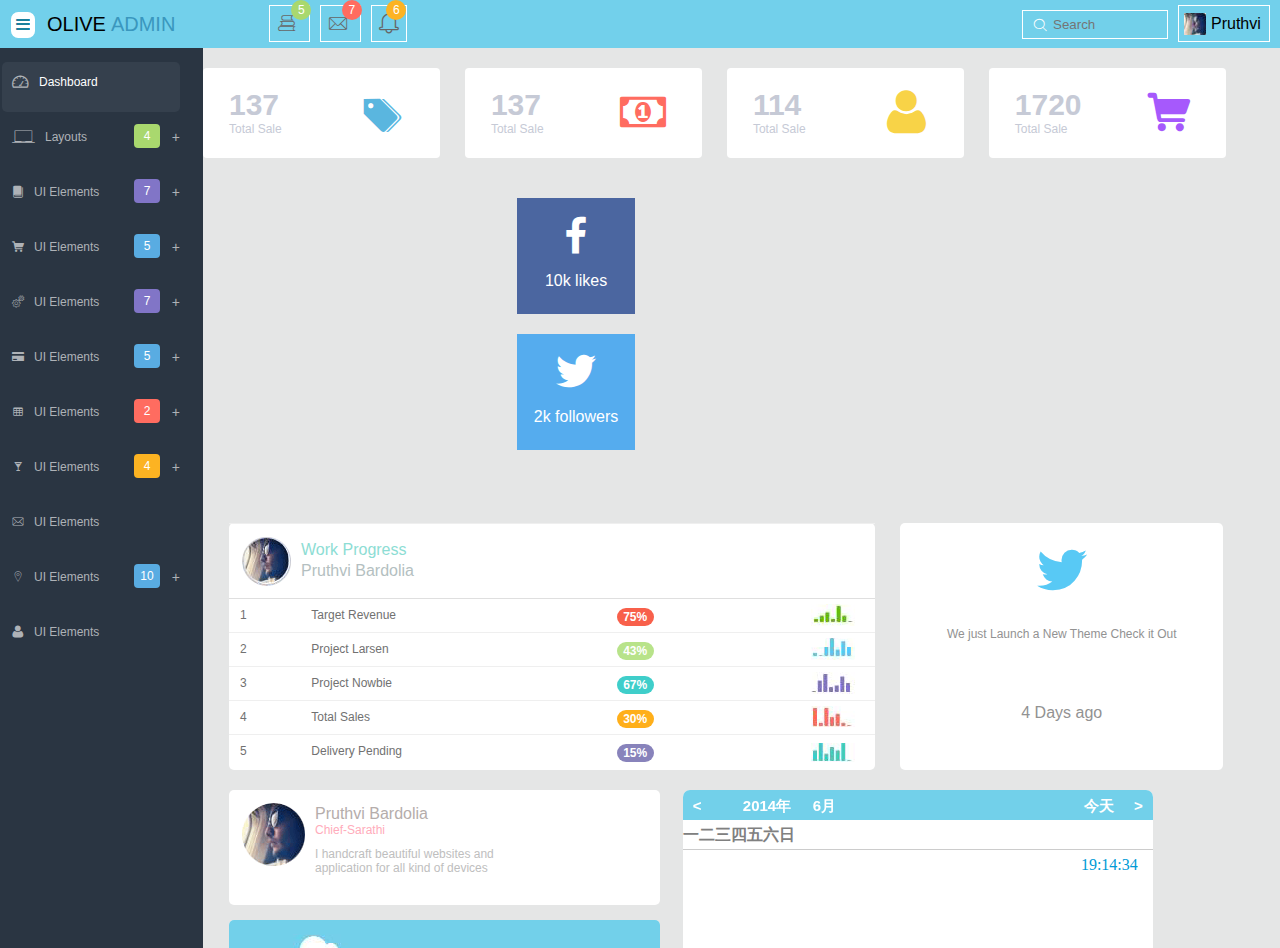
<file: index.html>
<!DOCTYPE html>
<html lang="en">
<head>
    <meta charset="UTF-8">
    <meta name="viewport" content="width=device-width, initial-scale=1.0">
    <meta http-equiv="X-UA-Compatible" content="ie=edge">
    <title>index.html</title>
    <link rel="stylesheet" href="css/iconfont.css">
    <link rel="stylesheet"  href="css/index.css">
    <link rel="stylesheet" media="screen and (min-width:768px) and (max-width:1000px)" href="css/index2.css">
    <link rel="stylesheet" media="screen and (min-width:300px) and (max-width:768px)" href="css/index3.css">
    <link rel="stylesheet" media="screen and (max-width:767px)" href="css/index4.css">
    <script src="http://cdn.hcharts.cn/highcharts/highcharts.js"></script>
</head>
<body>
<!-- top -->
<div class="top">
    <div class="topL">
        <img src="img/index1.gif" alt="" class="open">
        <p class="topp1">OLIVE</p>
        <span class="topp2">ADMIN</span>
        <i class="iconfont icon-book"  id="toppA">
            <p class="circle circle1"></p>
        </i>
        <i class="iconfont icon-iconset0336"  id="toppB">
        </i>
        <i class="iconfont icon-lingdang"  id="toppC">     
        </i>  
    </div>
    <span class="circle circle5">5</span>
    <span class="circle circle7">7</span>
    <span class="circle circle6">6</span>
    <div class="five">
        <p class="five0"></p>
        <p class="five1">You have 6 pending tasks</p>
        <li class="lis1">
                                    <div class="progress">
                                        <span>Dashboardv-1.3</span>
                                        <p></p>
                                        <div class="progress-bar progress-bar-info progress-bar-striped active" style="width: 85%;">
                                            <div class="progress-value">85%</div>
                                        </div>
                                    </div>                                    
        </li>
        <li class="lis2">
                <div class="progress">
                        <span>Dashboardv-1.3</span>
                        <p class="prop2"></p>
                        <div class="progress-bar progress-bar-success progress-bar-striped active" style="width: 75%;">
                            <div class="progress-value">75%</div>
                        </div>
                    </div>
        </li>
        <li class="lis3">
        <div class="progress">
                <span>IPhone</span>
                <p class="prop3"></p>
                <div class="progress-bar progress-bar-warning progress-bar-striped active" style="width: 90%;">
                    <div class="progress-value">90%</div>
             </div>
         </div>
        </li>
        <li class="lis4">
            <div class="progress">
                <span>IPhone</span>
                <p class="prop4"></p>
                <div class="progress-bar progress-bar-danger progress-bar-striped active" style="width: 60%;">
                    <div class="progress-value">60%</div>
            </div>
            </div>
        </li>
        <li class="lis5">See all Tasks</li>
    </div>
    <div class="seven">
        <p class="five0"></p>
        <p class="sevp1">You have 5 new messages</p>
        <li>
            <img src="img/index3.jpg" alt="">
            <div class="sevlip">
                <p>parth jain  <i>10 mins</i></p>
                <p>Hi,Bro how are you</p>
            </div>
        </li>
        <li>
            <img src="img/index4.jpg" alt="">
            <div class="sevlip">
                <p>parth jain  <i>10 mins</i></p>
                <p>Hi,Bro how are you</p>
            </div>
        </li>
        <li>
            <img src="img/index5.jpg" alt="">
            <div class="sevlip">
                <p>parth jain  <i>10 mins</i></p>
                <p>Hi,Bro how are you</p>
            </div>
        </li>
        <li>
            <img src="img/index6.jpg" alt="">
            <div class="sevlip">
                <p>parth jain  <i>10 mins</i></p>
                <p>Hi,Bro how are you</p>
            </div>
        </li>
        <p class="sevp2">See all Tasks</p>
    </div>
    <div class="six">
        <p class="five0"></p>
        <p class="sevp1">You have 5 new messages</p>
        <li>
            <img src="img/index7.jpg" alt="">
            <p>Sever #3 overloaded.34 mins</p>
        </li>
        <li>
            <img src="img/index8.jpg" alt="">
            <p>Sever #3 overloaded.34 mins</p>
        </li>
        <li>
            <img src="img/index7.jpg" alt="">
            <p>Sever #3 overloaded.34 mins</p>
        </li>
        <li>
            <img src="img/index9.jpg" alt="">
            <p>Sever #3 overloaded.34 mins</p>
        </li>
        <li>
            <img src="img/index10.jpg" alt="">
            <p>Sever #3 overloaded.34 mins</p>
        </li>
        <li>
            <p>See all Tasks</p>
        </li>
    </div>
    <div class="topR111">
        <div class="inputs">
            <i class="iconfont icon-icon--"></i>
            <input type="text" placeholder="Search">
        </div>
        <div class="touxiang">
            <img src="img/index11.jpg" alt="">
            <span class="Pruthvi">Pruthvi</span>
            <div class="touxSon">
                <li>
                <i class="iconfont icon-gongwenbao"></i> 
                <span>LOG OUT</span>  
                </li>
                <li>
                        <i class="iconfont icon-lingdang"></i> 
                        <span>LOG OUT</span>
                </li>
                <li>
                        <i class="iconfont icon-shezhi"></i> 
                        <span>Settings</span>  
                </li>
                <li>
                        <i class="iconfont icon-yuechi"></i> 
                        <span>LOG OUT</span>  
                </li>
            </div>
        </div>
    </div>
</div>
<div class="content">
    <div class="choose">
        <li>
            <i class="iconfont icon-biaopan"></i>
            <a href="index.html" class="name">Dashboard</a>
        </li>
        <li>
            <i class="iconfont icon-diannao"></i>
            <a href="#" class="name">Layouts</a>
            <span>4</span>
            <em>+</em>
        </li>
        <div class="lisSon">
                <a href="#">Boxed page</a>
                <a href="#">Attribute Contains Word</a>
                <a href="#">Boxed page</a>
                <a href="#">JavaScript library</a>
        </div>
        <li class="cholis2">
                <i class="iconfont icon-shu"></i>
                <a href="#" class="name">UI Elements</a>
                <span>7</span>
                <em>+</em>
        </li>
        <div class="lisSon">
                <a href="#">Boxed page</a>
                <a href="#">Attribute Contains Word</a>
                <a href="widget.html">Widget</a>
                <a href="#">JavaScript library</a>
                <a href="#">Attribute Contains Word</a>
                <a href="#">Boxed page</a>
                <a href="#">JavaScript library</a>
        </div>
        <li class="cholis3">
                <i class="iconfont icon-buy-car"></i>
                <a href="#" class="name">UI Elements</a>
                <span>5</span>
                <em>+</em>
        </li>
        <div class="lisSon">
                <a href="#">Boxed page</a>
                <a href="#">Attribute Contains </a>
                <a href="#">Boxed page</a>
                <a href="#">JavaScript library</a>
                <a href="#">Attribute Contains </a>
        </div>
        <li class="cholis2">
                <i class="iconfont icon-settings2shezhi"></i>
                <a href="#" class="name">UI Elements</a>
                <span>7</span>
                <em>+</em>
        </li>
        <div class="lisSon">
                <a href="#">Boxed page</a>
                <a href="#">Attribute Contains </a>
                <a href="#">Boxed page</a>
                <a href="#">JavaScript library</a>
                <a href="#">Attribute Contains </a>
                <a href="#">Attribute Contains </a>
                <a href="#">Boxed page</a>
        </div>
        <li class="cholis3">
                <i class="iconfont icon-card"></i>
                <a href="#" class="name">UI Elements</a>
                <span>5</span>
                <em>+</em>
        </li>
        <div class="lisSon">
                <a href="#">Boxed page</a>
                <a href="#">Attribute Contains </a>
                <a href="#">Boxed page</a>
                <a href="#">JavaScript library</a>
                <a href="#">Attribute Contains </a>
        </div>
        <li class="cholis4">
                <i class="iconfont icon-biaoge"></i>
                <a href="#" class="name">UI Elements</a>
                <span>2</span>
                <em>+</em>
        </li>
        <div class="lisSon">
                <a href="#">Boxed page</a>
                <a href="#">Attribute Contains </a>
        </div>
        <li class="cholis5">
                <i class="iconfont icon-icon-test"></i>
                <a href="#" class="name">UI Elements</a>
                <span>4</span>
                <em>+</em>
        </li>
        <div class="lisSon">
                <a href="#">Boxed page</a>
                <a href="#">Attribute Contains </a>
                <a href="#">Much simpler</a>
                <a href="#">Ajax request </a>
        </div>
        <li class="cholis5">
                <i class="iconfont icon-iconset0336"></i>
                <a href="#" class="name">UI Elements</a>
        </li>
        <li class="cholis3">
                <i class="iconfont icon-zuobiao"></i>
                <a href="#" class="name">UI Elements</a>
                <span>10</span>
                <em>+</em>
        </li>
        <div class="lisSon">
                <a href="#">Boxed page</a>
                <a href="#">Attribute Contains </a>
                <a href="#">Boxed page</a>
                <a href="#">JavaScript library</a>
                <a href="#">Attribute Contains </a>
                <a href="#">Boxed page</a>
                <a href="#">Attribute Contains </a>
                <a href="#">Boxed page</a>
                <a href="#">JavaScript library</a>
                <a href="#">Attribute Contains </a>
        </div>
        <li class="cholis5">
                <i class="iconfont icon-ren"></i>
                <a href="#" class="name">UI Elements</a>
        </li>
    </div>
    <!-- tubiao -->
    <div class="tubiao">
        <div class="tubiao1" style="margin-left: 0px">
            <div class="TB1">
                <div class="TB1p">
                    <p class="number1"></p>
                    <p>Total Sale</p>
                </div>
                <i class="iconfont icon-shuqianguanli"></i>
            </div>
            <div class="TB1">
                    <div class="TB1p">
                            <p class="number2"></p>
                            <p>Total Sale</p>
                        </div>
                    <i class="iconfont icon-money"></i>
            </div>
            <div class="TB1">
                    <div class="TB1p">
                            <p class="number3">328</p>
                            <p>Total Sale</p>
                        </div>
                    <i class="iconfont icon-ren"></i>
            </div>
            <div class="TB1">
                    <div class="TB1p">
                            <p class="number4">10328</p>
                            <p>Total Sale</p>
                        </div>
                    <i class="iconfont icon-buy-car"></i>
            </div>
        </div>
        <div class="tubiao2">
            <div class="tb2a">
                    <div id="container"></div>
                    <div id="container2"></div>
            </div>
            <div class="tb2b">
                <a href="#"><i class="iconfont icon-icon_facebook"></i>10k likes</a>
                <a href="#"><i class="iconfont icon-tuite"></i>2k followers</a>
            </div>
            <div class="tb2c">
                <div id="container3"></div>
            </div>
        </div>
        <div class="tubiao3">
            <div class="tb3a">
                <div class="tbAa">
                    <img src="img/index1.png" alt="">
                    <div class="tb3a1">
                        <p>Work Progress</p>
                        <p>Pruthvi Bardolia</p>
                    </div>
                </div>
                <li>
                    <span>1</span>
                    <p>Target Revenue</p>
                    <p>75%</p>
                    <img src="img/index3.png" alt="">
                </li>
                <li>
                        <span>2</span>
                        <p>Project Larsen</p>
                        <p class="baifenbi">43%</p>
                        <img src="img/index4.png" alt="">
                </li>
                <li>
                        <span>3</span>
                        <p>Project Nowbie</p>
                        <p class="baifenbi">67%</p>
                        <img src="img/index5.png" alt=""> 
                </li>
                <li>
                        <span>4</span>
                        <p>Total Sales</p>
                        <p class="baifenbi">30%</p>
                        <img src="img/index6.png" alt="">  
                </li>
                <li>
                        <span>5</span>
                        <p>Delivery Pending</p>
                        <p class="baifenbi">15%</p>
                        <img src="img/index7.png" alt="">  
                </li>
            </div>
            <div class="tb3b">
                <i class="iconfont icon-tuite"></i>
                <p class="tb3ba">We just Launch a New Theme Check it Out</p>
                <p>4 Days ago</p>
            </div>
        </div>
        <div class="tubiao4">
            <div class="tb41">
                <div class="tb41a">
                    <img src="img/index2.png" alt="">
                    <div class="word1">
                        <p>Pruthvi Bardolia</p>
                        <p>Chief-Sarathi</p>
                        <p>I handcraft beautiful websites and  </p>
                        <p> application for all kind of devices</p>
                    </div>
                </div>
                <div class="tb41b">
                    <div class="top1">
                        <div class="top1L">
                            <img src="img/index8.png" alt="">
                            <p>New Delhi</p>
                        </div>
                        <p class="top1R">48<sup>o</sup></p>
                    </div>
                    <div class="winds">
                        <div class="winds1">
                            <p>humidity</p>
                            <p>45%</p>
                        </div>
                        <span></span>
                        <div class="winds1">
                                <p>winds</p>
                                <p>5 mph</p>
                        </div>
                    </div>
                </div>
                <div class="project">
                        <div class="pro1">
                            <li>
                                <p>Project 1</p>
                                <img src="img/index12.png" alt="">
                            </li>
                            <span></span>
                            <li>
                                <p>Project 2</p>
                                <img src="img/index13.png" alt="">
                            </li>
                            <span></span>
                            <li>
                                <p>Project 3</p>
                                <img src="img/index14.png" alt="">
                            </li>
                        </div>
                        <p class="pro2">Projects accomplished</p>
                </div>
            </div>
            <div class="tb42">
                <div id="CalendarMain">
                    <div id="title"> <a class="selectBtn month" href="javascript:" onClick="CalendarHandler.CalculateLastMonthDays();"><</a><a class="selectBtn selectYear" href="javascript:" onClick="CalendarHandler.CreateSelectYear(CalendarHandler.showYearStart);">2014年</a><a class="selectBtn selectMonth" onClick="CalendarHandler.CreateSelectMonth()">6月</a> <a class="selectBtn nextMonth" href="javascript:" onClick="CalendarHandler.CalculateNextMonthDays();">></a><a class="selectBtn currentDay" href="javascript:" onClick="CalendarHandler.CreateCurrentCalendar(0,0,0);">今天</a></div>
                    <div id="context">
                      <div class="week">
                        <h3> 一 </h3>
                        <h3> 二 </h3>
                        <h3> 三 </h3>
                        <h3> 四 </h3>
                        <h3> 五 </h3>
                        <h3> 六 </h3>
                        <h3> 日 </h3>
                      </div>
                      <div id="center">
                        <div id="centerMain">
                          <div id="selectYearDiv"></div>
                          <div id="centerCalendarMain">
                            <div id="Container"></div>
                          </div>
                          <div id="selectMonthDiv"></div>
                        </div>
                      </div>
                      <div id="foots"><a id="footNow">19:14:34</a></div>
                    </div>
                  </div>
                <div class="Expansion">
                    <div id="container4" style="min-width:100%;height:100%"></div>   
                </div>
            </div>
        </div>
        <!-- <div class="tubiao5">

        </div> -->
    </div>
</div>
</body>
</html>
<script type="text/javascript" src="http://echarts.baidu.com/gallery/vendors/echarts/echarts.min.js"></script>
<script type="text/javascript" src="http://echarts.baidu.com/gallery/vendors/echarts-gl/echarts-gl.min.js"></script>
<script src="js/jquery-1.8.3.min.js"></script>
<script src="js/jquery-1.4.min.js"></script>
<script src="js/index.js"></script>

<script>  
</script>
</file>
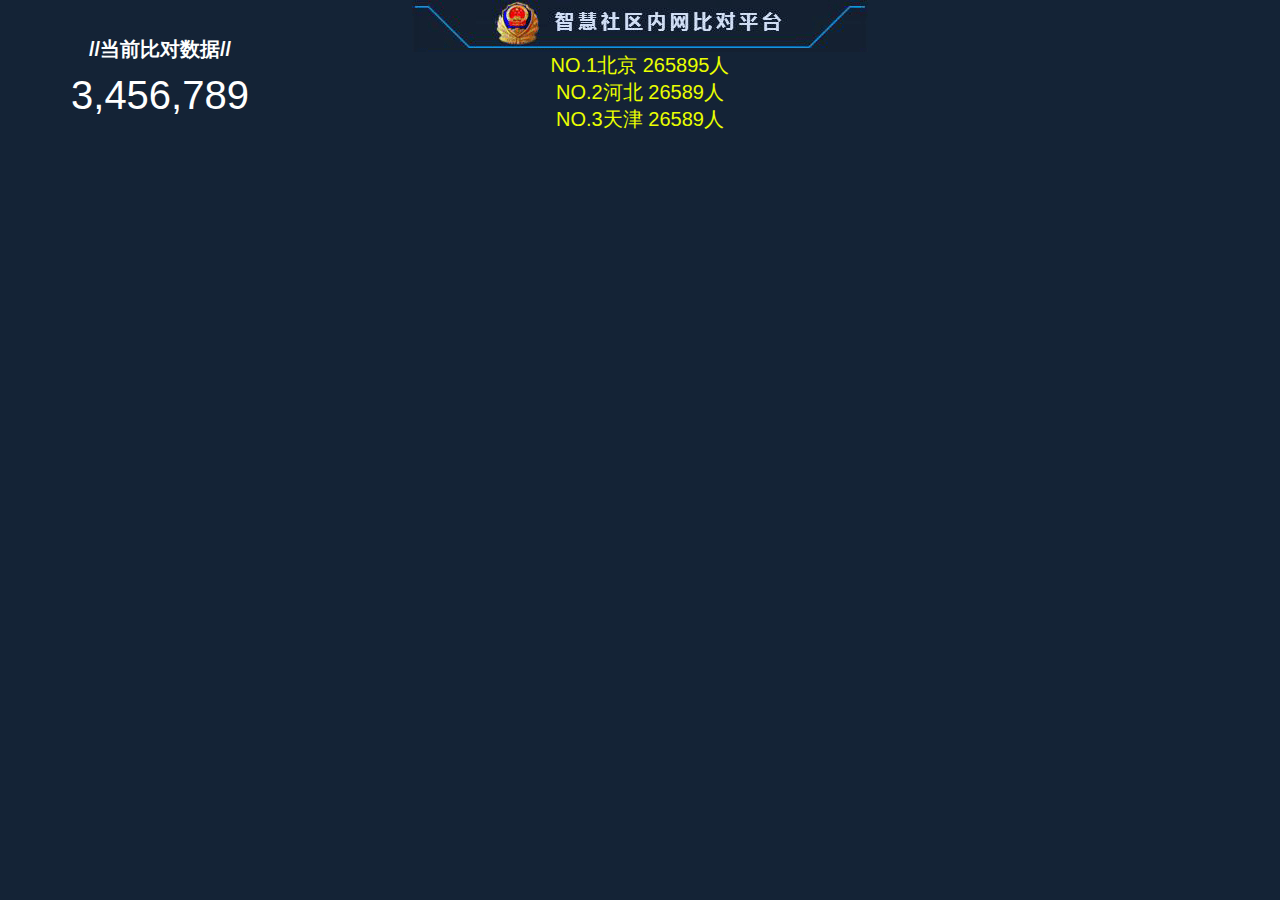
<file: charts.html>
<!DOCTYPE html>
<html lang="en">
<head>
    <meta charset="UTF-8">
    <meta name="viewport" content="width=device-width, initial-scale=1.0">
    <meta http-equiv="X-UA-Compatible" content="ie=edge">
    <title>charts.html</title>
    <link rel="stylesheet"  href="css/charts.css">
    <link rel="stylesheet" media="screen and (max-width:768px)" href="css/charts2.css">
</head>
<body>
    <div class="left">
        <div class="data">
            <p>//当前比对数据//</p>
            <p>3,456,789</p>
        </div>
        <div id="container"></div>
        <div id="container2"></div>
    </div>
    <div class="center">
        <div class="top">
            <img src="img/6.png" alt="">
            <p>NO.1北京 265895人</p> 
            <p>NO.2河北 26589人</p>
            <p>NO.3天津 26589人</p>
        </div>
        <div id="container3"></div>
    </div>
    <div class="right">
        <div id="container4"></div>
        <div id="container5"></div>
        <div id="container6"></div>
    </div>
</body>
</html>
 <script src="https://img.hcharts.cn/highcharts/highcharts.js"></script>
 <script src="js/charts.js"></script>
 <script src="js/echarts .js"></script>
       <script type="text/javascript" src="http://echarts.baidu.com/gallery/vendors/echarts-stat/ecStat.min.js"></script>
       <script type="text/javascript" src="http://echarts.baidu.com/gallery/vendors/echarts/map/js/china.js"></script>
        <script type="text/javascript" src="https://api.map.baidu.com/api?v=2.0&ak=ZUONbpqGBsYGXNIYHicvbAbM"></script>
       <script type="text/javascript" src="http://echarts.baidu.com/gallery/vendors/echarts/extension/bmap.min.js"></script>
<script src="js/jquery-1.8.3.min.js"></script>
<script src="js/jquery-1.4.min.js"></script>
<script src="js/charts.js"></script>
</file>
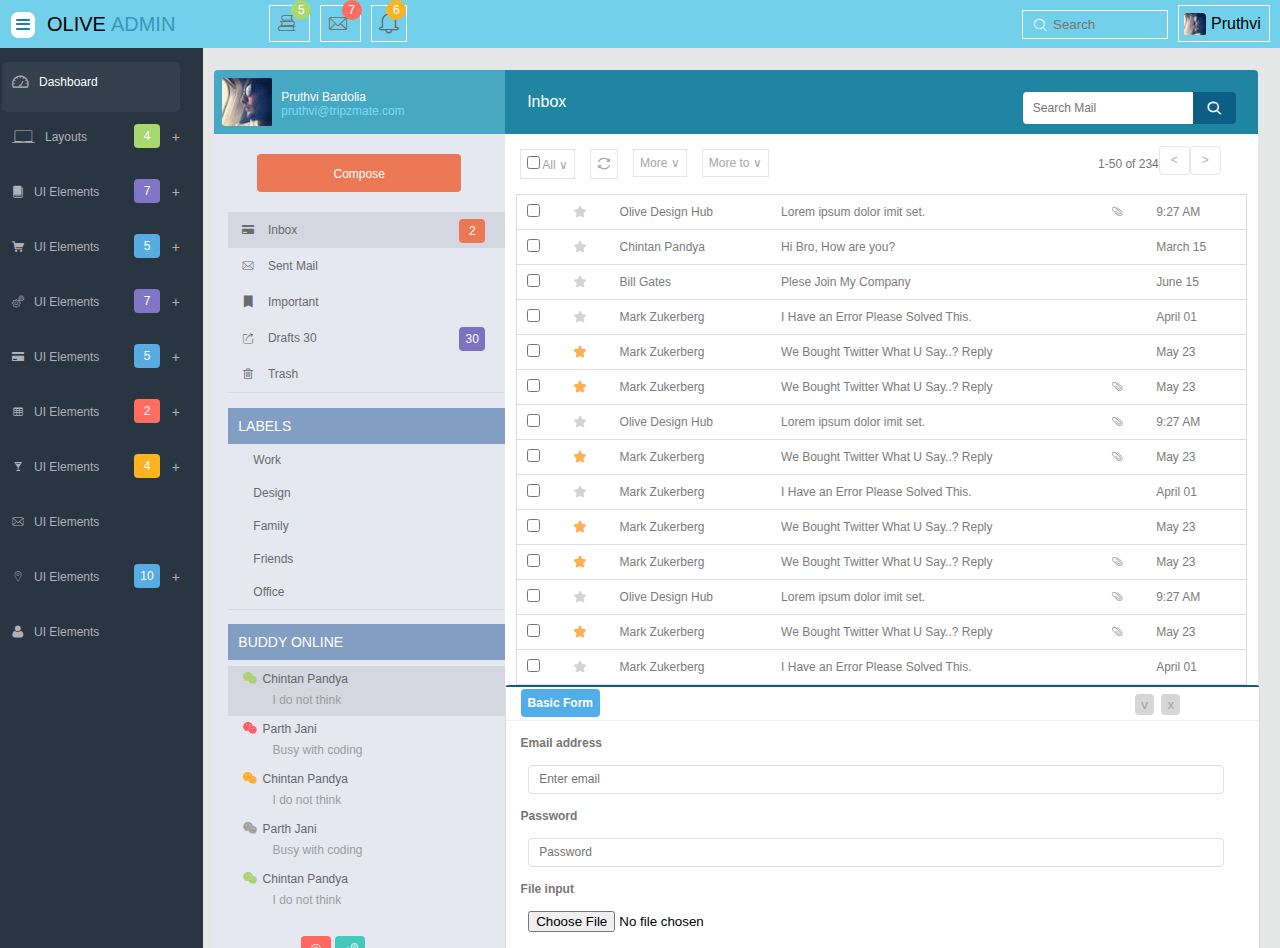
<file: inbox.html>
<!DOCTYPE html>
<html lang="en">
<head>
    <meta charset="UTF-8">
    <meta name="viewport" content="width=device-width, initial-scale=1.0">
    <meta http-equiv="X-UA-Compatible" content="ie=edge">
    <title>inbox.html</title>
    <link rel="stylesheet" href="css/iconfont.css">
    <link rel="stylesheet"  href="css/inbox.css">
    <link rel="stylesheet" media="screen and (max-width:600px)" href="css/inbox2.css">
    <link rel="stylesheet" media="screen and (min-width:300px) and (max-width:768px)" href="css/product3.css">
</head>
<body>
 <!-- top -->
 <div class="top">
    <div class="topL">
        <img src="img/index1.gif" alt="" class="open">
        <p class="topp1">OLIVE</p>
        <span class="topp2">ADMIN</span>
        <i class="iconfont icon-book"  id="toppA">
            <p class="circle circle1"></p>
        </i>
        <i class="iconfont icon-iconset0336"  id="toppB">
        </i>
        <i class="iconfont icon-lingdang"  id="toppC">     
        </i>  
    </div>
    <span class="circle circle5">5</span>
    <span class="circle circle7">7</span>
    <span class="circle circle6">6</span>
    <div class="five">
        <p class="five0"></p>
        <p class="five1">You have 6 pending tasks</p>
        <li class="lis1">
                                    <div class="progress">
                                        <span>Dashboardv-1.3</span>
                                        <p></p>
                                        <div class="progress-bar progress-bar-info progress-bar-striped active" style="width: 85%;">
                                            <div class="progress-value">85%</div>
                                        </div>
                                    </div>                                    
        </li>
        <li class="lis2">
                <div class="progress">
                        <span>Dashboardv-1.3</span>
                        <p class="prop2"></p>
                        <div class="progress-bar progress-bar-success progress-bar-striped active" style="width: 75%;">
                            <div class="progress-value">75%</div>
                        </div>
                    </div>
        </li>
        <li class="lis3">
        <div class="progress">
                <span>IPhone</span>
                <p class="prop3"></p>
                <div class="progress-bar progress-bar-warning progress-bar-striped active" style="width: 90%;">
                    <div class="progress-value">90%</div>
             </div>
         </div>
        </li>
        <li class="lis4">
            <div class="progress">
                <span>IPhone</span>
                <p class="prop4"></p>
                <div class="progress-bar progress-bar-danger progress-bar-striped active" style="width: 60%;">
                    <div class="progress-value">60%</div>
            </div>
            </div>
        </li>
        <li class="lis5">See all Tasks</li>
    </div>
    <div class="seven">
        <p class="five0"></p>
        <p class="sevp1">You have 5 new messages</p>
        <li>
            <img src="img/index3.jpg" alt="">
            <div class="sevlip">
                <p>parth jain  <i>10 mins</i></p>
                <p>Hi,Bro how are you</p>
            </div>
        </li>
        <li>
            <img src="img/index4.jpg" alt="">
            <div class="sevlip">
                <p>parth jain  <i>10 mins</i></p>
                <p>Hi,Bro how are you</p>
            </div>
        </li>
        <li>
            <img src="img/index5.jpg" alt="">
            <div class="sevlip">
                <p>parth jain  <i>10 mins</i></p>
                <p>Hi,Bro how are you</p>
            </div>
        </li>
        <li>
            <img src="img/index6.jpg" alt="">
            <div class="sevlip">
                <p>parth jain  <i>10 mins</i></p>
                <p>Hi,Bro how are you</p>
            </div>
        </li>
        <p class="sevp2">See all Tasks</p>
    </div>
    <div class="six">
        <p class="five0"></p>
        <p class="sevp1">You have 5 new messages</p>
        <li>
            <img src="img/index7.jpg" alt="">
            <p>Sever #3 overloaded.34 mins</p>
        </li>
        <li>
            <img src="img/index8.jpg" alt="">
            <p>Sever #3 overloaded.34 mins</p>
        </li>
        <li>
            <img src="img/index7.jpg" alt="">
            <p>Sever #3 overloaded.34 mins</p>
        </li>
        <li>
            <img src="img/index9.jpg" alt="">
            <p>Sever #3 overloaded.34 mins</p>
        </li>
        <li>
            <img src="img/index10.jpg" alt="">
            <p>Sever #3 overloaded.34 mins</p>
        </li>
        <li>
            <p>See all Tasks</p>
        </li>
    </div>
    <div class="topR111">
        <div class="inputs">
            <i class="iconfont icon-icon--"></i>
            <input type="text" placeholder="Search">
        </div>
        <div class="touxiang">
            <img src="img/index11.jpg" alt="">
            <span class="Pruthvi">Pruthvi</span>
            <div class="touxSon">
                <li>
                <i class="iconfont icon-gongwenbao"></i> 
                <span>LOG OUT</span>  
                </li>
                <li>
                        <i class="iconfont icon-lingdang"></i> 
                        <span>LOG OUT</span>
                </li>
                <li>
                        <i class="iconfont icon-shezhi"></i> 
                        <span>Settings</span>  
                </li>
                <li>
                        <i class="iconfont icon-yuechi"></i> 
                        <span>LOG OUT</span>  
                </li>
            </div>
        </div>
    </div>
</div>
<!--content  -->
<div class="content">
        <div class="choose">
            <li>
                <i class="iconfont icon-biaopan"></i>
                <a href="index.html" class="name">Dashboard</a>
            </li>
            <li>
                <i class="iconfont icon-diannao"></i>
                <a href="#" class="name">Layouts</a>
                <span>4</span>
                <em>+</em>
            </li>
            <div class="lisSon">
                    <a href="#">Boxed page</a>
                    <a href="#">Attribute Contains Word</a>
                    <a href="#">Boxed page</a>
                    <a href="#">JavaScript library</a>
            </div>
            <li class="cholis2">
                    <i class="iconfont icon-shu"></i>
                    <a href="#" class="name">UI Elements</a>
                    <span>7</span>
                    <em>+</em>
            </li>
            <div class="lisSon">
                    <a href="#">Boxed page</a>
                    <a href="#">Attribute Contains Word</a>
                    <a href="widget.html">Widget</a>
                    <a href="#">JavaScript library</a>
                    <a href="#">Attribute Contains Word</a>
                    <a href="#">Boxed page</a>
                    <a href="#">JavaScript library</a>
            </div>
            <li class="cholis3">
                    <i class="iconfont icon-buy-car"></i>
                    <a href="#" class="name">UI Elements</a>
                    <span>5</span>
                    <em>+</em>
            </li>
            <div class="lisSon">
                    <a href="#">Boxed page</a>
                    <a href="#">Attribute Contains </a>
                    <a href="#">Boxed page</a>
                    <a href="#">JavaScript library</a>
                    <a href="#">Attribute Contains </a>
            </div>
            <li class="cholis2">
                    <i class="iconfont icon-settings2shezhi"></i>
                    <a href="#" class="name">UI Elements</a>
                    <span>7</span>
                    <em>+</em>
            </li>
            <div class="lisSon">
                    <a href="#">Boxed page</a>
                    <a href="#">Attribute Contains </a>
                    <a href="#">Boxed page</a>
                    <a href="#">JavaScript library</a>
                    <a href="#">Attribute Contains </a>
                    <a href="#">Attribute Contains </a>
                    <a href="#">Boxed page</a>
            </div>
            <li class="cholis3">
                    <i class="iconfont icon-card"></i>
                    <a href="#" class="name">UI Elements</a>
                    <span>5</span>
                    <em>+</em>
            </li>
            <div class="lisSon">
                    <a href="#">Boxed page</a>
                    <a href="#">Attribute Contains </a>
                    <a href="#">Boxed page</a>
                    <a href="#">JavaScript library</a>
                    <a href="#">Attribute Contains </a>
            </div>
            <li class="cholis4">
                    <i class="iconfont icon-biaoge"></i>
                    <a href="#" class="name">UI Elements</a>
                    <span>2</span>
                    <em>+</em>
            </li>
            <div class="lisSon">
                    <a href="#">Boxed page</a>
                    <a href="#">Attribute Contains </a>
            </div>
            <li class="cholis5">
                    <i class="iconfont icon-icon-test"></i>
                    <a href="#" class="name">UI Elements</a>
                    <span>4</span>
                    <em>+</em>
            </li>
            <div class="lisSon">
                    <a href="#">Boxed page</a>
                    <a href="#">Attribute Contains </a>
                    <a href="#">Much simpler</a>
                    <a href="#">Ajax request </a>
            </div>
            <li class="cholis5">
                    <i class="iconfont icon-iconset0336"></i>
                    <a href="#" class="name">UI Elements</a>
            </li>
            <li class="cholis3">
                    <i class="iconfont icon-zuobiao"></i>
                    <a href="#" class="name">UI Elements</a>
                    <span>10</span>
                    <em>+</em>
            </li>
            <div class="lisSon">
                    <a href="#">Boxed page</a>
                    <a href="#">Attribute Contains </a>
                    <a href="#">Boxed page</a>
                    <a href="#">JavaScript library</a>
                    <a href="#">Attribute Contains </a>
                    <a href="#">Boxed page</a>
                    <a href="#">Attribute Contains </a>
                    <a href="#">Boxed page</a>
                    <a href="#">JavaScript library</a>
                    <a href="#">Attribute Contains </a>
            </div>
            <li class="cholis5">
                    <i class="iconfont icon-ren"></i>
                    <a href="#" class="name">UI Elements</a>
            </li>
        </div>
<div class="inbox">
    <div class="inboxL">
        <a href="#" class="inboxL1">
            <img src="img/inbox1.png" alt="">
            <li>
                <p>Pruthvi Bardolia</p>
                <p>pruthvi@tripzmate.com</p>
            </li>
        </a>
        <button class="inboxL2">Compose</button>
        <div class="inboxL3">
            <li>
            <i class="iconfont icon-card"></i>
            <p>Inbox</p>
            <span>2</span>
            </li>
            <li>
                <i class="iconfont icon-iconset0336"></i>
                <p>Sent Mail</p>
            </li>
            <li>
                <i class="iconfont icon-jinqi"></i>
                <p>Important</p>
            </li>
            <li>
                <i class="iconfont icon-fenxiang"></i>
                <p>Drafts 30</p>
                <span>30</span>
            </li>
            <li>
                <i class="iconfont icon-lajitong"></i>
                <p>Trash</p>
            </li>
        </div>
        <div class="inboxL4">
            <p>LABELS</p>
            <li>Work</li>
            <li>Design</li>
            <li>Family</li>
            <li>Friends</li>
            <li>Office</li>
        </div>
        <div class="inboxL5">
                <p>BUDDY ONLINE</p>
                <li>
                    <i class="iconfont icon-weixin"></i>
                    <span>Chintan Pandya</span>
                    <p>I do not think</p>
                </li>
                <li>
                    <i class="iconfont icon-weixin"></i>
                    <span> Parth Jani</span>
                    <p>Busy with coding</p>
                </li>
                <li>
                    <i class="iconfont icon-weixin"></i>
                    <span>Chintan Pandya</span>
                    <p>I do not think</p>
                </li>
                <li>
                    <i class="iconfont icon-weixin"></i>
                    <span> Parth Jani</span>
                    <p>Busy with coding</p>
                </li>
                <li>
                    <i class="iconfont icon-weixin"></i>
                    <span>Chintan Pandya</span>
                    <p>I do not think</p>
                </li>
        </div>
        <div class="inboxL6">
            <button>
                <i class="iconfont icon-zuobiao"></i>
            </button>
            <button>
                <i class="iconfont icon-settings2shezhi"></i>
            </button>
        </div>
    </div>
    <div class="inboxR">
        <div class="inboxR1">
            <p>Inbox</p>
        <div class="search">
            <input type="text" placeholder="Search Mail">
            <a href="#">
                <i class="iconfont icon-icon--"></i>
            </a>
        </div>
        </div>
        <div class="inboxR2">
            <button>
                <input type="checkbox" name="" id="">
                All ∨ 
            </button>
            <button>
                <i class="iconfont icon-shuaxin"></i> 
            </button>
            <button>
                    More ∨ 
            </button>
            <button>
                    More to ∨ 
            </button>
            <div class="inboxR2R">
                <p>1-50 of 234</p>
                <span><</span>
                <span>></span>
            </div>
        </div>
        <div class="inboxR3">
            <table>
                <tr>
                    <td>
                        <input type="checkbox" name="" id="">
                    </td>
                    <td>
                        <i class="iconfont icon-weibiaoti-"></i>   
                    </td>
                    <td>Olive Design Hub</td>
                    <td>Lorem ipsum dolor imit set.</td>
                    <td>
                        <i class="iconfont icon-fujian-biezhen"></i>
                    </td>
                    <td>9:27 AM</td>
                </tr>
                <tr>
                        <td>
                            <input type="checkbox" name="" id="">
                        </td>
                        <td>
                            <i class="iconfont icon-weibiaoti-"></i>   
                        </td>
                        <td>Chintan Pandya</td>
                        <td>Hi Bro, How are you?</td>
                        <td>
                           
                        </td>
                        <td>March 15</td>
                    </tr>
                    <tr>
                            <td>
                                <input type="checkbox" name="" id="">
                            </td>
                            <td>
                                <i class="iconfont icon-weibiaoti-"></i>   
                            </td>
                            <td>Bill Gates</td>
                            <td>Plese Join My Company</td>
                            <td>
                               
                            </td>
                            <td>June 15</td>
                    </tr>
                    <tr>
                            <td>
                                <input type="checkbox" name="" id="">
                            </td>
                            <td>
                                <i class="iconfont icon-weibiaoti-"></i>   
                            </td>
                            <td>Mark Zukerberg</td>
                            <td>I Have an Error Please Solved This.</td>
                            <td>
                               
                            </td>
                            <td>April 01</td>
                    </tr>
                    <tr class="trs">
                            <td>
                                <input type="checkbox" name="" id="">
                            </td>
                            <td class="star">
                                <i class="iconfont icon-xingxing"></i>
                                <td>
                                    Mark Zukerberg
                                </td>   
                            </td>
                            <td>We Bought Twitter What U Say..? Reply</td>
                            <td>
                               
                            </td>
                            <td>May 23</td>
                    </tr>
                    <tr id="trs">
                            <td>
                                <input type="checkbox" name="" id="">
                            </td>
                            <td class="star">
                                <i class="iconfont icon-xingxing"></i>
                                <td>Mark Zukerberg</td>   
                            </td>
                            <td>We Bought Twitter What U Say..? Reply</td>
                            <td>
                            <i class="iconfont icon-fujian-biezhen"></i>  
                            </td>
                            <td>May 23</td>
                    </tr>
                    <tr>
                            <td>
                                <input type="checkbox" name="" id="">
                            </td>
                            <td>
                                <i class="iconfont icon-weibiaoti-"></i>   
                            </td>
                            <td>Olive Design Hub</td>
                            <td>Lorem ipsum dolor imit set.</td>
                            <td>
                                <i class="iconfont icon-fujian-biezhen"></i>
                            </td>
                            <td>9:27 AM</td>
                        </tr>
                        <tr id="trs">
                                <td>
                                    <input type="checkbox" name="" id="">
                                </td>
                                <td class="star">
                                    <i class="iconfont icon-xingxing"></i>
                                    <td>Mark Zukerberg</td>   
                                </td>
                                <td>We Bought Twitter What U Say..? Reply</td>
                                <td>
                                <i class="iconfont icon-fujian-biezhen"></i>  
                                </td>
                                <td>May 23</td>
                        </tr>
                        <tr>
                                <td>
                                    <input type="checkbox" name="" id="">
                                </td>
                                <td>
                                    <i class="iconfont icon-weibiaoti-"></i>   
                                </td>
                                <td>Mark Zukerberg</td>
                                <td>I Have an Error Please Solved This.</td>
                                <td>
                                   
                                </td>
                                <td>April 01</td>
                        </tr>
                        <tr class="trs">
                                <td>
                                    <input type="checkbox" name="" id="">
                                </td>
                                <td class="star">
                                    <i class="iconfont icon-xingxing"></i>
                                    <td>
                                        Mark Zukerberg
                                    </td>   
                                </td>
                                <td>We Bought Twitter What U Say..? Reply</td>
                                <td>
                                   
                                </td>
                                <td>May 23</td>
                        </tr>
                        <tr id="trs">
                                <td>
                                    <input type="checkbox" name="" id="">
                                </td>
                                <td class="star">
                                    <i class="iconfont icon-xingxing"></i>
                                    <td>Mark Zukerberg</td>   
                                </td>
                                <td>We Bought Twitter What U Say..? Reply</td>
                                <td>
                                <i class="iconfont icon-fujian-biezhen"></i>  
                                </td>
                                <td>May 23</td>
                        </tr>
                        <tr>
                                <td>
                                    <input type="checkbox" name="" id="">
                                </td>
                                <td>
                                    <i class="iconfont icon-weibiaoti-"></i>   
                                </td>
                                <td>Olive Design Hub</td>
                                <td>Lorem ipsum dolor imit set.</td>
                                <td>
                                    <i class="iconfont icon-fujian-biezhen"></i>
                                </td>
                                <td>9:27 AM</td>
                            </tr>
                            <tr id="trs">
                                    <td>
                                        <input type="checkbox" name="" id="">
                                    </td>
                                    <td class="star">
                                        <i class="iconfont icon-xingxing"></i>
                                        <td>Mark Zukerberg</td>   
                                    </td>
                                    <td>We Bought Twitter What U Say..? Reply</td>
                                    <td>
                                    <i class="iconfont icon-fujian-biezhen"></i>  
                                    </td>
                                    <td>May 23</td>
                            </tr>
                            <tr>
                                    <td>
                                        <input type="checkbox" name="" id="">
                                    </td>
                                    <td>
                                        <i class="iconfont icon-weibiaoti-"></i>   
                                    </td>
                                    <td>Mark Zukerberg</td>
                                    <td>I Have an Error Please Solved This.</td>
                                    <td>
                                       
                                    </td>
                                    <td>April 01</td>
                            </tr>
            </table>
        </div>
        <div class="inboxR4">
            <li class="inboxR4li">
                <p>Basic Form</p>
                <button  class="down2">v</button>
                <button class="close2">x</button>
            </li>
        <div class="forms">
            <p class="R4p">Email address</p>
            <input type="text" placeholder="Enter email" class="inputs1">
            <p class="R4p">Password</p>
            <input type="text" placeholder="Password" class="inputs1">
            <p class="R4p">File input</p>
            <input type="file" class="file">
            <p class="R4p">Example block-level help text here.</p>
            <input type="checkbox" name="" id="" class="R4p">
            <span class="R4p2">Check me out</span>
            <button>Submit</button>
        </div>
        </div>
    </div>
</div>
</div>
</body>
</html>
<script src="js/jquery-1.8.3.min.js"></script>
<script src="js/jquery-1.4.min.js"></script>
<script src="js/inbox.js"></script>
</file>
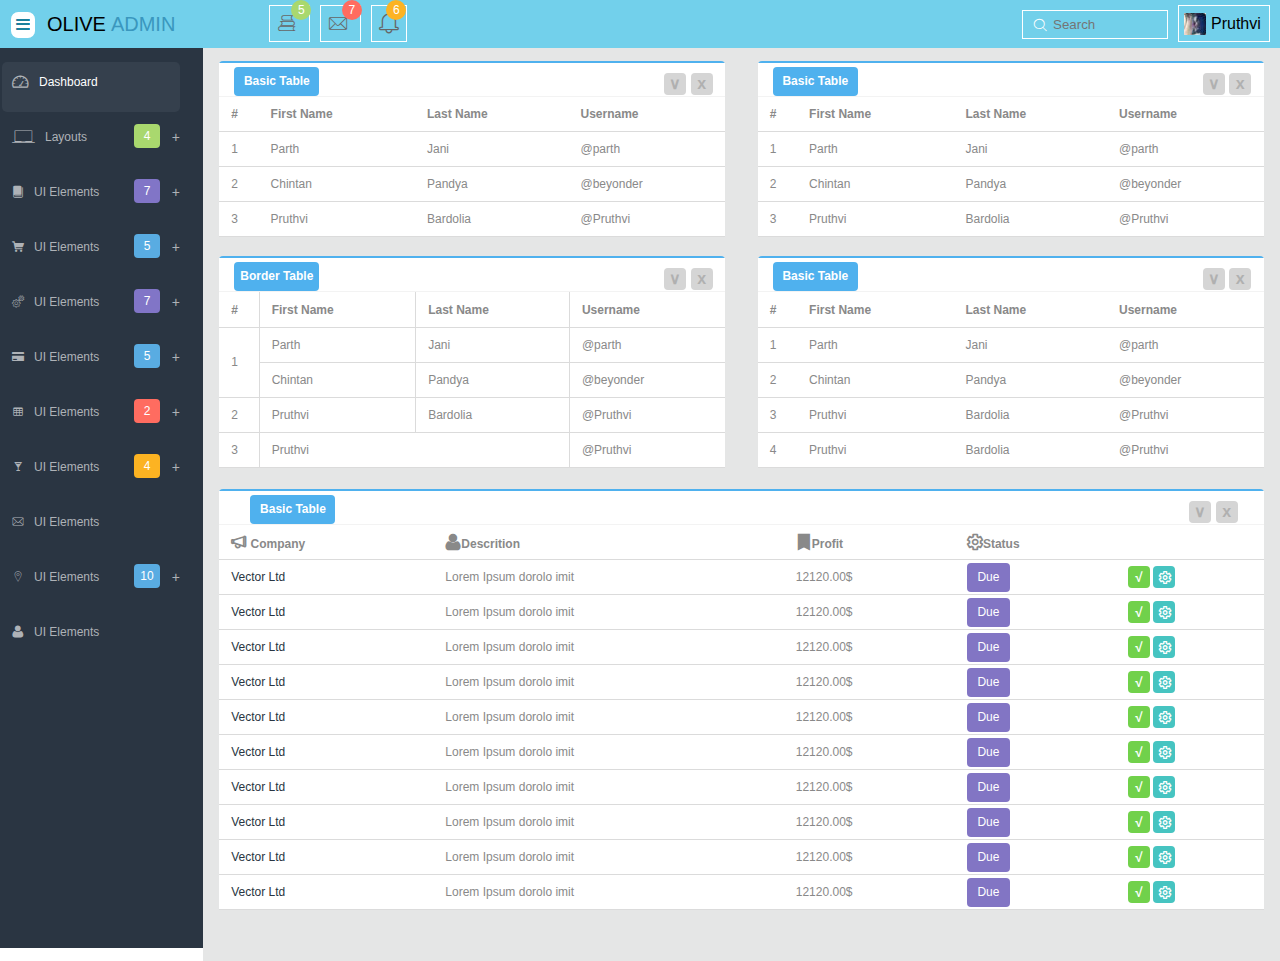
<file: table.html>
<!DOCTYPE html>
<html lang="en">
<head>
    <meta charset="UTF-8">
    <meta name="viewport" content="width=device-width, initial-scale=1.0">
    <meta http-equiv="X-UA-Compatible" content="ie=edge">
    <title>table.html</title>
    <link rel="stylesheet" href="css/iconfont.css">
    <link rel="stylesheet"  href="css/table.css">
    <link rel="stylesheet" media="screen and (max-width:767px)" href="css/table2.css">
    <link rel="stylesheet" media="screen and (min-width:300px) and (max-width:768px)" href="css/product3.css">
    <script src="http://cdn.hcharts.cn/highcharts/highcharts.js"></script>
</head>
<body>
     <!-- top -->
<div class="top">
        <div class="topL">
            <img src="img/index1.gif" alt="" class="open">
            <p class="topp1">OLIVE</p>
            <span class="topp2">ADMIN</span>
            <i class="iconfont icon-book"  id="toppA">
                <p class="circle circle1"></p>
            </i>
            <i class="iconfont icon-iconset0336"  id="toppB">
            </i>
            <i class="iconfont icon-lingdang"  id="toppC">     
            </i>  
        </div>
        <span class="circle circle5">5</span>
        <span class="circle circle7">7</span>
        <span class="circle circle6">6</span>
        <div class="five">
            <p class="five0"></p>
            <p class="five1">You have 6 pending tasks</p>
            <li class="lis1">
                                        <div class="progress">
                                            <span>Dashboardv-1.3</span>
                                            <p></p>
                                            <div class="progress-bar progress-bar-info progress-bar-striped active" style="width: 85%;">
                                                <div class="progress-value">85%</div>
                                            </div>
                                        </div>                                    
            </li>
            <li class="lis2">
                    <div class="progress">
                            <span>Dashboardv-1.3</span>
                            <p class="prop2"></p>
                            <div class="progress-bar progress-bar-success progress-bar-striped active" style="width: 75%;">
                                <div class="progress-value">75%</div>
                            </div>
                        </div>
            </li>
            <li class="lis3">
            <div class="progress">
                    <span>IPhone</span>
                    <p class="prop3"></p>
                    <div class="progress-bar progress-bar-warning progress-bar-striped active" style="width: 90%;">
                        <div class="progress-value">90%</div>
                 </div>
             </div>
            </li>
            <li class="lis4">
                <div class="progress">
                    <span>IPhone</span>
                    <p class="prop4"></p>
                    <div class="progress-bar progress-bar-danger progress-bar-striped active" style="width: 60%;">
                        <div class="progress-value">60%</div>
                </div>
                </div>
            </li>
            <li class="lis5">See all Tasks</li>
        </div>
        <div class="seven">
            <p class="five0"></p>
            <p class="sevp1">You have 5 new messages</p>
            <li>
                <img src="img/index3.jpg" alt="">
                <div class="sevlip">
                    <p>parth jain  <i>10 mins</i></p>
                    <p>Hi,Bro how are you</p>
                </div>
            </li>
            <li>
                <img src="img/index4.jpg" alt="">
                <div class="sevlip">
                    <p>parth jain  <i>10 mins</i></p>
                    <p>Hi,Bro how are you</p>
                </div>
            </li>
            <li>
                <img src="img/index5.jpg" alt="">
                <div class="sevlip">
                    <p>parth jain  <i>10 mins</i></p>
                    <p>Hi,Bro how are you</p>
                </div>
            </li>
            <li>
                <img src="img/index6.jpg" alt="">
                <div class="sevlip">
                    <p>parth jain  <i>10 mins</i></p>
                    <p>Hi,Bro how are you</p>
                </div>
            </li>
            <p class="sevp2">See all Tasks</p>
        </div>
        <div class="six">
            <p class="five0"></p>
            <p class="sevp1">You have 5 new messages</p>
            <li>
                <img src="img/index7.jpg" alt="">
                <p>Sever #3 overloaded.34 mins</p>
            </li>
            <li>
                <img src="img/index8.jpg" alt="">
                <p>Sever #3 overloaded.34 mins</p>
            </li>
            <li>
                <img src="img/index7.jpg" alt="">
                <p>Sever #3 overloaded.34 mins</p>
            </li>
            <li>
                <img src="img/index9.jpg" alt="">
                <p>Sever #3 overloaded.34 mins</p>
            </li>
            <li>
                <img src="img/index10.jpg" alt="">
                <p>Sever #3 overloaded.34 mins</p>
            </li>
            <li>
                <p>See all Tasks</p>
            </li>
        </div>
        <div class="topR111">
            <div class="inputs">
                <i class="iconfont icon-icon--"></i>
                <input type="text" placeholder="Search">
            </div>
            <div class="touxiang">
                <img src="img/index11.jpg" alt="">
                <span class="Pruthvi">Pruthvi</span>
                <div class="touxSon">
                    <li>
                    <i class="iconfont icon-gongwenbao"></i> 
                    <span>LOG OUT</span>  
                    </li>
                    <li>
                            <i class="iconfont icon-lingdang"></i> 
                            <span>LOG OUT</span>
                    </li>
                    <li>
                            <i class="iconfont icon-shezhi"></i> 
                            <span>Settings</span>  
                    </li>
                    <li>
                            <i class="iconfont icon-yuechi"></i> 
                            <span>LOG OUT</span>  
                    </li>
                </div>
            </div>
        </div>
    </div>
<!--content  -->
    <div class="content">
            <div class="choose">
                <li>
                    <i class="iconfont icon-biaopan"></i>
                    <a href="index.html" class="name">Dashboard</a>
                </li>
                <li>
                    <i class="iconfont icon-diannao"></i>
                    <a href="#" class="name">Layouts</a>
                    <span>4</span>
                    <em>+</em>
                </li>
                <div class="lisSon">
                        <a href="#">Boxed page</a>
                        <a href="#">Attribute Contains Word</a>
                        <a href="#">Boxed page</a>
                        <a href="#">JavaScript library</a>
                </div>
                <li class="cholis2">
                        <i class="iconfont icon-shu"></i>
                        <a href="#" class="name">UI Elements</a>
                        <span>7</span>
                        <em>+</em>
                </li>
                <div class="lisSon">
                        <a href="#">Boxed page</a>
                        <a href="#">Attribute Contains Word</a>
                        <a href="widget.html">Widget</a>
                        <a href="#">JavaScript library</a>
                        <a href="#">Attribute Contains Word</a>
                        <a href="#">Boxed page</a>
                        <a href="#">JavaScript library</a>
                </div>
                <li class="cholis3">
                        <i class="iconfont icon-buy-car"></i>
                        <a href="#" class="name">UI Elements</a>
                        <span>5</span>
                        <em>+</em>
                </li>
                <div class="lisSon">
                        <a href="#">Boxed page</a>
                        <a href="#">Attribute Contains </a>
                        <a href="#">Boxed page</a>
                        <a href="#">JavaScript library</a>
                        <a href="#">Attribute Contains </a>
                </div>
                <li class="cholis2">
                        <i class="iconfont icon-settings2shezhi"></i>
                        <a href="#" class="name">UI Elements</a>
                        <span>7</span>
                        <em>+</em>
                </li>
                <div class="lisSon">
                        <a href="#">Boxed page</a>
                        <a href="#">Attribute Contains </a>
                        <a href="#">Boxed page</a>
                        <a href="#">JavaScript library</a>
                        <a href="#">Attribute Contains </a>
                        <a href="#">Attribute Contains </a>
                        <a href="#">Boxed page</a>
                </div>
                <li class="cholis3">
                        <i class="iconfont icon-card"></i>
                        <a href="#" class="name">UI Elements</a>
                        <span>5</span>
                        <em>+</em>
                </li>
                <div class="lisSon">
                        <a href="#">Boxed page</a>
                        <a href="#">Attribute Contains </a>
                        <a href="#">Boxed page</a>
                        <a href="#">JavaScript library</a>
                        <a href="#">Attribute Contains </a>
                </div>
                <li class="cholis4">
                        <i class="iconfont icon-biaoge"></i>
                        <a href="#" class="name">UI Elements</a>
                        <span>2</span>
                        <em>+</em>
                </li>
                <div class="lisSon">
                        <a href="#">Boxed page</a>
                        <a href="#">Attribute Contains </a>
                </div>
                <li class="cholis5">
                        <i class="iconfont icon-icon-test"></i>
                        <a href="#" class="name">UI Elements</a>
                        <span>4</span>
                        <em>+</em>
                </li>
                <div class="lisSon">
                        <a href="#">Boxed page</a>
                        <a href="#">Attribute Contains </a>
                        <a href="#">Much simpler</a>
                        <a href="#">Ajax request </a>
                </div>
                <li class="cholis5">
                        <i class="iconfont icon-iconset0336"></i>
                        <a href="#" class="name">UI Elements</a>
                </li>
                <li class="cholis3">
                        <i class="iconfont icon-zuobiao"></i>
                        <a href="#" class="name">UI Elements</a>
                        <span>10</span>
                        <em>+</em>
                </li>
                <div class="lisSon">
                        <a href="#">Boxed page</a>
                        <a href="#">Attribute Contains </a>
                        <a href="#">Boxed page</a>
                        <a href="#">JavaScript library</a>
                        <a href="#">Attribute Contains </a>
                        <a href="#">Boxed page</a>
                        <a href="#">Attribute Contains </a>
                        <a href="#">Boxed page</a>
                        <a href="#">JavaScript library</a>
                        <a href="#">Attribute Contains </a>
                </div>
                <li class="cholis5">
                        <i class="iconfont icon-ren"></i>
                        <a href="#" class="name">UI Elements</a>
                </li>
            </div>
    <!-- table -->
    <div class="table">
        <div class="tab1">
            <div class="tab1L">
               <li>
                   <p>Basic Table</p>
                   <p>
                       <span class="down">∨</span>
                       <span class="close">x</span>
                   </p>
               </li>
               <table>
                   <thead>
                       <tr>
                           <td>#</td>
                           <td>First Name</td>
                           <td>Last Name</td>
                           <td>Username</td>
                       </tr>
                       <tr>
                            <td>1</td>
                            <td>Parth</td>
                            <td>Jani</td>
                            <td>@parth</td>
                        </tr>
                        <tr>
                                <td>2</td>
                                <td>Chintan</td>
                                <td>Pandya</td>
                                <td>@beyonder</td>
                            </tr>
                        <tr>
                            <td>3</td>
                             <td>Pruthvi</td>
                            <td>Bardolia</td>
                            <td>@Pruthvi</td>
                        </tr>
                   </thead>
               </table>
            </div>
            <div class="tab1L">
                    <li>
                        <p>Basic Table</p>
                        <p>
                            <span class="down">∨</span>
                            <span class="close">x</span>
                        </p>
                    </li>
                    <table class="table2">
                        <thead>
                            <tr>
                                <td>#</td>
                                <td>First Name</td>
                                <td>Last Name</td>
                                <td>Username</td>
                            </tr>
                            <tr>
                                 <td>1</td>
                                 <td>Parth</td>
                                 <td>Jani</td>
                                 <td>@parth</td>
                             </tr>
                             <tr>
                                     <td>2</td>
                                     <td>Chintan</td>
                                     <td>Pandya</td>
                                     <td>@beyonder</td>
                                 </tr>
                             <tr>
                                 <td>3</td>
                                  <td>Pruthvi</td>
                                 <td>Bardolia</td>
                                 <td>@Pruthvi</td>
                             </tr>
                        </thead>
                    </table>
                 </div>
        </div>
        <div class="tab2">
            <div class="tab2L">
                <li>
                    <p>Border Table</p>
                    <p>
                        <span class="down">∨</span>
                        <span class="close">x</span>
                    </p>
                </li> 
                <table>
                    <thead>
                        <tr>
                            <td>#</td>
                            <td>First Name</td>
                            <td>Last Name</td>
                            <td>Username</td>
                        </tr>
                    </thead>
                        <tr>
                             <td rowspan="2">1</td>
                             <td>Parth</td>
                             <td>Jani</td>
                             <td>@parth</td>
                         </tr>
                         <tr>
                                 <!-- <td>2</td> -->
                                 <td>Chintan</td>
                                 <td>Pandya</td>
                                 <td>@beyonder</td>
                             </tr>
                         <tr>
                             <td>2</td>
                              <td>Pruthvi</td>
                             <td>Bardolia</td>
                             <td>@Pruthvi</td>
                         </tr>
                         <tr>
                            <td>3</td>
                             <td colspan="2">Pruthvi</td>
                            <!-- <td>Bardolia</td> -->
                            <td>@Pruthvi</td>
                        </tr>
                </table>
            </div>
            <div class="tab1L">
                <li>
                    <p>Basic Table</p>
                    <p>
                        <span class="down">∨</span>
                        <span class="close">x</span>
                    </p>
                </li>
                <table>
                    <thead>
                        <tr>
                            <td>#</td>
                            <td>First Name</td>
                            <td>Last Name</td>
                            <td>Username</td>
                        </tr>
                        <tr>
                             <td>1</td>
                             <td>Parth</td>
                             <td>Jani</td>
                             <td>@parth</td>
                         </tr>
                         <tr>
                                 <td>2</td>
                                 <td>Chintan</td>
                                 <td>Pandya</td>
                                 <td>@beyonder</td>
                             </tr>
                         <tr>
                             <td>3</td>
                              <td>Pruthvi</td>
                             <td>Bardolia</td>
                             <td>@Pruthvi</td>
                         </tr>
                         <tr>
                            <td>4</td>
                             <td>Pruthvi</td>
                            <td>Bardolia</td>
                            <td>@Pruthvi</td>
                        </tr>
                    </thead>
                </table>
             </div>
        </div>
        <div class="tab3">
            <li>
                <p>Basic Table</p>
                <p>
                    <span class="down">∨</span>
                    <span class="close">x</span>
                </p>
            </li>
            <table>
                <thead>
                    <tr>
                        <td><i class="iconfont icon-laba"></i> Company</td>
                        <td><i class="iconfont icon-ren"></i>Descrition</td>
                        <td><i class="iconfont icon-jinqi"></i>Profit</td>
                        <td><i class="iconfont icon-24"></i>Status</td>
                        <td></td>
                    </tr>
                    <tr>
                        <td><a href="#">Vector Ltd</a></td>
                        <td>Lorem Ipsum dorolo imit</td>
                        <td>12120.00$</td>
                        <td><span>Due</span></td>
                        <td>
                            <button>√</button>
                            <button><i class="iconfont icon-24"></i></button>
                        </td>
                    </tr>
                    <tr>
                            <td><a href="#">Vector Ltd</a></td>
                            <td>Lorem Ipsum dorolo imit</td>
                            <td>12120.00$</td>
                            <td><span>Due</span></td>
                            <td>
                                <button>√</button>
                                <button><i class="iconfont icon-24"></i></button>
                            </td>
                        </tr>
                        <tr>
                                <td><a href="#">Vector Ltd</a></td>
                                <td>Lorem Ipsum dorolo imit</td>
                                <td>12120.00$</td>
                                <td><span>Due</span></td>
                                <td>
                                    <button>√</button>
                                    <button><i class="iconfont icon-24"></i></button>
                                </td>
                            </tr>
                            <tr>
                                    <td><a href="#">Vector Ltd</a></td>
                                    <td>Lorem Ipsum dorolo imit</td>
                                    <td>12120.00$</td>
                                    <td><span>Due</span></td>
                                    <td>
                                        <button>√</button>
                                        <button><i class="iconfont icon-24"></i></button>
                                    </td>
                                </tr>
                                <tr>
                                        <td><a href="#">Vector Ltd</a></td>
                                        <td>Lorem Ipsum dorolo imit</td>
                                        <td>12120.00$</td>
                                        <td><span>Due</span></td>
                                        <td>
                                            <button>√</button>
                                            <button><i class="iconfont icon-24"></i></button>
                                        </td>
                                    </tr>
                                    <tr>
                                            <td><a href="#">Vector Ltd</a></td>
                                            <td>Lorem Ipsum dorolo imit</td>
                                            <td>12120.00$</td>
                                            <td><span>Due</span></td>
                                            <td>
                                                <button>√</button>
                                                <button><i class="iconfont icon-24"></i></button>
                                            </td>
                                        </tr>
                                        <tr>
                                                <td><a href="#">Vector Ltd</a></td>
                                                <td>Lorem Ipsum dorolo imit</td>
                                                <td>12120.00$</td>
                                                <td><span>Due</span></td>
                                                <td>
                                                    <button>√</button>
                                                    <button><i class="iconfont icon-24"></i></button>
                                                </td>
                                            </tr>
                                            <tr>
                                                    <td><a href="#">Vector Ltd</a></td>
                                                    <td>Lorem Ipsum dorolo imit</td>
                                                    <td>12120.00$</td>
                                                    <td><span>Due</span></td>
                                                    <td>
                                                        <button>√</button>
                                                        <button><i class="iconfont icon-24"></i></button>
                                                    </td>
                                                </tr>
                                                <tr>
                                                        <td><a href="#">Vector Ltd</a></td>
                                                        <td>Lorem Ipsum dorolo imit</td>
                                                        <td>12120.00$</td>
                                                        <td><span>Due</span></td>
                                                        <td>
                                                            <button>√</button>
                                                            <button><i class="iconfont icon-24"></i></button>
                                                        </td>
                                                    </tr>
                                        <tr>
                                             <td><a href="#">Vector Ltd</a></td>
                                            <td>Lorem Ipsum dorolo imit</td>
                                             <td>12120.00$</td>
                                            <td><span>Due</span></td>
                                                <td>
                                                    <button>√</button>
                                                    <button><i class="iconfont icon-24"></i></button>
                                                 </td>
                                        </tr>
                </thead>
            </table>
        </div>
    </div>
</div>
</body>
</html>
<script type="text/javascript" src="http://echarts.baidu.com/gallery/vendors/echarts/echarts.min.js"></script>
<script type="text/javascript" src="http://echarts.baidu.com/gallery/vendors/echarts-gl/echarts-gl.min.js"></script>
<script src="js/jquery-1.8.3.min.js"></script>
<script src="js/jquery-1.4.min.js"></script>
<script src="js/BigMirror.js"></script>
<script src="js/style1804.js"></script>
<script src="js/table.js"></script>
</file>
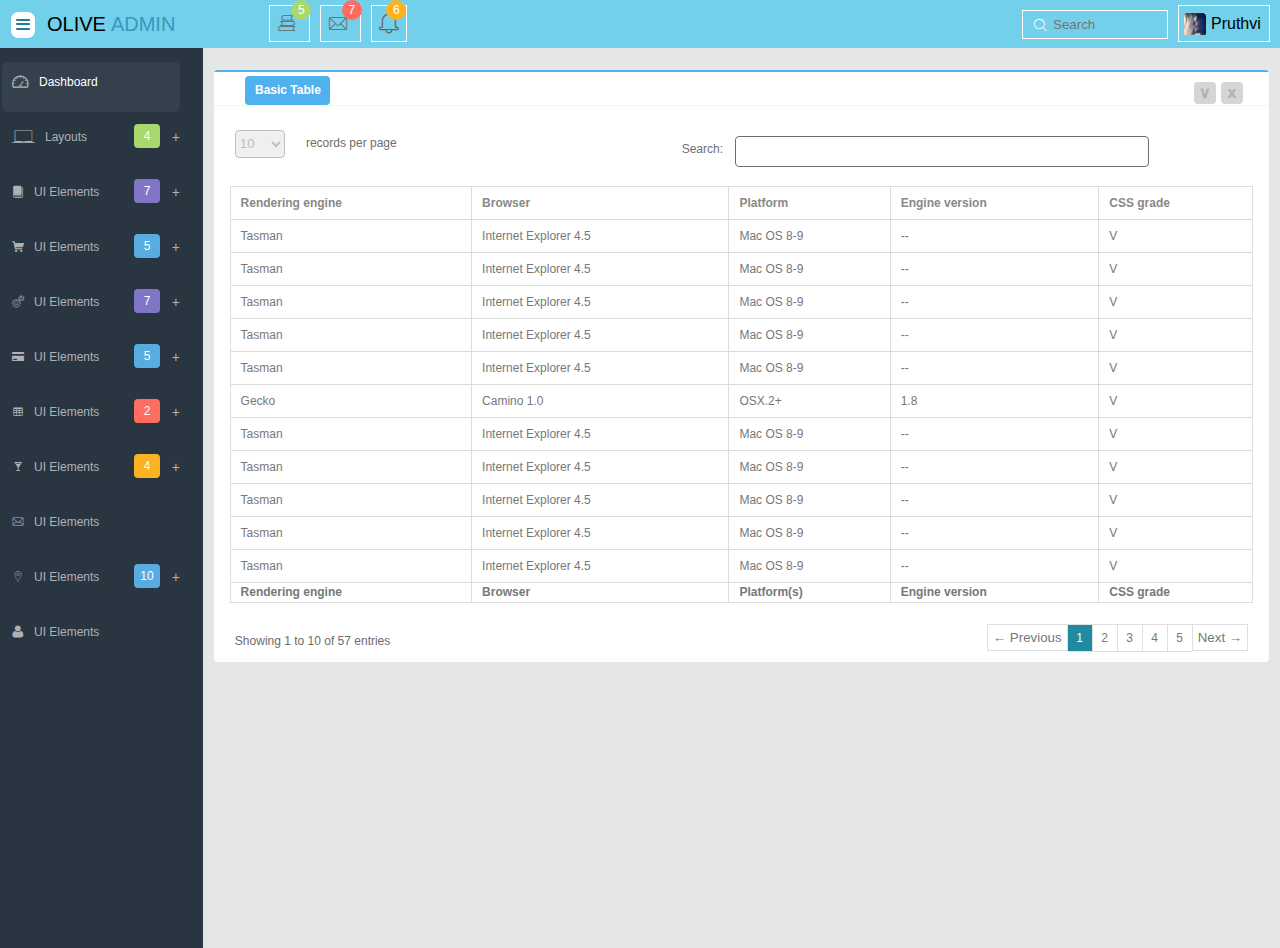
<file: table2.html>
<!DOCTYPE html>
<html lang="en">
<head>
    <meta charset="UTF-8">
    <meta name="viewport" content="width=device-width, initial-scale=1.0">
    <meta http-equiv="X-UA-Compatible" content="ie=edge">
    <title>table2.html</title>
    <link rel="stylesheet" href="css/iconfont.css">
    <link rel="stylesheet"  href="css/tableB.css">
    <link rel="stylesheet" media="screen and (max-width:767px)" href="css/tableB2.css">
    <link rel="stylesheet" media="screen and (min-width:300px) and (max-width:768px)" href="css/product3.css">
</head>
<body>
 <!-- top -->
 <div class="top">
        <div class="topL">
            <img src="img/index1.gif" alt="" class="open">
            <p class="topp1">OLIVE</p>
            <span class="topp2">ADMIN</span>
            <i class="iconfont icon-book"  id="toppA">
                <p class="circle circle1"></p>
            </i>
            <i class="iconfont icon-iconset0336"  id="toppB">
            </i>
            <i class="iconfont icon-lingdang"  id="toppC">     
            </i>  
        </div>
        <span class="circle circle5">5</span>
        <span class="circle circle7">7</span>
        <span class="circle circle6">6</span>
        <div class="five">
            <p class="five0"></p>
            <p class="five1">You have 6 pending tasks</p>
            <li class="lis1">
                                        <div class="progress">
                                            <span>Dashboardv-1.3</span>
                                            <p></p>
                                            <div class="progress-bar progress-bar-info progress-bar-striped active" style="width: 85%;">
                                                <div class="progress-value">85%</div>
                                            </div>
                                        </div>                                    
            </li>
            <li class="lis2">
                    <div class="progress">
                            <span>Dashboardv-1.3</span>
                            <p class="prop2"></p>
                            <div class="progress-bar progress-bar-success progress-bar-striped active" style="width: 75%;">
                                <div class="progress-value">75%</div>
                            </div>
                        </div>
            </li>
            <li class="lis3">
            <div class="progress">
                    <span>IPhone</span>
                    <p class="prop3"></p>
                    <div class="progress-bar progress-bar-warning progress-bar-striped active" style="width: 90%;">
                        <div class="progress-value">90%</div>
                 </div>
             </div>
            </li>
            <li class="lis4">
                <div class="progress">
                    <span>IPhone</span>
                    <p class="prop4"></p>
                    <div class="progress-bar progress-bar-danger progress-bar-striped active" style="width: 60%;">
                        <div class="progress-value">60%</div>
                </div>
                </div>
            </li>
            <li class="lis5">See all Tasks</li>
        </div>
        <div class="seven">
            <p class="five0"></p>
            <p class="sevp1">You have 5 new messages</p>
            <li>
                <img src="img/index3.jpg" alt="">
                <div class="sevlip">
                    <p>parth jain  <i>10 mins</i></p>
                    <p>Hi,Bro how are you</p>
                </div>
            </li>
            <li>
                <img src="img/index4.jpg" alt="">
                <div class="sevlip">
                    <p>parth jain  <i>10 mins</i></p>
                    <p>Hi,Bro how are you</p>
                </div>
            </li>
            <li>
                <img src="img/index5.jpg" alt="">
                <div class="sevlip">
                    <p>parth jain  <i>10 mins</i></p>
                    <p>Hi,Bro how are you</p>
                </div>
            </li>
            <li>
                <img src="img/index6.jpg" alt="">
                <div class="sevlip">
                    <p>parth jain  <i>10 mins</i></p>
                    <p>Hi,Bro how are you</p>
                </div>
            </li>
            <p class="sevp2">See all Tasks</p>
        </div>
        <div class="six">
            <p class="five0"></p>
            <p class="sevp1">You have 5 new messages</p>
            <li>
                <img src="img/index7.jpg" alt="">
                <p>Sever #3 overloaded.34 mins</p>
            </li>
            <li>
                <img src="img/index8.jpg" alt="">
                <p>Sever #3 overloaded.34 mins</p>
            </li>
            <li>
                <img src="img/index7.jpg" alt="">
                <p>Sever #3 overloaded.34 mins</p>
            </li>
            <li>
                <img src="img/index9.jpg" alt="">
                <p>Sever #3 overloaded.34 mins</p>
            </li>
            <li>
                <img src="img/index10.jpg" alt="">
                <p>Sever #3 overloaded.34 mins</p>
            </li>
            <li>
                <p>See all Tasks</p>
            </li>
        </div>
        <div class="topR111">
            <div class="inputs">
                <i class="iconfont icon-icon--"></i>
                <input type="text" placeholder="Search">
            </div>
            <div class="touxiang">
                <img src="img/index11.jpg" alt="">
                <span class="Pruthvi">Pruthvi</span>
                <div class="touxSon">
                    <li>
                    <i class="iconfont icon-gongwenbao"></i> 
                    <span>LOG OUT</span>  
                    </li>
                    <li>
                            <i class="iconfont icon-lingdang"></i> 
                            <span>LOG OUT</span>
                    </li>
                    <li>
                            <i class="iconfont icon-shezhi"></i> 
                            <span>Settings</span>  
                    </li>
                    <li>
                            <i class="iconfont icon-yuechi"></i> 
                            <span>LOG OUT</span>  
                    </li>
                </div>
            </div>
        </div>
    </div>
<!--content  -->
    <div class="content">
            <div class="choose">
                <li>
                    <i class="iconfont icon-biaopan"></i>
                    <a href="index.html" class="name">Dashboard</a>
                </li>
                <li>
                    <i class="iconfont icon-diannao"></i>
                    <a href="#" class="name">Layouts</a>
                    <span>4</span>
                    <em>+</em>
                </li>
                <div class="lisSon">
                        <a href="#">Boxed page</a>
                        <a href="#">Attribute Contains Word</a>
                        <a href="#">Boxed page</a>
                        <a href="#">JavaScript library</a>
                </div>
                <li class="cholis2">
                        <i class="iconfont icon-shu"></i>
                        <a href="#" class="name">UI Elements</a>
                        <span>7</span>
                        <em>+</em>
                </li>
                <div class="lisSon">
                        <a href="#">Boxed page</a>
                        <a href="#">Attribute Contains Word</a>
                        <a href="widget.html">Widget</a>
                        <a href="#">JavaScript library</a>
                        <a href="#">Attribute Contains Word</a>
                        <a href="#">Boxed page</a>
                        <a href="#">JavaScript library</a>
                </div>
                <li class="cholis3">
                        <i class="iconfont icon-buy-car"></i>
                        <a href="#" class="name">UI Elements</a>
                        <span>5</span>
                        <em>+</em>
                </li>
                <div class="lisSon">
                        <a href="#">Boxed page</a>
                        <a href="#">Attribute Contains </a>
                        <a href="#">Boxed page</a>
                        <a href="#">JavaScript library</a>
                        <a href="#">Attribute Contains </a>
                </div>
                <li class="cholis2">
                        <i class="iconfont icon-settings2shezhi"></i>
                        <a href="#" class="name">UI Elements</a>
                        <span>7</span>
                        <em>+</em>
                </li>
                <div class="lisSon">
                        <a href="#">Boxed page</a>
                        <a href="#">Attribute Contains </a>
                        <a href="#">Boxed page</a>
                        <a href="#">JavaScript library</a>
                        <a href="#">Attribute Contains </a>
                        <a href="#">Attribute Contains </a>
                        <a href="#">Boxed page</a>
                </div>
                <li class="cholis3">
                        <i class="iconfont icon-card"></i>
                        <a href="#" class="name">UI Elements</a>
                        <span>5</span>
                        <em>+</em>
                </li>
                <div class="lisSon">
                        <a href="#">Boxed page</a>
                        <a href="#">Attribute Contains </a>
                        <a href="#">Boxed page</a>
                        <a href="#">JavaScript library</a>
                        <a href="#">Attribute Contains </a>
                </div>
                <li class="cholis4">
                        <i class="iconfont icon-biaoge"></i>
                        <a href="#" class="name">UI Elements</a>
                        <span>2</span>
                        <em>+</em>
                </li>
                <div class="lisSon">
                        <a href="#">Boxed page</a>
                        <a href="#">Attribute Contains </a>
                </div>
                <li class="cholis5">
                        <i class="iconfont icon-icon-test"></i>
                        <a href="#" class="name">UI Elements</a>
                        <span>4</span>
                        <em>+</em>
                </li>
                <div class="lisSon">
                        <a href="#">Boxed page</a>
                        <a href="#">Attribute Contains </a>
                        <a href="#">Much simpler</a>
                        <a href="#">Ajax request </a>
                </div>
                <li class="cholis5">
                        <i class="iconfont icon-iconset0336"></i>
                        <a href="#" class="name">UI Elements</a>
                </li>
                <li class="cholis3">
                        <i class="iconfont icon-zuobiao"></i>
                        <a href="#" class="name">UI Elements</a>
                        <span>10</span>
                        <em>+</em>
                </li>
                <div class="lisSon">
                        <a href="#">Boxed page</a>
                        <a href="#">Attribute Contains </a>
                        <a href="#">Boxed page</a>
                        <a href="#">JavaScript library</a>
                        <a href="#">Attribute Contains </a>
                        <a href="#">Boxed page</a>
                        <a href="#">Attribute Contains </a>
                        <a href="#">Boxed page</a>
                        <a href="#">JavaScript library</a>
                        <a href="#">Attribute Contains </a>
                </div>
                <li class="cholis5">
                        <i class="iconfont icon-ren"></i>
                        <a href="#" class="name">UI Elements</a>
                </li>
            </div>

     <!--tables  -->
    <div class="tables">
        <div class="tabs">
            <li class="lisa">
                <p>Basic Table</p>
                    <p>
                        <span class="down">∨</span>
                        <span class="close">x</span>
                    </p>
            </li>
            <li class="lisb">
                <select name="" id="">
                    <option value="">10</option>
                    <option value="">25</option>
                    <option value="">50</option>
                    <option value="">100</option>
                </select>
                <p>records per page</p>
                <span>Search:</span>
                <input type="text">
            </li>
            <div class="one one1"">
            <table>
                    <thead>
                        <tr>
                            <td>Rendering engine</td>
                            <td>Browser</td>
                            <td>Platform</td>
                            <td>Engine version</td>
                            <td>CSS grade</td>
                        </tr>
                    </thead>
                    <tr>
                        <td>Tasman</td>
                        <td>Internet Explorer 4.5</td>
                        <td>Mac OS 8-9</td>
                        <td>--</td>
                        <td>V</td>
                    </tr>
                    <tr>
                            <td>Tasman</td>
                            <td>Internet Explorer 4.5</td>
                            <td>Mac OS 8-9</td>
                            <td>--</td>
                            <td>V</td>
                    </tr>
                    <tr>
                            <td>Tasman</td>
                            <td>Internet Explorer 4.5</td>
                            <td>Mac OS 8-9</td>
                            <td>--</td>
                            <td>V</td>
                    </tr>
                    <tr>
                            <td>Tasman</td>
                            <td>Internet Explorer 4.5</td>
                            <td>Mac OS 8-9</td>
                            <td>--</td>
                            <td>V</td>
                    </tr>
                    <tr>
                            <td>Tasman</td>
                            <td>Internet Explorer 4.5</td>
                            <td>Mac OS 8-9</td>
                            <td>--</td>
                            <td>V</td>
                    </tr>
                    <tr>
                            <td>Gecko</td>
                            <td>Camino 1.0</td>
                            <td>OSX.2+</td>
                            <td>1.8</td>
                            <td>V</td>
                    </tr>
                    <tr>
                        <td>Tasman</td>
                        <td>Internet Explorer 4.5</td>
                        <td>Mac OS 8-9</td>
                        <td>--</td>
                        <td>V</td>
                    </tr>
                    <tr>
                        <td>Tasman</td>
                        <td>Internet Explorer 4.5</td>
                        <td>Mac OS 8-9</td>
                        <td>--</td>
                        <td>V</td>
                    </tr>
                    <tr>
                            <td>Tasman</td>
                            <td>Internet Explorer 4.5</td>
                            <td>Mac OS 8-9</td>
                            <td>--</td>
                            <td>V</td>
                    </tr>
                    <tr>
                        <td>Tasman</td>
                        <td>Internet Explorer 4.5</td>
                        <td>Mac OS 8-9</td>
                        <td>--</td>
                        <td>V</td>
                    <tr>
                            <td>Tasman</td>
                            <td>Internet Explorer 4.5</td>
                            <td>Mac OS 8-9</td>
                            <td>--</td>
                            <td>V</td>
                    </tr>
                    <tr class="trLast">
                            <td>Rendering engine</td>
                            <td>Browser</td>
                            <td>Platform(s)</td>
                            <td>Engine version</td>
                            <td>CSS grade</td>
                    </tr>
                </table>
            </div>
            <div class="one two">
                <table>
                        <thead>
                            <tr>
                                <td>Rendering engine</td>
                                <td>Browser</td>
                                <td>Platform</td>
                                <td>Engine version</td>
                                <td>CSS grade</td>
                            </tr>
                        </thead>
                        <tr>
                            <td>Gecko</td>
                            <td>Camino 1.0</td>
                            <td>OSX.2+</td>
                            <td>1.8</td>
                            <td>A</td>
                        </tr>
                        <tr>
                                <td>Gecko</td>
                                <td>Camino 1.0</td>
                                <td>OSX.2+</td>
                                <td>1.8</td>
                                <td>A</td>
                        </tr>
                        <tr>
                                <td>Gecko</td>
                                <td>Camino 1.0</td>
                                <td>OSX.2+</td>
                                <td>1.8</td>
                                <td>A</td>
                        </tr>
                        <tr>
                                <td>Gecko</td>
                                <td>Camino 1.0</td>
                                <td>OSX.2+</td>
                                <td>1.8</td>
                                <td>A</td>
                        </tr>
                        <tr>
                                <td>Gecko</td>
                                <td>Camino 1.0</td>
                                <td>OSX.2+</td>
                                <td>1.8</td>
                                <td>A</td>
                        </tr>
                        <tr>
                                <td>Gecko</td>
                                <td>Camino 1.0</td>
                                <td>OSX.2+</td>
                                <td>1.8</td>
                                <td>A</td>
                        </tr>
                        <tr>
                                <td>Gecko</td>
                                <td>Camino 1.0</td>
                                <td>OSX.2+</td>
                                <td>1.8</td>
                                <td>A</td>
                        </tr>
                        <tr>
                                <td>Gecko</td>
                                <td>Camino 1.0</td>
                                <td>OSX.2+</td>
                                <td>1.8</td>
                                <td>A</td>
                        </tr>
                        <tr>
                                <td>Gecko</td>
                                <td>Camino 1.0</td>
                                <td>OSX.2+</td>
                                <td>1.8</td>
                                <td>A</td>
                        </tr>
                        <tr>
                                <td>Gecko</td>
                                <td>Camino 1.0</td>
                                <td>OSX.2+</td>
                                <td>1.8</td>
                                <td>A</td>
                        </tr>
                        <tr>
                                <td>Gecko</td>
                                <td>Camino 1.0</td>
                                <td>OSX.2+</td>
                                <td>1.8</td>
                                <td>A</td>
                        </tr>
                        <tr class="trLast">
                                <td>Rendering engine</td>
                                <td>Browser</td>
                                <td>Platform(s)</td>
                                <td>Engine version</td>
                                <td>CSS grade</td>
                        </tr>
                    </table>
                </div>
                <div class="one two">
                        <table>
                                <thead>
                                    <tr>
                                        <td>Rendering engine</td>
                                        <td>Browser</td>
                                        <td>Platform</td>
                                        <td>Engine version</td>
                                        <td>CSS grade</td>
                                    </tr>
                                </thead>
                                <tr>
                                    <td>Misc</td>
                                    <td>Dillo 0.8</td>
                                    <td>Embedded devices</td>
                                    <td>--</td>
                                    <td>X</td>
                                </tr>
                                <tr>
                                        <td>Misc</td>
                                        <td>Dillo 0.8</td>
                                        <td>Embedded devices</td>
                                        <td>--</td>
                                        <td>X</td>
                                </tr>
                                <tr>
                                        <td>Misc</td>
                                        <td>Dillo 0.8</td>
                                        <td>Embedded devices</td>
                                        <td>--</td>
                                        <td>X</td>
                                </tr>
                                <tr>
                                        <td>Misc</td>
                                        <td>Dillo 0.8</td>
                                        <td>Embedded devices</td>
                                        <td>--</td>
                                        <td>X</td>
                                </tr>
                                <tr>
                                    <td>Misc</td>
                                    <td>Dillo 0.8</td>
                                    <td>Embedded devices</td>
                                    <td>--</td>
                                    <td>X</td>
                                </tr>
                                <tr>
                                        <td>Misc</td>
                                        <td>Dillo 0.8</td>
                                        <td>Embedded devices</td>
                                        <td>--</td>
                                        <td>X</td>
                                </tr>
                                <tr>
                                        <td>Misc</td>
                                        <td>Dillo 0.8</td>
                                        <td>Embedded devices</td>
                                        <td>--</td>
                                        <td>X</td>
                                </tr>
                                <tr>
                                        <td>Misc</td>
                                        <td>Dillo 0.8</td>
                                        <td>Embedded devices</td>
                                        <td>--</td>
                                        <td>X</td>
                                </tr>
                                <tr>
                                        <td>Misc</td>
                                        <td>Dillo 0.8</td>
                                        <td>Embedded devices</td>
                                        <td>--</td>
                                        <td>X</td>
                                </tr>
                                <tr>
                                        <td>Misc</td>
                                        <td>Dillo 0.8</td>
                                        <td>Embedded devices</td>
                                        <td>--</td>
                                        <td>X</td>
                                </tr>
                                <tr>
                                    <td>Misc</td>
                                    <td>Dillo 0.8</td>
                                    <td>Embedded devices</td>
                                    <td>--</td>
                                    <td>X</td>
                                </tr>
                                <tr class="trLast">
                                        <td>Rendering engine</td>
                                        <td>Browser</td>
                                        <td>Platform(s)</td>
                                        <td>Engine version</td>
                                        <td>CSS grade</td>
                                </tr>
                            </table>
                        </div>
                        <div class="one two">
                                <table>
                                        <thead>
                                            <tr>
                                                <td>Rendering engine</td>
                                                <td>Browser</td>
                                                <td>Platform</td>
                                                <td>Engine version</td>
                                                <td>CSS grade</td>
                                            </tr>
                                        </thead>
                                        <tr>
                                            <td>Other browsers</td>
                                            <td>All others</td>
                                            <td>-</td>
                                            <td>-</td>
                                            <td>U</td>
                                        </tr>
                                        <tr>
                                            <td>Other browsers</td>
                                            <td>All others</td>
                                            <td>-</td>
                                            <td>-</td>
                                            <td>U</td>
                                        </tr>
                                        <tr>
                                                <td>Other browsers</td>
                                                <td>All others</td>
                                                <td>-</td>
                                                <td>-</td>
                                                <td>U</td>
                                        </tr>
                                        <tr>
                                                <td>Other browsers</td>
                                                <td>All others</td>
                                                <td>-</td>
                                                <td>-</td>
                                                <td>U</td>
                                        </tr>
                                        <tr>
                                                <td>Other browsers</td>
                                                <td>All others</td>
                                                <td>-</td>
                                                <td>-</td>
                                                <td>U</td>
                                        </tr>
                                        <tr>
                                                <td>Other browsers</td>
                                                <td>All others</td>
                                                <td>-</td>
                                                <td>-</td>
                                                <td>U</td>
                                        </tr>
                                        <tr>
                                                <td>Other browsers</td>
                                                <td>All others</td>
                                                <td>-</td>
                                                <td>-</td>
                                                <td>U</td>
                                        </tr>
                                        <tr>
                                                <td>Other browsers</td>
                                                <td>All others</td>
                                                <td>-</td>
                                                <td>-</td>
                                                <td>U</td>
                                        </tr>
                                        <tr>
                                                <td>Other browsers</td>
                                                <td>All others</td>
                                                <td>-</td>
                                                <td>-</td>
                                                <td>U</td>
                                        </tr>
                                        <tr>
                                                <td>Other browsers</td>
                                                <td>All others</td>
                                                <td>-</td>
                                                <td>-</td>
                                                <td>U</td>
                                        </tr>
                                        <tr>
                                                <td>Other browsers</td>
                                                <td>All others</td>
                                                <td>-</td>
                                                <td>-</td>
                                                <td>U</td>
                                        </tr>
                                        <tr class="trLast">
                                                <td>Rendering engine</td>
                                                <td>Browser</td>
                                                <td>Platform(s)</td>
                                                <td>Engine version</td>
                                                <td>CSS grade</td>
                                        </tr>
                                    </table>
                                </div>
                                <div class="one two">
                                        <table>
                                                <thead>
                                                    <tr>
                                                        <td>Rendering engine</td>
                                                        <td>Browser</td>
                                                        <td>Platform</td>
                                                        <td>Engine version</td>
                                                        <td>CSS grade</td>
                                                    </tr>
                                                </thead>
                                                <tr>
                                                    <td>KHTML</td>
                                                    <td>Konqureror 3.1</td>
                                                    <td>KDE 3.1</td>
                                                    <td>3.1</td>
                                                    <td>C</td>
                                                </tr>
                                                <tr>
                                                        <td>KHTML</td>
                                                        <td>Konqureror 3.1</td>
                                                        <td>KDE 3.1</td>
                                                        <td>3.1</td>
                                                        <td>C</td>
                                                </tr>
                                                <tr>
                                                    <td>KHTML</td>
                                                    <td>Konqureror 3.1</td>
                                                    <td>KDE 3.1</td>
                                                    <td>3.1</td>
                                                    <td>C</td>
                                                </tr>
                                                <tr>
                                                        <td>KHTML</td>
                                                        <td>Konqureror 3.1</td>
                                                        <td>KDE 3.1</td>
                                                        <td>3.1</td>
                                                        <td>C</td>
                                                </tr>
                                                <tr>
                                                    <td>KHTML</td>
                                                    <td>Konqureror 3.1</td>
                                                    <td>KDE 3.1</td>
                                                    <td>3.1</td>
                                                    <td>C</td>
                                                </tr>
                                                <tr>
                                                    <td>KHTML</td>
                                                    <td>Konqureror 3.1</td>
                                                    <td>KDE 3.1</td>
                                                    <td>3.1</td>
                                                    <td>C</td>
                                                </tr>
                                                <tr>
                                                        <td>KHTML</td>
                                                        <td>Konqureror 3.1</td>
                                                        <td>KDE 3.1</td>
                                                        <td>3.1</td>
                                                        <td>C</td>
                                                </tr>
                                                <tr>
                                                    <td>KHTML</td>
                                                    <td>Konqureror 3.1</td>
                                                    <td>KDE 3.1</td>
                                                    <td>3.1</td>
                                                    <td>C</td>
                                                </tr>
                                                <tr>
                                                        <td>KHTML</td>
                                                        <td>Konqureror 3.1</td>
                                                        <td>KDE 3.1</td>
                                                        <td>3.1</td>
                                                        <td>C</td>
                                                </tr>
                                                <tr>
                                                    <td>KHTML</td>
                                                    <td>Konqureror 3.1</td>
                                                    <td>KDE 3.1</td>
                                                    <td>3.1</td>
                                                    <td>C</td>
                                                </tr>
                                                <tr>
                                                        <td>KHTML</td>
                                                        <td>Konqureror 3.1</td>
                                                        <td>KDE 3.1</td>
                                                        <td>3.1</td>
                                                        <td>C</td>
                                                </tr>
                                                <tr class="trLast">
                                                        <td>Rendering engine</td>
                                                        <td>Browser</td>
                                                        <td>Platform(s)</td>
                                                        <td>Engine version</td>
                                                        <td>CSS grade</td>
                                                </tr>
                                            </table>
                                        </div>
                <li class="lisc">
                    <p class="yema">Showing 1 to 10 of 57 entries</p>
                    <div class="buttons">
                        <button class="prev">← Previous</button>
                        <p class="liscp">1</p>
                        <p class="liscp">2</p>
                        <p class="liscp">3</p>
                        <p class="liscp">4</p>
                        <p class="liscp">5</p>
                        <button class="next">Next →</button>
                    </div>
                </li>
        </div>
    </div>
</div>            
</body>
</html>
<script src="js/jquery-1.8.3.min.js"></script>
<script src="js/jquery-1.4.min.js"></script>
<script src="js/BigMirror.js"></script>
<script src="js/style1804.js"></script>
<script src="js/table2.js"></script>
</file>
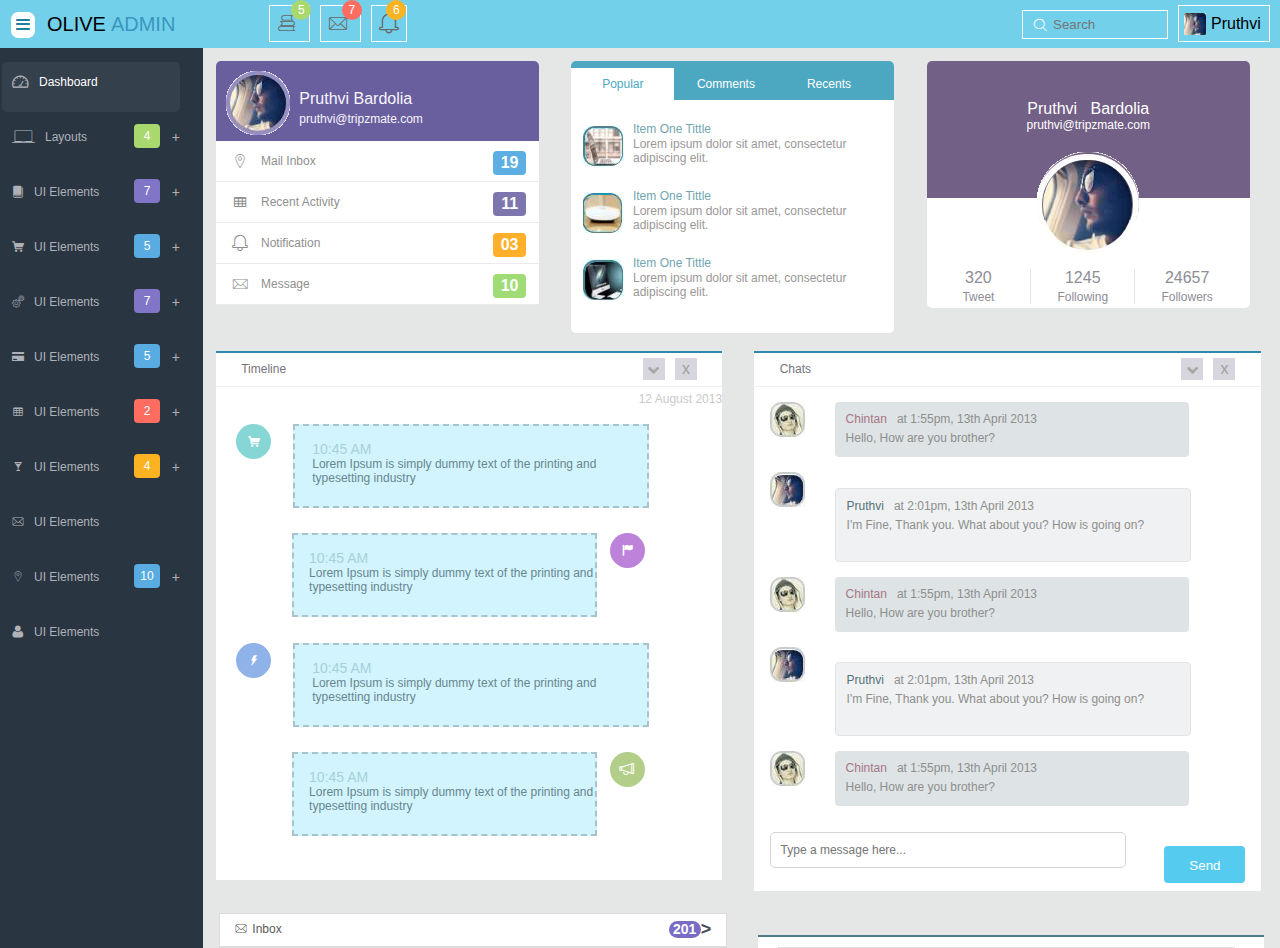
<file: widget.html>
<!DOCTYPE html>
<html lang="en">
<head>
    <meta charset="UTF-8">
    <meta name="viewport" content="width=device-width, initial-scale=1.0">
    <meta http-equiv="X-UA-Compatible" content="ie=edge">
    <title>widget.html</title>
    <link rel="stylesheet" href="css/iconfont.css">
    <link rel="stylesheet"  href="css/widget.css">
    <link rel="stylesheet" media="screen and (min-width:767px) and (max-width:1000px)" href="css/widget2.css">
    <link rel="stylesheet" media="screen and (max-width:767px)" href="css/widget3.css">
    <link rel="stylesheet" media="screen and (min-width:300px) and (max-width:768px)" href="css/index3.css">
    <script src="http://cdn.hcharts.cn/highcharts/highcharts.js"></script>
</head>
<body>
    <!-- top -->
<div class="top">
    <div class="topL">
        <img src="img/index1.gif" alt="" class="open">
        <p class="topp1">OLIVE</p>
        <span class="topp2">ADMIN</span>
        <i class="iconfont icon-book"  id="toppA">
            <p class="circle circle1"></p>
        </i>
        <i class="iconfont icon-iconset0336"  id="toppB">
        </i>
        <i class="iconfont icon-lingdang"  id="toppC">     
        </i>  
    </div>
    <span class="circle circle5">5</span>
    <span class="circle circle7">7</span>
    <span class="circle circle6">6</span>
    <div class="five">
        <p class="five0"></p>
        <p class="five1">You have 6 pending tasks</p>
        <li class="lis1">
                                    <div class="progress">
                                        <span>Dashboardv-1.3</span>
                                        <p></p>
                                        <div class="progress-bar progress-bar-info progress-bar-striped active" style="width: 85%;">
                                            <div class="progress-value">85%</div>
                                        </div>
                                    </div>                                    
        </li>
        <li class="lis2">
                <div class="progress">
                        <span>Dashboardv-1.3</span>
                        <p class="prop2"></p>
                        <div class="progress-bar progress-bar-success progress-bar-striped active" style="width: 75%;">
                            <div class="progress-value">75%</div>
                        </div>
                    </div>
        </li>
        <li class="lis3">
        <div class="progress">
                <span>IPhone</span>
                <p class="prop3"></p>
                <div class="progress-bar progress-bar-warning progress-bar-striped active" style="width: 90%;">
                    <div class="progress-value">90%</div>
             </div>
         </div>
        </li>
        <li class="lis4">
            <div class="progress">
                <span>IPhone</span>
                <p class="prop4"></p>
                <div class="progress-bar progress-bar-danger progress-bar-striped active" style="width: 60%;">
                    <div class="progress-value">60%</div>
            </div>
            </div>
        </li>
        <li class="lis5">See all Tasks</li>
    </div>
    <div class="seven">
        <p class="five0"></p>
        <p class="sevp1">You have 5 new messages</p>
        <li>
            <img src="img/index3.jpg" alt="">
            <div class="sevlip">
                <p>parth jain  <i>10 mins</i></p>
                <p>Hi,Bro how are you</p>
            </div>
        </li>
        <li>
            <img src="img/index4.jpg" alt="">
            <div class="sevlip">
                <p>parth jain  <i>10 mins</i></p>
                <p>Hi,Bro how are you</p>
            </div>
        </li>
        <li>
            <img src="img/index5.jpg" alt="">
            <div class="sevlip">
                <p>parth jain  <i>10 mins</i></p>
                <p>Hi,Bro how are you</p>
            </div>
        </li>
        <li>
            <img src="img/index6.jpg" alt="">
            <div class="sevlip">
                <p>parth jain  <i>10 mins</i></p>
                <p>Hi,Bro how are you</p>
            </div>
        </li>
        <p class="sevp2">See all Tasks</p>
    </div>
    <div class="six">
        <p class="five0"></p>
        <p class="sevp1">You have 5 new messages</p>
        <li>
            <img src="img/index7.jpg" alt="">
            <p>Sever #3 overloaded.34 mins</p>
        </li>
        <li>
            <img src="img/index8.jpg" alt="">
            <p>Sever #3 overloaded.34 mins</p>
        </li>
        <li>
            <img src="img/index7.jpg" alt="">
            <p>Sever #3 overloaded.34 mins</p>
        </li>
        <li>
            <img src="img/index9.jpg" alt="">
            <p>Sever #3 overloaded.34 mins</p>
        </li>
        <li>
            <img src="img/index10.jpg" alt="">
            <p>Sever #3 overloaded.34 mins</p>
        </li>
        <li>
            <p>See all Tasks</p>
        </li>
    </div>
    <div class="topR111">
        <div class="inputs">
            <i class="iconfont icon-icon--"></i>
            <input type="text" placeholder="Search">
        </div>
        <div class="touxiang">
            <img src="img/index11.jpg" alt="">
            <span class="Pruthvi">Pruthvi</span>
            <div class="touxSon">
                <li>
                <i class="iconfont icon-gongwenbao"></i> 
                <span>LOG OUT</span>  
                </li>
                <li>
                        <i class="iconfont icon-lingdang"></i> 
                        <span>LOG OUT</span>
                </li>
                <li>
                        <i class="iconfont icon-shezhi"></i> 
                        <span>Settings</span>  
                </li>
                <li>
                        <i class="iconfont icon-yuechi"></i> 
                        <span>LOG OUT</span>  
                </li>
            </div>
        </div>
    </div>
</div>
<div class="content">
    <div class="choose">
        <li>
            <i class="iconfont icon-biaopan"></i>
            <a href="index.html" class="name">Dashboard</a>
        </li>
        <li>
            <i class="iconfont icon-diannao"></i>
            <a href="#" class="name">Layouts</a>
            <span>4</span>
            <em>+</em>
        </li>
        <div class="lisSon">
                <a href="#">Boxed page</a>
                <a href="#">Attribute Contains Word</a>
                <a href="#">Boxed page</a>
                <a href="#">JavaScript library</a>
        </div>
        <li class="cholis2">
                <i class="iconfont icon-shu"></i>
                <a href="#" class="name">UI Elements</a>
                <span>7</span>
                <em>+</em>
        </li>
        <div class="lisSon">
                <a href="#">Boxed page</a>
                <a href="#">Attribute Contains Word</a>
                <a href="Widget.html">Widget</a>
                <a href="#">JavaScript library</a>
                <a href="#">Attribute Contains Word</a>
                <a href="#">Boxed page</a>
                <a href="#">JavaScript library</a>
        </div>
        <li class="cholis3">
                <i class="iconfont icon-buy-car"></i>
                <a href="#" class="name">UI Elements</a>
                <span>5</span>
                <em>+</em>
        </li>
        <div class="lisSon">
                <a href="#">Boxed page</a>
                <a href="#">Attribute Contains </a>
                <a href="#">Boxed page</a>
                <a href="#">JavaScript library</a>
                <a href="#">Attribute Contains </a>
        </div>
        <li class="cholis2">
                <i class="iconfont icon-settings2shezhi"></i>
                <a href="#" class="name">UI Elements</a>
                <span>7</span>
                <em>+</em>
        </li>
        <div class="lisSon">
                <a href="#">Boxed page</a>
                <a href="#">Attribute Contains </a>
                <a href="#">Boxed page</a>
                <a href="#">JavaScript library</a>
                <a href="#">Attribute Contains </a>
                <a href="#">Attribute Contains </a>
                <a href="#">Boxed page</a>
        </div>
        <li class="cholis3">
                <i class="iconfont icon-card"></i>
                <a href="#" class="name">UI Elements</a>
                <span>5</span>
                <em>+</em>
        </li>
        <div class="lisSon">
                <a href="#">Boxed page</a>
                <a href="#">Attribute Contains </a>
                <a href="#">Boxed page</a>
                <a href="#">JavaScript library</a>
                <a href="#">Attribute Contains </a>
        </div>
        <li class="cholis4">
                <i class="iconfont icon-biaoge"></i>
                <a href="#" class="name">UI Elements</a>
                <span>2</span>
                <em>+</em>
        </li>
        <div class="lisSon">
                <a href="#">Boxed page</a>
                <a href="#">Attribute Contains </a>
        </div>
        <li class="cholis5">
                <i class="iconfont icon-icon-test"></i>
                <a href="#" class="name">UI Elements</a>
                <span>4</span>
                <em>+</em>
        </li>
        <div class="lisSon">
                <a href="#">Boxed page</a>
                <a href="#">Attribute Contains </a>
                <a href="#">Much simpler</a>
                <a href="#">Ajax request </a>
        </div>
        <li class="cholis5">
                <i class="iconfont icon-iconset0336"></i>
                <a href="#" class="name">UI Elements</a>
        </li>
        <li class="cholis3">
                <i class="iconfont icon-zuobiao"></i>
                <a href="#" class="name">UI Elements</a>
                <span>10</span>
                <em>+</em>
        </li>
        <div class="lisSon">
                <a href="#">Boxed page</a>
                <a href="#">Attribute Contains </a>
                <a href="#">Boxed page</a>
                <a href="#">JavaScript library</a>
                <a href="#">Attribute Contains </a>
                <a href="#">Boxed page</a>
                <a href="#">Attribute Contains </a>
                <a href="#">Boxed page</a>
                <a href="#">JavaScript library</a>
                <a href="#">Attribute Contains </a>
        </div>
        <li class="cholis5">
                <i class="iconfont icon-ren"></i>
                <a href="#" class="name">UI Elements</a>
        </li>
    </div>

    <!-- users -->
    <div class="users open2">
        <div class="users1">
            <div class="Pruthvi1">
                <div class="email">
                    <img src="img/user1.png" alt="">
                    <div class="email2">
                        <p>Pruthvi Bardolia</p>
                        <p>pruthvi@tripzmate.com</p>
                    </div>
                </div>
                <a href="#" class="emailA">
                    <i class="iconfont icon-zuobiao"></i>
                    <span>Mail Inbox</span>
                    <p>19</p>
                </a>
                <a href="#" class="emailA emailA2">
                    <i class="iconfont icon-biaoge"></i>
                    <span>Recent Activity</span>
                    <p>11</p>
                </a>
                <a href="#" class="emailA emailA3">
                    <i class="iconfont icon-lingdang"></i>
                    <span>Notification</span>
                    <p>03</p>
                </a>
                <a href="#" class="emailA emailA4">
                        <i class="iconfont icon-iconset0336"></i>
                        <span>Message</span>
                        <p>10</p>
                </a>
            </div>
            <div class="Popular">
                <div class="Popular1">
                    <p class="cur">Popular</p>
                    <p>Comments</p>
                    <p>Recents</p>
                </div>
                <div class="Popular2">
                    <li>
                        <img src="img/user2.png" alt="">
                        <div class="Pop2B">
                            <a href="#">Item One Tittle</a>
                            <p>Lorem ipsum dolor sit amet, consectetur adipiscing elit.</p>
                        </div>
                    </li>
                    <li>
                            <img src="img/user3.png" alt="">
                            <div class="Pop2B">
                                <a href="#">Item One Tittle</a>
                                <p>Lorem ipsum dolor sit amet, consectetur adipiscing elit.</p>
                            </div>
                        </li>
                        <li>
                                <img src="img/user4.png" alt="">
                                <div class="Pop2B">
                                    <a href="#">Item One Tittle</a>
                                    <p>Lorem ipsum dolor sit amet, consectetur adipiscing elit.</p>
                                </div>
                     </li>
                </div>
                <div class="Popular2 Popular3">
                        <li>
                            <img src="img/user5.png" alt="">
                            <div class="Pop2B">
                                <a href="#">Lorem ipsum dolor sit amet, consectetur adipiscing elit.</a>
                                <p><img src="img/user8.png" alt="">1 hours ago</p>
                            </div>
                        </li>
                        <li>
                                <img src="img/user6.png" alt="">
                                <div class="Pop2B">
                                    <a href="#">Nulla vel metus scelerisque ante sollicitudin commodo</a>
                                    <p><img src="img/user8.png" alt="">23 mins ago</p>
                                </div>
                            </li>
                            <li>
                                    <img src="img/user7.png" alt="">
                                    <div class="Pop2B">
                                        <a href="#">Donec lacinia congue felis in faucibus.</a>
                                        <p><img src="img/user8.png" alt="">15 mins ago</p>
                                    </div>
                         </li>
                </div>
                <div class="Popular2 Populara">
                        <li>
                            <img src="img/user2.png" alt="">
                            <div class="Pop2B">
                                <a href="#">Item One Tittle</a>
                                <p>Lorem ipsum dolor sit amet, consectetur adipiscing elit.</p>
                            </div>
                        </li>
                        <li>
                                <img src="img/user3.png" alt="">
                                <div class="Pop2B">
                                    <a href="#">Item One Tittle</a>
                                    <p>Lorem ipsum dolor sit amet, consectetur adipiscing elit.</p>
                                </div>
                            </li>
                            <li>
                                    <img src="img/user4.png" alt="">
                                    <div class="Pop2B">
                                        <a href="#">Item One Tittle</a>
                                        <p>Lorem ipsum dolor sit amet, consectetur adipiscing elit.</p>
                                    </div>
                         </li>
                    </div>
            </div>
            <div class="Pruthvi2">
                <div class="Pru2T">
                    <p>Pruthvi &nbsp Bardolia</p>
                    <p>pruthvi@tripzmate.com</p>
                    <img src="img/user9.png" alt="">
                </div>
                <div class="Pru2B">
                    <li>
                        <p>320</p>
                        <p>Tweet</p>
                    </li>
                    <li>
                        <p>1245</p>
                        <p>Following</p>
                    </li>
                    <li>
                        <p>24657</p>
                        <p>Followers</p>
                    </li>
                </div>
            </div>
        </div>
        <div class="users2">
            <div class="users2L">
                <li class="users2Lli1">
                    <p>Timeline</p>
                    <div class="buttons">
                        <span>
                            <img src="img/user10.png" alt="" class="down">
                        </span>
                        <span class="close">x</span>
                    </div>
                </li>
                <div class="downs">
                <p class="August">12 August 2013</p>
                <li class="users2Lli2">
                    <p class="circular"><i class="iconfont icon-buy-car"></i></p>
                    <div class="chat">
                        <p>10:45 AM</p>
                        <p>Lorem Ipsum is simply dummy text of the printing and typesetting industry</p>
                    </div>
                </li>
                <li class="users2Lli2 users2Lli3">
                        <div class="chat">
                            <p>10:45 AM</p>
                            <p>Lorem Ipsum is simply dummy text of the printing and typesetting industry</p>
                        </div>
                        <p class="circular"><i class="iconfont icon-hongqi"></i></p>
                </li>
                <li class="users2Lli2 users2Lli4">
                        <p class="circular"><i class="iconfont icon-lightning"></i></p>
                        <div class="chat">
                            <p>10:45 AM</p>
                            <p>Lorem Ipsum is simply dummy text of the printing and typesetting industry</p>
                        </div>
                </li>
                <li class="users2Lli2 users2Lli3 users2Lli5">
                        <div class="chat">
                            <p>10:45 AM</p>
                            <p>Lorem Ipsum is simply dummy text of the printing and typesetting industry</p>
                        </div>
                        <p class="circular"><i class="iconfont icon-laba"></i></p>
                </li>
            </div>
            </div>
            <div class="users2R">
                    <li class="users2Lli1">
                        <p>Chats</p>
                        <div class="buttons">
                            <span>
                                 <img src="img/user10.png" alt="" class="down2">
                            </span>
                            <span class="close2">x</span>
                        </div>
                </li>
                <div class="downs2">
                <li class="chat2">
                    <img src="img/user12.png" alt="">
                    <div class="chat2a">
                        <p><span>Chintan</span>at 1:55pm, 13th April 2013</p>
                        <p>Hello, How are you brother?</p>
                    </div>
                </li>
                <li class="chat2 chat3">
                        <img src="img/user13.png" alt="">
                        <div class="chat2a">
                            <p><span>Pruthvi</span>at 2:01pm, 13th April 2013</p>
                            <p>I'm Fine, Thank you. What about you? How is going on?</p>
                        </div>
                </li>
                <li class="chat2">
                        <img src="img/user12.png" alt="">
                        <div class="chat2a">
                            <p><span>Chintan</span>at 1:55pm, 13th April 2013</p>
                            <p>Hello, How are you brother?</p>
                        </div>
                    </li>
                    <li class="chat2 chat3">
                            <img src="img/user13.png" alt="">
                            <div class="chat2a">
                                <p><span>Pruthvi</span>at 2:01pm, 13th April 2013</p>
                                <p>I'm Fine, Thank you. What about you? How is going on?</p>
                            </div>
                    </li>
                    <li class="chat2">
                            <img src="img/user12.png" alt="">
                            <div class="chat2a">
                                <p><span>Chintan</span>at 1:55pm, 13th April 2013</p>
                                <p>Hello, How are you brother?</p>
                            </div>
                    </li>
                    <input type="text" placeholder="Type a message here...">
                    <button>Send</button>
            </div>
        </div>
        </div>
        <div class="users3">
            <div class="users3L">
                <li>
                    <i class="iconfont icon-iconset0336"></i> 
                    <span class="users3A">Inbox</span>
                <div class="lisR">
                    <p class="mun">201</p>
                    <span class="users3B">></span>
                </div>
                </li>
                <li>
                        <i class="iconfont icon-yanjing"></i> 
                        <span class="users3A">Profile visits</span>
                    <div class="lisR">
                        <p class="mun">521</p>
                        <span class="users3B">></span>
                    </div>
                    </li>
                    <li>
                            <i class="iconfont icon-dianhua"></i> 
                            <span class="users3A">Call</span>
                        <div class="lisR">
                            <p class="mun">14</p>
                            <span class="users3B">></span>
                        </div>
                </li>
                <li>
                        <i class="iconfont icon-weixin"></i> 
                        <span class="users3A">Messages</span>
                    <div class="lisR">
                        <p class="mun">20</p>
                        <span class="users3B">></span>
                    </div>
                </li>
                <li>
                        <i class="iconfont icon-jinqi"></i> 
                        <span class="users3A">Bookmarks</span>
                    <div class="lisR">
                        <p class="mun">14</p>
                        <span class="users3B">></span>
                    </div>
                </li>
                <li>
                        <i class="iconfont icon-lingdang"></i> 
                        <span class="users3A">Notifications</span>
                    <div class="lisR">
                        <p class="mun">30</p>
                        <span class="users3B">></span>
                    </div>
                </li>
                <li>
                        <i class="iconfont icon-biao"></i> 
                        <span class="users3A">Watch</span>
                    <div class="lisR">
                        <p class="mun">145</p>
                        <span class="users3B">></span>
                    </div>
                </li>
                <li>
                        <i class="iconfont icon-xinxi1"></i> 
                        <span class="users3A">Comments</span>
                    <div class="lisR">
                        <p class="mun">145</p>
                        <span class="users3B">></span>
                    </div>
                </li>
            </div>
            <div class="users3R">
                <li>
                    <input type="text" placeholder="Search">
                    <button class="upMe">Action▼</button>
                    <div class="Action">
                        <p>Action</p>
                        <p>Another action</p>
                        <p>Something else here</p>
                        <p>Separated link</p>
                    </div>
                </li>
                <li class="R3lis">
                    <img src="img/user14.png" alt="">
                    <div class="users3RP">
                        <p>Pruthvi Bardolia</p>
                        <p>about 2 minutes ago</p>
                    </div>
                    <span></span>
                </li>
                <li class="R3lis">
                    <img src="img/user15.png" alt="">
                    <div class="users3RP">
                        <p>Chintan Pandya</p>
                        <p>about 2 hours ago</p>
                    </div>
                    <span></span>
                </li>
                <li class="R3lis">
                    <img src="img/user14.png" alt="">
                    <div class="users3RP">
                        <p>Pruthvi Bardolia</p>
                        <p>about 2 minutes ago</p>
                    </div>
                    <span></span>
                </li>
                <li class="R3lis">
                    <img src="img/user15.png" alt="">
                    <div class="users3RP">
                        <p>Chintan Pandyaa</p>
                        <p>about 2 hours ago</p>
                    </div>
                    <span></span>
                </li>
            </div>
        </div>
    </div>
<div>


</body>
</html>
<script src="js/jquery-1.8.3.min.js"></script>
<script src="js/jquery-1.4.min.js"></script>
<script src="js/widget.js"></script>
</file>
<file: css/iconfont.css>
@font-face {font-family: "iconfont";
  src: url('iconfont.eot?t=1541483994067'); /* IE9*/
  src: url('iconfont.eot?t=1541483994067#iefix') format('embedded-opentype'), /* IE6-IE8 */
  url('[data-uri]') format('woff'),
  url('iconfont.ttf?t=1541483994067') format('truetype'), /* chrome, firefox, opera, Safari, Android, iOS 4.2+*/
  url('iconfont.svg?t=1541483994067#iconfont') format('svg'); /* iOS 4.1- */
}

.iconfont {
  font-family:"iconfont" !important;
  font-size:16px;
  font-style:normal;
  -webkit-font-smoothing: antialiased;
  -moz-osx-font-smoothing: grayscale;
}

.icon-weixin:before { content: "\e612"; }

.icon-dianhua:before { content: "\e617"; }

.icon-fenxiang:before { content: "\e667"; }

.icon-shuqianguanli:before { content: "\e7cb"; }

.icon-iconset0336:before { content: "\e6eb"; }

.icon-24:before { content: "\e616"; }

.icon-shu:before { content: "\e662"; }

.icon-settings2shezhi:before { content: "\e649"; }

.icon-yanjing:before { content: "\e61d"; }

.icon-icon_facebook:before { content: "\e632"; }

.icon-money:before { content: "\e6cf"; }

.icon-tuite:before { content: "\e653"; }

.icon-icon-test:before { content: "\e645"; }

.icon-tubiao:before { content: "\e698"; }

.icon-xinxi1:before { content: "\e602"; }

.icon-zuobiao:before { content: "\e637"; }

.icon-laba:before { content: "\e607"; }

.icon-biao:before { content: "\e880"; }

.icon-book:before { content: "\e604"; }

.icon-jinqi:before { content: "\e721"; }

.icon-hongqi:before { content: "\e603"; }

.icon-fujian-biezhen:before { content: "\e608"; }

.icon-jian:before { content: "\e636"; }

.icon-lingdang1:before { content: "\e605"; }

.icon-diannao:before { content: "\e61c"; }

.icon-icon--:before { content: "\e71e"; }

.icon-buy-car:before { content: "\e600"; }

.icon-ren:before { content: "\e60f"; }

.icon-lightning:before { content: "\e679"; }

.icon-shezhi:before { content: "\e63e"; }

.icon-yuechi:before { content: "\e754"; }

.icon-shuaxin:before { content: "\e613"; }

.icon-lingdang:before { content: "\e601"; }

.icon-weibiaoti-:before { content: "\e609"; }

.icon-xingxing:before { content: "\e641"; }

.icon-biaopan:before { content: "\e629"; }

.icon-lajitong:before { content: "\e6af"; }

.icon-chacha-:before { content: "\e6e7"; }

.icon-dianhua1:before { content: "\e606"; }

.icon-biaoge:before { content: "\e6ca"; }

.icon-gongwenbao:before { content: "\e70b"; }

.icon-card:before { content: "\e70c"; }

.icon-yibiaopan:before { content: "\e6a2"; }
</file>
<file: css/index.css>
/* common */
body,div,dl,dt,dd,ul,li,h1,h2,h3,h4,h5,h6,code,form,input,textarea,p,th,td,fieldset,legend,figure{
    margin:0;
    padding:0;
    }
    html,body{
        height: 100%;
    }
    body{
        font-family:"微软雅黑",Arial;
        overflow-x: scroll;
        overflow-y: hidden;
    }
    ul,ol,li{
        list-style:none;
    }
    a{
        text-decoration:none;
    }
    img{
        border:0;
    }
/* top */
.top{
    width: 100%;
    height: 48px;
    background: #72d0eb;
    position: fixed;
    top:0;
    z-index: 999;
}
.topL{
    float: left;
}
.topp2{
    color: #3a97be;
    margin-left: 5px;
}
.topp1,.topp2{
    font-size: 20px;
}
.topL img,.topL p,.topL span{
    float: left;
    line-height: 48px;
}
.topL img:first-child{
    margin-left: 11px;
    margin-right: 12px;
    margin-top: 12px;
    cursor: pointer;
}
.topL i{
    font-size: 20px;
    color: #666666;
}
.topp2{
    margin-right: 74px;
}
.topL i{
    /* float: left; */
    padding:7px;
    border: 1px solid white;
    line-height: 48px;
    margin-top: 10px;
    margin-right: 10px;
    cursor: pointer;
}
.cur{
    background: white;
}
.circle{
    display:inline-block;
    width: 20px;
    height: 20px;
    background: #a9d86e;
    position: relative;
    left:0;
    top:0;
    font-size: 12px;
    line-height: 20px;
    text-align: center;
    color: white;
    border-radius: 50%;
}
.circle1{
    opacity: 0;
}
.circle5{
    left: -126px;
}
.circle7{
    background: #ff6c60;
    left:-100px;
}
.circle6{
    background: #fcb322;
    left:-80px;
}
.five{
    width: 230px;
    height: 374px;
    z-index: 999;
    display: none;
    position: absolute;
    top:50px;
    left: 250px;
    box-shadow: 2px 2px 5px gray;
    background: white;
}
.five1{
    width: 230px;
    height: 33px;
    background: #2089a6;
    color: white;
    line-height: 33px;
    text-indent: 10px;
    border-top-left-radius:6px;
    border-top-right-radius:6px;    
}
.five0{
    width:0;
    height:0;
    border-width:0 9px 9px;
    border-style:solid;
    border-color:transparent transparent #2089a6;
    margin-left: 15px;
    /* top:49px;
    left: 287px;
    position: absolute; */
}
.five .lis1{
    width: 230px;
    height: 50px;
    /* top:97px;
    left: 280px;
    position: absolute; */
    border-bottom: 1px solid #ebebeb;
}
.lis2{
    width: 230px;
    height: 50px;
    /* top:159px;
    left: 280px;
    position: absolute; */
    border-bottom: 1px solid #ebebeb;
}
.lis3{
    width: 230px;
    height: 50px;
    /* top:230px;
    left: 280px;
    position: absolute; */
    border-bottom: 1px solid #ebebeb;
}
.lis4{
    width: 230px;
    height: 50px;
    /* top:293px;
    left: 280px;
    position: absolute; */
    border-bottom: 1px solid #ebebeb;
}
.lis5{
    width: 230px;
    height: 50px;
    /* top:348px;
    left: 280px;
    position: absolute; */
    border-bottom: 1px solid #ebebeb; 
    line-height: 50px;
    text-indent: 10px;
}
.five li{
    background: white;
}

 .progress{
        width: 80%;
          height: 10px;
          overflow: visible;
          border-radius: 20px;
          border-top: 1px solid #000;
          border-bottom: 1px solid #7992a8;
          margin-top: 20px;
          margin-left: 10px;
          position: relative;
      }
      .progress .progress-bar{
          border-radius: 20px;
          position: relative;
          animation: animate-positive 2s;
      }
      .progress .progress-value{
          display: block;
          padding: 3px 7px;
          font-size: 13px;
          color: #fff;
          border-radius: 4px;
          background: #191919;
          border: 1px solid #000;
          position: absolute;
          top: -40px;
          right: -10px;
      }
      .progress .progress-value:after{
          content: "";
          border-top: 10px solid #191919;
          border-left: 10px solid transparent;
          border-right: 10px solid transparent;
          position: absolute;
          bottom: -6px;
          left: 26%;
      }
      .progress-bar.active{
          animation: reverse progress-bar-stripes 0.40s linear infinite, animate-positive 2s;
      }
      @keyframes animate-positive{
          0% { width: 0px; }
      }
      .progress p{
          width: 79%;
          height: 10px;
          background: #59b95f;
          border-radius: 20px;
          margin-left: 1px;
      }
      .progress .prop2{
        width: 67%;
        height: 10px;
        background: #ebbb67;
        border-radius: 20px;
        margin-left: 1px; 
      }
      .progress .prop3{
        width: 85%;
        height: 10px;
        background: #75c8ea;
        border-radius: 20px;
        margin-left: 1px; 
      }
      .progress .prop4{
        width: 55%;
        height: 10px;
        background: #d35b43;
        border-radius: 20px;
        margin-left: 1px; 
      }
      .progress span{
          position: absolute;
          top:19px;
      }
   .seven{
       position: absolute;
       width: 220px;
       height: 306px;
       background: white;
       top:56px;
       left: 322px;
       z-index: 999 !important;
       box-shadow: 2px 2px 5px gray;
       display: none;
       
   }  
   .seven .five0{
       top:-9px;
       left: 9px;
   } 
   .sevp1{
       width: 100%;
       height: 33px;
       background: #1e8ba0;
       color: white;
       text-indent: 10px;
       line-height: 33px;
   }
   .seven li{
       width: 100%;
       height: 53px;
       border-bottom: 1px solid #ededed;
   }
   .seven li img{
       float: left;
       margin-top: 10px;
   }
   .seven li .sevlip{
    float: left;
    margin-left: 7px;
    margin-top: 5px;
}
.sevlip p:first-child{
    font-weight: 600;
}
.sevlip p:first-child i{
    margin-left: 25px;
}
.seven .sevp2{
    width: 100%;
    height: 53px;
    line-height: 53px;
    text-indent: 10px;
}
.six{
    width:250px;
    height: 322px;
    background: white;
    position: absolute;
    top:56px;
    left: 370px;
    z-index: 10;
    box-shadow: 2px 2px 5px gray;
    display: none;
}
.six .five0{
    top:-9px;
    left: 10px;
}
.six li{
    width: 100%;
    height: 47px;
    border-bottom: 1px solid #ededed;
}
.six li img{
    float: left;
    margin-top: 15px;
}
.six li p{
    float: left;
    line-height: 47px;
    margin-left: 5px;
}
.topR111{
    float: right;
}
.topR111 input{
    width: 144px;
    height: 27px;
    border: 1px solid white;
    background: #72d0ea;
    text-indent: 30px;
    outline:none;
}
.inputs{
    position: relative;
    float: left;
    margin-top: 10px;
}
.inputs i{
    position: absolute;  
    left: 10px;
    top:7px;
    color: white;
    border-radius: 7px;
}
.touxiang{
    float: left;
    width: 90px;
    height: 35px;
    border: 1px solid white;
    margin-left: 10px;
    margin-right: 10px;
    margin-top: 5px;
    cursor: pointer;
    position: relative;
}
.touxiang img{
    margin-top: 7px;
    margin-left: 5px;
    float: left;
}
.touxiang span{
   line-height: 35px;
   margin-left: 5px;  
}
.touxSon{
    width: 220px;
    height: 200px;
    position: absolute;
    background:white;
    left: -134px;
    top:42px;
    z-index: 10;
    box-shadow: 2px 2px 5px gray;
    display: none;
}
.touxSon li{
    width: 100%;
    height: 49px;
    border-bottom: 1px solid #ededed;
}
.touxSon li i{
    margin-left: 10px;
}
.touxSon li i,.touxSon li span{
    line-height: 49px;
    color: #a2abbc;
}
.touxSon li:hover{
    background: #e3675d;
}
.touxSon li:hover  i{
    color: white;
}
.touxSon li:hover  span{
    color: white;
}

/* content */
.content{
    margin-top: 48px;
    width: 100%;
    height: 100%;
}
.choose{
    float: left;
    height:100%;
    width: 203px;
    background: #2a3542;
    overflow-y: scroll;
    overflow-x: hidden;
}
.choose li{
    width: 178px;
    height: 50px;
    margin-top: 5px;
    margin-left: 2px;
    cursor: pointer;
    position: relative;
    border-radius: 5px;
}
.choose li:first-child{
    margin-top: 14px;
    background: #35404d;
    border-radius: 5px;
}
.choose li:first-child .name{
   color: white;
   float: left;
   font-size: 12px;
   line-height: 40px;
}
.choose li:first-child i{
    color: #72d0eb;
    float: left;
    font-size: 12px;
    line-height: 40px;
    margin-left: 10px;
    margin-right: 10px;
 }
 .choose li .name{
    color: #aeb2b7;
    float: left;
    font-size: 12px;
    line-height: 40px;
 }
 .choose li i:first-child{
     color: #aeb2b7;
     float: left;
     font-size: 12px;
     line-height: 40px;
     margin-left: 10px;
     margin-right: 10px;
  }
  .choose li span{
      display: block;
      position: absolute;
      float: left;
      width: 26px;
      height: 24px;
      background:#a9d86e; 
      font-size: 12px;
      color: white;
      text-align: center;
      line-height: 24px;
      margin-top: 7px;
      border-radius: 4px;
      right: 20px;
  }
  .choose li em{
    color: #aeb2b7;
    float: left;
    font-size: 14px;
    line-height: 40px;
    margin-left: 5px;
    position: absolute;
    right: 0;
    font-style: normal;
 }
 .lisSon{
     display: none;
 }
 .lisSon a{
     display: block;
     width: 178px;
     height: 25px;
     margin-left: 2px;
     font-size: 12px;
     color: #aeb2b7;
    margin-left: 37px;
    line-height: 25px;
 }
 .lisSon a:hover{
     color: #72d0ea;
 }
 .choose .cholis2 span{
     background: #8175c7;
 }
 .choose .cholis3 span{
     background: #59ace2;
 }
 .choose .cholis4 span{
    background: #ff6c60;
}
.choose .cholis5 span{
    background: #fcb322;
}

/* tubiao */
.tubiao{
    float: left;
    /* height:1500px; */
    height: 100%;
    width: calc(100% - 203px);
    background: #e5e6e6;
    overflow-y: scroll;
    overflow-x: hidden;
}
.tubiao1{
    margin-top: 20px;
    margin-left: 26px;
}
.TB1{
    width: 22%;
    height: 90px;
    background: white;
    border-radius: 4px;
    float: left;
    margin-right: 25px;
}
.TB1p{
    float: left;
}
.TB1p p{
    color: #c6cad6;
    margin-left: 26px;
    
}
.TB1p p:first-child{
    font-weight: 600;
    font-size: 30px;
    margin-top: 20px;
}
.TB1p p:last-child{
    font-size: 12px;
}
.TB1 i{
    float: right;
    font-size: 43px;
    margin-right: 15%;
    margin-top: 20px;
    color:#5ab6df;
}
.tubiao1 .TB1:last-child i{
    color: #a659fc;
}
.tubiao1 .TB1:nth-child(2) i{
    color: #ff6c60;
}
.tubiao1 .TB1:nth-child(3) i{
    color: #f8d347;
}

/* tubiao2 */
.tubiao2{
    width: 100%;
    height: 328px;
}
.tb2a{
    float: left;
    margin-top: 15px;
    margin-left: 26px;
}
#container{
    width: 263px;
    height: 160px;
    border-radius: 7px;  
    z-index: 1;
}
#container rect{
    fill: #a9d96c;
}
#container2{
    width: 263px;
    height: 160px;
    border-radius: 7px;
    margin-top: 15px;
    z-index: 1;   
}
#container2 rect{
    fill: #fccb48;
    border-radius: 7px;
}
#container3{
    margin-top: 15px;
    z-index: 1;  
}

.tb2b{
    float: left;
    margin-top: 40px;
    margin-left: 25px;
    margin-right: 25px;
}
.tb2b a{
    display:block;
    width: 118px;
    height: 116px;
    color: white;
    text-align: center;
}
.tb2b a:first-child{
    background: #4b66a0;
}
.tb2b a i{
    display: block;
    padding-top: 15px;
    font-size: 40px;
    padding-bottom: 15px;
}
.tb2b a:last-child{
    background: #55acee;
    margin-top: 20px;
}
.tb2c{
    float: left;
    width: 40%;
    margin-left: 2%;
}
/* tubiao3 */
.tubiao3{
    width: 100%;
    float: left;
    margin-top: 15px;
    margin-bottom: 20px;
}
.tb3a{
    width: 60%;
    height: 247px;
    float: left;
    background: white;
    margin-left: 26px;
    border-radius: 5px;
}
.tb3a .tbAa{
    height: 74px;
}
.tb3a .tbAa img{
    float: left;
    margin-left: 13px;
    margin-top: 13px;
    margin-right: 10px;
}
.tb3a1 p:first-child{
    color: #8dddd4;
    padding-top: 17px;
    padding-bottom: 3px;
}
.tb3a1 p:last-child{
    color: #b4bfc1;
}
.tb3a li,.tbAa{
    height: 33px;
    border-top: 1px solid #efefef;
}
.tb3a li:nth-child(2){
    border-top: 1px solid #dfdfdf;
}
.tb3a li span,.tb3a li p{
    float: left;
    font-size: 12px;
    color: #717171;
    line-height: 33px;
}
.tb3a li{
    position: relative;
}
.tb3a li span{
    margin-left: 11px;
    margin-right: 10%;
}
.tb3a li p:nth-child(3){
    width: 37px;
    height: 18px;
    background: #f8604b;
    line-height: 18px;
    text-align: center;
    font-size: 12px;
    margin-top: 9px;
    color: white;
    border-top-left-radius:20px;
    border-bottom-left-radius:20px;  
    border-top-right-radius:20px;
    border-bottom-right-radius:20px; 
    font-weight: 600; 
    left: 60%; 
    position: absolute; 
}
.tb3a li img{
    position: absolute;
    top: 5px;
    left: 90%;
}
.tb3a li:nth-child(3) .baifenbi{
   background: #b8e38a;
}
.tb3a li:nth-child(4) .baifenbi{
    background: #3fceca;
 }
 .tb3a li:nth-child(5) .baifenbi{
    background: #ffaf1a;
 }
 .tb3a li:nth-child(6) .baifenbi{
    background: #8883bb;
 }

 .tb3b{
    width: 30%;
    height: 247px;
    float: left;
    background: white;
    margin-left: 25px;
    border-radius: 5px;
 }
 .tb3b i{
     display: block;
     font-size: 50px;
     color: #58c9f5;
     text-align: center;
     margin-top: 20px;
 }
 .tb3b .tb3ba{
    font-size: 12px;
    color: #929292;
    padding-top: 30px;
    padding-bottom: 52px;
    text-align: center;
 } 
 .tb3b p{
    color: #929292;
    padding-top: 11px;
    text-align: center;
 }
 .tubiao4{
     width: 100%;
 }
 .tb41{
     float: left;
     width: 40%;
     margin-left: 26px;
 } 
 .tb41a{
     width: 100%; 
     height: 115px;
     background: white;
     margin-bottom: 15px; 
     border-radius: 5px;
 }
 .tb41a img{
     float: left;
     margin-top: 13px;
     margin-left: 13px;
     margin-right: 10px;
 }
 .word1{
     float: left;
 }
.word1 p{
    font-size: 12px;
}
.word1 p:first-child{
    font-size: 16px;
    padding-top: 15px;
    color: #b5adab;
}
.word1 p:nth-child(3){
    padding-top: 10px;
    color:#bebebe;
}
.word1 p:nth-child(2){
    color:#ffacbb;
}
.word1 p:nth-child(4){
    color:#bebebe;
}
.tb41b{
    width: 100%; 
    height: 163px;
    background: white;
    margin-bottom: 15px; 
    border-radius: 5px;
}
.top1{
    height:90px;
    background: #72d0ea;
    border-top-left-radius: 5px;
    border-top-right-radius: 5px;
}
.top1L{
    float: left;
    margin-left: 60px;
    margin-top: 14px;
}
.top1L p{
    font-size: 12px;
    color: white;
}
.top1R{
    font-size: 40px;
    float: right;
    color: white;
    margin-right: 63px;
    margin-top: 28px;
}
sup{
    font-size: 25px;
}
.winds1{
    float: left;
    width: 49%;
}
.winds1 p:first-child{
    color: #8c959c;
    font-size: 18px;
    font-weight: 600;
    text-align: center;
    margin-top: 13px;
    margin-bottom: 5px;
}
.winds1 p:last-child{
    color: #8c959c;
    font-size: 14spx;
    text-align: center;
}
.winds span{
    display: block;
    float: left;
    width: 1px;
    height: 50px;
    background:#e5e5e5;
    margin-top: 12px;
}
.project{
    width: 100%; 
    height: 176px;
    background: white;
    margin-bottom: 15px; 
    border-radius: 5px; 
}
.pro1{
    width: 80%;
    height: 93px;
    border-bottom: 1px solid #e5e5e5;
    margin: 0 auto;
}
.pro1 li{
    float: left;
}
.pro1 li p{
    padding-top: 29px;
    padding-bottom: 10px;
    color: #85888f;
}
.pro1 span{
    display: block;
    float: left;
    width: 1px;
    height: 65px;
    background: #e5e5e5;
    margin-top: 20px;
    margin-right: 20px;
    margin-left: 20px;
}
.pro2{
    color: #85888f;
    text-align: center;
    margin-top: 4%;
}
.tb42{
    float: left;
    width: 50%;
}
#CalendarMain{
    width: 470px;
    height: 280px;
    background: white;
    margin-left: 23px;
    border-top-left-radius: 7px;
    border-top-right-radius: 7px;
}
#title {
	width: 100%;
	height: 30px;
    background-color: #72d0ea;
    border-top-left-radius: 7px;
    border-top-right-radius: 7px;
}
.selectBtn {
	font-weight: 900;
	font-size: 15px;
	color: #fff;
	cursor: pointer;
	text-decoration: none;
    padding: 7px 10px 6px 10px;
}
.selectBtn:hover {
	background-color: #1d953f;
}
.selectYear {
	float: left;
	margin-left: 50px;
	position: absolute;
}
.selectMonth {
	float: left;
	margin-left: 120px;
	position: absolute;
}
.month {
	float: left;
	position: absolute;
}
.nextMonth {
	float: right;
}
.currentDay {
	float: right;
}
#context {
	background-color: #fff;
	width: 100%;
}
.week {
	width: 100%;
	height: 30px;
}
.week>h3 {
	float: left;
	color: #808080;
	text-align: center;
	margin: 0;
	padding: 0;
	margin-top: 5px;
	font-size: 16px;
}
.dayItem {
	float: left;
}
.lastItem {
	color: #d1c7b7 !important;
}
.item {
	color: #333;
	float: left;
	text-align: center;
	cursor: pointer;
	margin: 0;
	font-family: "微软雅黑";
	font-size: 13px;
}
.item:hover {
	color: #b9121b;
}
.currentItem>a {
	background-color: #b9121b;
	width: 25px;
	line-height: 25px;
	float: left;
	-webkit-border-radius: 50%;
	-moz-border-radius: 50%;
	border-radius: 50%;
	color: #fff;
}
#foots {
	width: 100%;
	height: 35px;
	background-color: #fff;
	border-top: 1px solid #ccc;
    margin-top: -1px;
}
#footNow {
	float: right;
	margin: 6px 15px 0 0;
	color: #009ad6;
	font-family: "微软雅黑";
}
#Container {
	overflow: hidden;
	float: left;
}
#center {
	width: 100%;
	overflow: hidden;
}
#centerMain {
	width: 300%;
	margin-left: -100%;
}
#selectYearDiv {
	float: left;
	background-color: #fff;
}
#selectYearDiv>div {
	float: left;
	text-align: center;
	font-family: "微软雅黑";
	font-size: 16px;
	border: 1px solid #ccc;
	margin-left: -1px;
	margin-top: -1px;
	cursor: pointer;
	color: #909090;
}
.currentYearSd, .currentMontSd {
	color: #ff4400 !important;
}
#selectMonthDiv {
	float: left;
	background-color: #fff;
}
#selectMonthDiv>div {
	color: #909090;
	float: left;
	text-align: center;
	font-family: "微软雅黑";
	font-size: 16px;
	border: 1px solid #ccc;
	margin-left: -1px;
	margin-top: -1px;
	cursor: pointer;
}
#selectYearDiv>div:hover, #selectMonthDiv>div:hover {
	background-color: #efefef;
}
#centerCalendarMain {
	float: left;
}
.Expansion{
    width:102%;
    height: 145px;
    background: white;
    margin-left: 24px;
    margin-top: 18px;
    border-radius: 7px;
}

.tubiao5{
    width: 100%;
    height: 30px;
    background: #5c6e84;
}
</file>
<file: css/index2.css>
.TB1{
    width: 43.6%;
    height: 90px;
    background: white;
    border-radius: 4px;
    float: left;
    margin-right: 25px;
}
.tubiao1 .TB1:nth-child(3) ,.tubiao1 .TB1:nth-child(4){
    margin-top: 15px;
}
.tubiao1{
    margin-left: 5%;
}
#container{
    width: 100%;
}
.tb2a{
    margin-left: 3%;
    width: 100%;
    height: 300px;
}
#container2{
    width: 100%;
}
.tb2b{
    width: 100%;
    margin-left: 2%;
}
.tb2b a{
    width: 100%;
}
#container3{
    width: 100%;
}
.tb2c{
    width: 100%;
    height: 100%;
    margin-left: 2%;
}
.tb3a{
    width: 100%;
    margin-left: 2%;
}
.tb3b{
    width: 100%;
    margin-left: 2%; 
    margin-top: 18px;  
}
.tb41{
    width: 100%; 
}
.top1L{
    margin-left: 20%;   
}
.top1R{
    margin-right: 21%;
}
.pro1 li{
    width: 20%;
    margin-left: 6%;   
}
.pro1 li p{
    text-align: center;
}
.pro1 li img{
    margin-left: 20%;    
}
.tb42{
    width: 100%;
    margin-bottom: 3%;
}
#CalendarMain{
    margin-left: 20%;
}
.Expansion{
    margin-left: 2%;
}
</file>
<file: css/index3.css>
.topR111{
    display: none;
}
</file>
<file: css/index4.css>
body{
    font-family:"微软雅黑",Arial;
    overflow-y: scroll;
}
.choose{
    position: absolute;
    height: 630px;
    width: 100%;
    background: #2a3542;
    z-index: 100;
    overflow-y: hidden;
    display: none;
}
.tubiao{
    overflow-y: hidden;
    width: 100%;
    height: 100%;
}
.choose li{
    width: 100%;
}
.choose li span{
    right: 10%;
}
.choose li em{
    right: 5%;
}

.TB1{
    width: 100%;
    margin-top: 15px;
}
.TB1p{
    margin-left: 10%;
}
.topp2{
    margin-right: 0;
}
.topR111{
    display: block;
}
.inputs{
    display: none;
}
.touxiang{
    width: 50px;
    top:0;
}
.content{
    height: auto;
}
.touxiang .Pruthvi{
    display: none;
}
.tubiao.tubiao1{
    margin-left: 0;
}
#container{
    width: 100%;
}
.tb2a{
    width: 100%;
    height: 300px;
    margin-left: 0;
}
#container2{
    width: 100%;
}
.tb2b{
    width: 100%;
    margin-left: 0;
}
.tb2b{
    width: 100%;
    margin-left: 0;
}
.tb2b a{
    width: 100%;
}
#container3{
    width: 100%;
}
.tb2c{
    width: 100%;
    height: 100%;
    margin-left: 0;
}
.tb3a{
    width: 100%;
    margin-left: 0;
    margin-top: 86px;
}
.tb3b{
    width: 100%;
    margin-left: 0; 
    margin-top: 18px;  
}
.tb41{
    width: 100%; 
    margin-left: 0;
}
.top1R{
    margin-right: 0;
}
.pro1 li{
    width: 24%;
    margin-left: 3%;
}
#CalendarMain{
    margin-left: 10%;
}
.tb42{
    width: 100%;
    margin-bottom: 3%;
}
.Expansion{
    margin-left: 0;
}
</file>
<file: css/charts.css>
/* common */
body,div,dl,dt,dd,ul,li,h1,h2,h3,h4,h5,h6,code,form,input,textarea,p,th,td,fieldset,legend,figure{
    margin:0;
    padding:0;
    }
    html,body{
        height: 100%;
    }
    body{
        font-family:"微软雅黑",Arial;
    }
    ul,ol,li{
        list-style:none;
    }
    a{
        text-decoration:none;
    }
    img{
        border:0;
    }

/* left */
.left{
    width: 25%;
    width: 25%;
    /* width: 100%; */
    height: 100%;
    background: #142336;
    float: left;
}
.center{
    width: 50%;
    height: 100%;
    float: left;
    background: #142336;
}
.right{
    width: 25%;
    height: 100%;
    background: #142336;
    float: left;
}
.data{
    width: 95%;
    height: 24%;
    background: #142336;
    margin: 0 auto;
    margin-top: 5%;
}
.data p:first-child{
    color: white;
    font-size: 20px;
    text-align: center;
    padding-top: 20px;
    font-weight: 600;
}
.data p:last-child{
    color: white;
    font-size: 40px;
    text-align: center;
    margin-top: 10px;
}
#container{
    width: 96%;
    height: 35%;
}
#container rect {
    fill: #142336;
}
#container2{
    min-width: 96%;
    height: 35%;
    margin-top: 20px;
}
#container2 rect {
    fill: #142336;
}
.top{
    width: 100%;
    height: 20%;
    background:#142336; 
}
.top img{
    width: 456px;
    height: 52px;
    margin: 0 auto;
    display: table;
}
.top p{
    font-size: 20px;
    color:#eaff00;
    text-align: center;
}
#container3{
    width: 100%;
    height: 80%;
}
#container3 rect {
    fill: #142336;
}
#container4{
    width: 100%;
    height: 33%;
}
#container4 rect {
    fill: #142336;                                                                                                                                                                                                                                                                                                                                                                                                                                                                                                                                                                                                                                                                                                                                                                                                                                                                                                                                                                                                                                                                                                                                                                                                                                                                                                                                                                                                                                                                                                                                                                                                                                                                                                                                                                                                                                                                                                                                                                                                                                                                                                                                                                                                                                                                                                                                                                                                                                                                                                                                                                                                                                                                                                                                                                                                                                                                                                                                                                                                                                                                                                                                                                                                                                                                                                                                                                                                                                                                                                                                                                                                                                                                                                                                                                                                                                                                                                                                                                                                                                                                                                                                                                                                                                                                                                                                                                                                                                                                                                                                                                                                                                                                                                                                          
}
#container5{
    width: 100%;
    height: 32%;
    margin-top: 10px;
}
#container5 rect {
    fill: #142336;
}
#container6{
    width: 100%;
    height: 33%;
    margin-top: 10px;
}
#container6 rect {
    fill: #142336;
}
</file>
<file: css/charts2.css>
.left{
    width: 100%;
    height: cover;
}
#container{
    width: 100%;
    height: 35%;
}
#container2{
    width: 100%;
    height: 35%;
}
.center{
    width: 100%;
    height: cover;
}
.right{
    width: 100%;
    height: cover;
}
#container3{
    width: 100%;
    height: cover;
}
#container4{
    width: 100%;
    height: cover;
}
</file>
<file: css/inbox.css>
/* common */
body,div,dl,dt,dd,ul,li,h1,h2,h3,h4,h5,h6,code,form,input,textarea,p,th,td,fieldset,legend,figure{
    margin:0;
    padding:0;
    }
    html,body{
        height: 100%;
    }
    body{
        font-family:"微软雅黑",Arial;
        overflow-x: scroll;
        overflow-y: hidden;
    }
    ul,ol,li{
        list-style:none;
    }
    a{
        text-decoration:none;
    }
    img{
        border:0;
    }
/* top */
.top{
    width: 100%;
    height: 48px;
    background: #72d0eb;
    position: fixed;
    top:0;
    z-index: 999;
}
.topL{
    float: left;
}
.topp2{
    color: #3a97be;
    margin-left: 5px;
}
.topp1,.topp2{
    font-size: 20px;
}
.topL img,.topL p,.topL span{
    float: left;
    line-height: 48px;
}
.topL img:first-child{
    margin-left: 11px;
    margin-right: 12px;
    margin-top: 12px;
    cursor: pointer;
}
.topL i{
    font-size: 20px;
    color: #666666;
}
.topp2{
    margin-right: 74px;
}
.topL i{
    /* float: left; */
    padding:7px;
    border: 1px solid white;
    line-height: 48px;
    margin-top: 10px;
    margin-right: 10px;
    cursor: pointer;
}
.cur{
    background: white;
}
.circle{
    display:inline-block;
    width: 20px;
    height: 20px;
    background: #a9d86e;
    position: relative;
    left:0;
    top:0;
    font-size: 12px;
    line-height: 20px;
    text-align: center;
    color: white;
    border-radius: 50%;
}
.circle1{
    opacity: 0;
}
.circle5{
    left: -126px;
}
.circle7{
    background: #ff6c60;
    left:-100px;
}
.circle6{
    background: #fcb322;
    left:-80px;
}
.five{
    width: 230px;
    height: 374px;
    z-index: 999;
    display: none;
    position: absolute;
    top:50px;
    left: 250px;
    box-shadow: 2px 2px 5px gray;
    background: white;
}
.five1{
    width: 230px;
    height: 33px;
    background: #2089a6;
    color: white;
    line-height: 33px;
    text-indent: 10px;
    border-top-left-radius:6px;
    border-top-right-radius:6px;    
}
.five0{
    width:0;
    height:0;
    border-width:0 9px 9px;
    border-style:solid;
    border-color:transparent transparent #2089a6;
    margin-left: 15px;
    /* top:49px;
    left: 287px;
    position: absolute; */
}
.five .lis1{
    width: 230px;
    height: 50px;
    /* top:97px;
    left: 280px;
    position: absolute; */
    border-bottom: 1px solid #ebebeb;
}
.lis2{
    width: 230px;
    height: 50px;
    /* top:159px;
    left: 280px;
    position: absolute; */
    border-bottom: 1px solid #ebebeb;
}
.lis3{
    width: 230px;
    height: 50px;
    /* top:230px;
    left: 280px;
    position: absolute; */
    border-bottom: 1px solid #ebebeb;
}
.lis4{
    width: 230px;
    height: 50px;
    /* top:293px;
    left: 280px;
    position: absolute; */
    border-bottom: 1px solid #ebebeb;
}
.lis5{
    width: 230px;
    height: 50px;
    /* top:348px;
    left: 280px;
    position: absolute; */
    border-bottom: 1px solid #ebebeb; 
    line-height: 50px;
    text-indent: 10px;
}
.five li{
    background: white;
}

 .progress{
        width: 80%;
          height: 10px;
          overflow: visible;
          border-radius: 20px;
          border-top: 1px solid #000;
          border-bottom: 1px solid #7992a8;
          margin-top: 20px;
          margin-left: 10px;
          position: relative;
      }
      .progress .progress-bar{
          border-radius: 20px;
          position: relative;
          animation: animate-positive 2s;
      }
      .progress .progress-value{
          display: block;
          padding: 3px 7px;
          font-size: 13px;
          color: #fff;
          border-radius: 4px;
          background: #191919;
          border: 1px solid #000;
          position: absolute;
          top: -40px;
          right: -10px;
      }
      .progress .progress-value:after{
          content: "";
          border-top: 10px solid #191919;
          border-left: 10px solid transparent;
          border-right: 10px solid transparent;
          position: absolute;
          bottom: -6px;
          left: 26%;
      }
      .progress-bar.active{
          animation: reverse progress-bar-stripes 0.40s linear infinite, animate-positive 2s;
      }
      @keyframes animate-positive{
          0% { width: 0px; }
      }
      .progress p{
          width: 79%;
          height: 10px;
          background: #59b95f;
          border-radius: 20px;
          margin-left: 1px;
      }
      .progress .prop2{
        width: 67%;
        height: 10px;
        background: #ebbb67;
        border-radius: 20px;
        margin-left: 1px; 
      }
      .progress .prop3{
        width: 85%;
        height: 10px;
        background: #75c8ea;
        border-radius: 20px;
        margin-left: 1px; 
      }
      .progress .prop4{
        width: 55%;
        height: 10px;
        background: #d35b43;
        border-radius: 20px;
        margin-left: 1px; 
      }
      .progress span{
          position: absolute;
          top:19px;
      }
   .seven{
       position: absolute;
       width: 220px;
       height: 306px;
       background: white;
       top:56px;
       left: 322px;
       z-index: 999 !important;
       box-shadow: 2px 2px 5px gray;
       display: none;
       
   }  
   .seven .five0{
       top:-9px;
       left: 9px;
   } 
   .sevp1{
       width: 100%;
       height: 33px;
       background: #1e8ba0;
       color: white;
       text-indent: 10px;
       line-height: 33px;
   }
   .seven li{
       width: 100%;
       height: 53px;
       border-bottom: 1px solid #ededed;
   }
   .seven li img{
       float: left;
       margin-top: 10px;
   }
   .seven li .sevlip{
    float: left;
    margin-left: 7px;
    margin-top: 5px;
}
.sevlip p:first-child{
    font-weight: 600;
}
.sevlip p:first-child i{
    margin-left: 25px;
}
.seven .sevp2{
    width: 100%;
    height: 53px;
    line-height: 53px;
    text-indent: 10px;
}
.six{
    width:250px;
    height: 322px;
    background: white;
    position: absolute;
    top:56px;
    left: 370px;
    z-index: 10;
    box-shadow: 2px 2px 5px gray;
    display: none;
}
.six .five0{
    top:-9px;
    left: 10px;
}
.six li{
    width: 100%;
    height: 47px;
    border-bottom: 1px solid #ededed;
}
.six li img{
    float: left;
    margin-top: 15px;
}
.six li p{
    float: left;
    line-height: 47px;
    margin-left: 5px;
}
.topR111{
    float: right;
}
.topR111 input{
    width: 144px;
    height: 27px;
    border: 1px solid white;
    background: #72d0ea;
    text-indent: 30px;
    outline:none;
}
.inputs{
    position: relative;
    float: left;
    margin-top: 10px;
}
.inputs i{
    position: absolute;  
    left: 10px;
    top:7px;
    color: white;
    border-radius: 7px;
}
.touxiang{
    float: left;
    width: 90px;
    height: 35px;
    border: 1px solid white;
    margin-left: 10px;
    margin-right: 10px;
    margin-top: 5px;
    cursor: pointer;
    position: relative;
}
.touxiang img{
    margin-top: 7px;
    margin-left: 5px;
    float: left;
}
.touxiang span{
   line-height: 35px;
   margin-left: 5px;  
}
.touxSon{
    width: 220px;
    height: 200px;
    position: absolute;
    background:white;
    left: -134px;
    top:42px;
    z-index: 10;
    box-shadow: 2px 2px 5px gray;
    display: none;
}
.touxSon li{
    width: 100%;
    height: 49px;
    border-bottom: 1px solid #ededed;
}
.touxSon li i{
    margin-left: 10px;
}
.touxSon li i,.touxSon li span{
    line-height: 49px;
    color: #a2abbc;
}
.touxSon li:hover{
    background: #e3675d;
}
.touxSon li:hover  i{
    color: white;
}
.touxSon li:hover  span{
    color: white;
}

/* content */
.content{
    margin-top: 48px;
    width: 100%;
    height: 100%;
}
.choose{
    float: left;
    height:100%;
    width: 203px;
    background: #2a3542;
    overflow-y: scroll;
    overflow-x: hidden;
}
.choose li{
    width: 178px;
    height: 50px;
    margin-top: 5px;
    margin-left: 2px;
    cursor: pointer;
    position: relative;
    border-radius: 5px;
}
.choose li:first-child{
    margin-top: 14px;
    background: #35404d;
    border-radius: 5px;
}
.choose li:first-child .name{
   color: white;
   float: left;
   font-size: 12px;
   line-height: 40px;
}
.choose li:first-child i{
    color: #72d0eb;
    float: left;
    font-size: 12px;
    line-height: 40px;
    margin-left: 10px;
    margin-right: 10px;
 }
 .choose li .name{
    color: #aeb2b7;
    float: left;
    font-size: 12px;
    line-height: 40px;
 }
 .choose li i:first-child{
     color: #aeb2b7;
     float: left;
     font-size: 12px;
     line-height: 40px;
     margin-left: 10px;
     margin-right: 10px;
  }
  .choose li span{
      display: block;
      position: absolute;
      float: left;
      width: 26px;
      height: 24px;
      background:#a9d86e; 
      font-size: 12px;
      color: white;
      text-align: center;
      line-height: 24px;
      margin-top: 7px;
      border-radius: 4px;
      right: 20px;
  }
  .choose li em{
    color: #aeb2b7;
    float: left;
    font-size: 14px;
    line-height: 40px;
    margin-left: 5px;
    position: absolute;
    right: 0;
    font-style: normal;
 }
 .lisSon{
     display: none;
 }
 .lisSon a{
     display: block;
     width: 178px;
     height: 25px;
     margin-left: 2px;
     font-size: 12px;
     color: #aeb2b7;
    margin-left: 37px;
    line-height: 25px;
 }
 .lisSon a:hover{
     color: #72d0ea;
 }
 .choose .cholis2 span{
     background: #8175c7;
 }
 .choose .cholis3 span{
     background: #59ace2;
 }
 .choose .cholis4 span{
    background: #ff6c60;
}
.choose .cholis5 span{
    background: #fcb322;
}

/* .inbox */
.inbox{
    width: 100%;
    height: 100%;
    width:calc(100% - 203px);
    background: #e5e6e6;
    overflow-y: scroll;
    overflow-x: hidden;
}

.inboxL{
    float: left;
    width: 27%;
    /* height: 100%; */
    background: #e5e8f1;
    margin-left: 1%;
    margin-top: 2%;
    padding-bottom: 5%;
}
.inboxL1{
    display: block;
    width: 100%;
    height: 64px;
    background: #46a8c3;
    border-top-left-radius: 4px;
}
.inboxL1 img{
    float: left;
    margin-top: 3%;
    margin-left: 3%;
}
.inboxL1 li{
    float: left;
    margin-top: 7%;
    margin-left: 3%;
}
.inboxL1 li p{
    font-size: 12px;
}
.inboxL1 li p:first-child{
    color: white;
}
.inboxL1 li p:last-child{
    color: #78dbf2;
}
.inboxL2{
    display: block;
    width: 70%;
    height: 38px;
    color: white;
    border: none;
    text-align: center;
    font-size: 12px;
    line-height: 38px;
    background: #ed7855;
    border-radius: 4px;
    margin: 7% auto;
    cursor: pointer;
}
.inboxL3 li{
    width: 95%;
    height: 36px;
    float: right;
    cursor: pointer;
}
.inboxL3 li:first-child{
    background: #d4d7e0;
}
.inboxL3 li:last-child{
    border-bottom: 1px solid #d4d9df;
}
.inboxL3 li:hover{
    background:#d4d7e0; 
}
.inboxL3 li p{
    float: left;
    color: #696b6a;
    font-size: 12px;
    line-height: 36px;
}
.inboxL3 li i{
    float: left;
    color: #696b6a;
    font-size: 12px;
    line-height: 36px;
    margin-left: 5%;
    margin-right: 5%;
}
.inboxL3 li span{
    width: 26px;
    height: 24px;
    display: block;
    float: right;
    border-radius: 4px;
    color: white;
    text-align: center;
    line-height: 24px;
    font-size: 12px;
    background:#ed7855;
    margin-top: 2.5%;
    margin-right: 7%;
}
.inboxL3 li:nth-child(4) span{
    background: #7d72c1;
}
.inboxL4 li{
    width: 95%;
    height: 33px;
    float: right;
    cursor: pointer;
    font-size: 12px;
    color: #696b6a;
    line-height: 33px;
    text-indent: 25px;
    cursor: pointer;
}
.inboxL4 li:hover{
    background:#d4d7e0; 
}
.inboxL4 p:first-child{
    width: 95%;
    float: right;
    background: #829ec3;
    height: 36px;
    margin-top: 5%;
    font-size: 14px;
    color: white;
    line-height: 36px;
    text-indent: 10px;
}
.inboxL4 li:last-child{
    border-bottom: 1px solid #d4d9df;
}

.inboxL5 p:first-child{
    width: 95%;
    float: right;
    background: #829ec3;
    height: 36px;
    margin-top: 5%;
    font-size: 14px;
    color: white;
    line-height: 36px;
    text-indent: 10px;
}
.inboxL5 li{
    width: 95%;
    height: 50px;
    float: right;
    cursor: pointer;
}
.inboxL5 li:hover{
    background: #d4d7e0; 
}
.inboxL5 li span,.inboxL5 li p{
    font-size: 12px;
}
.inboxL5 li span{
    color: #65666b;
    line-height: 27px;
}
.inboxL5 li p{
    color: #9a9da2;
    margin-left: 16%;
}
.inboxL5 li i{
    margin-left: 5%;
}
.inboxL5 li:nth-child(2){
    background: #d4d7e0; 
    margin-top: 2%;
}
.inboxL5 li:nth-child(2) i{
    color: #a7d46d;
}
.inboxL5 li:nth-child(3) i{
    color: #ff5c66;
}
.inboxL5 li:nth-child(4) i{
    color: #ffad27;
}
.inboxL5 li:nth-child(5) i{
    color: #a1a1a1;
}
.inboxL5 li:nth-child(6) i{
    color: #a7d46d;
}
.inboxL6 button{
    width: 30px;
    height: 30px;
    font-size: 12px;
    color: white;
    border: none;
    background: #ff6760;
    border-radius: 4px; 
    margin-top: 7%; 
    cursor: pointer;
}
.inboxL6 button:first-child{
    margin-left: 30%;
}
.inboxL6 button:last-child{
    background: #44c8bb;
}

.inboxR{
    float: left;
    width: 70%;
    /* background: white; */
    margin-top: 2%;
}
.inboxR1{
    width: 100%;
    height: 64px;
    background: #2085a3;
    border-top-right-radius: 4px;
}
.inboxR1 p{
    float: left;
    line-height: 64px;
    margin-left: 3%;
    color: white;
}
.search{
    float: right;
    margin-top: 3%;
    margin-right: 3%;
}
.search input{
    width: 170px;
    height: 32px;
    border: none;
    border-top-left-radius: 4px;
    border-bottom-left-radius: 4px;
    float: left;
    outline: none;
    font-size: 12px;
    text-indent: 10px;
}
.search i{
    display: inline-block;
    width: 43px;
    height: 32px;
    color: white;
    background: #0c5e84;
    font-weight: 600;
    float: left;
    text-align: center;
    line-height: 32px;
    border-top-right-radius: 4px;
    border-bottom-right-radius: 4px;
}
.inboxR2{
    width: 100%;
    height: 60px;
    background: white;
}
.inboxR2 button{
    /* width: 60px;
    height: 28px; */
    font-size: 12px;
    color: #a6a6a6;
    border: 1px solid #e5e5e5;
    background: white;
    margin-top: 2%;
    margin-left: 2%;
    padding: 6px;
    float: left;
}
.inboxR2 button i{
    font-size: 12px;
}
.inboxR2 button:nth-child(2){
    padding: 7px;
}
.inboxR2R{
    float: right;
    padding-right: 5%;
}
.inboxR2R p,.inboxR2R span{
    float: left;
    font-size: 12px;
}
.inboxR2R p{
    color: #757575;
    line-height:60px; 
}
.inboxR2R span{
    display: block;
    width: 29px;
    height: 27px;
    color: #b5b5b5;
    border: 1px solid #e6e6e6;
    text-align: center;
    line-height: 27px;
    border-radius: 4px;
    margin-top: 10%;
}
.inboxR3{
    background: white;
}
.inboxR3 table{
    width: 97%;
    border-collapse: collapse;
    border: 1px solid #dddddd;
    margin: 0 auto;
}
.inboxR3 table tr{
    width: 100%;
    height: 35px; 
    border-bottom: 1px solid #dddddd;
    cursor: pointer;
}
.inboxR3 table tr:hover{
    background: #f7f7f7;
}
.inboxR3 tr td{
    font-size: 12px;
    padding: 0 10px;
    color: #7c7c7c;
}
table td:nth-child(2) i{
    color: #d4d4d4;
    cursor: pointer;
}
.inboxR3 table tr td i{
    font-size: 12px;
}
.inboxR3 table .star i{
    color: #ffb054;
}
table td:nth-child(2) i:hover{
    color: #ffb054;
}

/* inboxR4 */
.inboxR4{
    width: 100%;
    height: 348px;
    /* background: white; */
    border: 1px solid #dddddd;
    border-top: 2px solid #0c5e84;
    border-top-left-radius: 4px;
    border-top-right-radius: 4px;
    margin-bottom: 7%;
}
.inboxR4 li:first-child{
    width: 100%;
    height: 33px;
    border-bottom: 1px solid #f0f0f0;
    background: white;
}
.inboxR4 li:first-child p,.inboxR4 li:first-child button{
    float: left;
    border-radius: 4px;
}
.inboxR4 li:first-child p{
    font-size: 12px;
    padding: 7px 7px;
    background: #51aee9;
    color: white;
    font-weight: 600;
    text-align: center;
    margin-top: 2px;
    margin-left: 2%;
}
.inboxR4li button{
    padding:3px 6px;
    background: #d6d6d6;
    color: #a2a2a2;
    margin-top: 1%;
    border: none;
    outline: none;
    cursor: pointer;
}
.inboxR4li button:nth-child(2){
    margin-left: 71%;
    margin-right: 1%;
}
.forms{
    background: white;
    height: 100%;
}
.R4p{
    font-size: 12px;
    font-weight: 600;
    color: #787775;
    margin-left: 2%;
    padding-top: 2%;
    /* float: left; */
}
.inboxR4 .inputs1{
    width: 92%;
    height: 27px;
    margin-left: 3%;
    border-radius: 4px;
    border: 1px solid #e1e1e1;
    margin-top: 2%;
    outline: none;
    text-indent: 10px;
    font-size: 12px;
}
.file{
    margin-left: 3%; 
    margin-top: 2%;
}
.R4p2{
    font-size: 12px;
    color: #7c7e7d;
}
.R4p3{
    font-size: 12px;
    color: #7c7e7d;
}
.forms button{
    border: none;
    cursor: pointer;
    outline: none;
    background: #5fccff;
    color: white;
    padding: 7px;
    font-size: 12px;
    border-radius: 4px;
    font-weight: 600;
    display: block;
    margin-left: 2%;
    margin-top: 2%;
}
</file>
<file: css/inbox2.css>
.choose{
    position: absolute;
    height: 630px;
    width: 100%;
    background: #2a3542;
    z-index: 100;
    overflow-y: hidden;
    display: none;
}
.choose li{
    width: 100%;
}
.choose li span{
    right: 10%;
}
.choose li em{
    right: 5%;
}
.circle{
    display: none;
}
.topL i{
    display: none;
}

.inboxL{
    width: 100%;
    height: auto;
    margin-bottom: 2%;
    padding-bottom: 3%;
}
.inboxL1 li{
    margin-top: 4%;
}
.inboxL1 img{
    margin-top: 2%;
}
.inboxR{
    width: 100%;
}
.inboxR3 tr td:nth-child(2){
    display: none;
}
.inboxR3 tr td:nth-child(3){
    display: none;
}
.inboxR2R p{
    display: none;
}
.inboxR{
    height: auto;
    padding-bottom: 0;
}
.inboxR4{
    margin-bottom: 4%;
    margin-top: 4%;
}

.inboxR4li button:nth-child(2){
    margin-left: 53%;
}
</file>
<file: css/product3.css>
.inputs input{
    display: none;
}
</file>
<file: css/table.css>
/* common */
body,div,dl,dt,dd,ul,li,h1,h2,h3,h4,h5,h6,code,form,input,textarea,p,th,td,fieldset,legend,figure{
    margin:0;
    padding:0;
    }
    html,body{
        height: 100%;
    }
    body{
        font-family:"微软雅黑",Arial;
        overflow-x: scroll;
        overflow-y: hidden;
    }
    ul,ol,li{
        list-style:none;
    }
    a{
        text-decoration:none;
    }
    img{
        border:0;
    }
/* top */
.top{
    width: 100%;
    height: 48px;
    background: #72d0eb;
    position: fixed;
    top:0;
    z-index: 999;
}
.topL{
    float: left;
}
.topp2{
    color: #3a97be;
    margin-left: 5px;
}
.topp1,.topp2{
    font-size: 20px;
}
.topL img,.topL p,.topL span{
    float: left;
    line-height: 48px;
}
.topL img:first-child{
    margin-left: 11px;
    margin-right: 12px;
    margin-top: 12px;
    cursor: pointer;
}
.topL i{
    font-size: 20px;
    color: #666666;
}
.topp2{
    margin-right: 74px;
}
.topL i{
    /* float: left; */
    padding:7px;
    border: 1px solid white;
    line-height: 48px;
    margin-top: 10px;
    margin-right: 10px;
    cursor: pointer;
}
.cur{
    background: white;
}
.circle{
    display:inline-block;
    width: 20px;
    height: 20px;
    background: #a9d86e;
    position: relative;
    left:0;
    top:0;
    font-size: 12px;
    line-height: 20px;
    text-align: center;
    color: white;
    border-radius: 50%;
}
.circle1{
    opacity: 0;
}
.circle5{
    left: -126px;
}
.circle7{
    background: #ff6c60;
    left:-100px;
}
.circle6{
    background: #fcb322;
    left:-80px;
}
.five{
    width: 230px;
    height: 374px;
    z-index: 999;
    display: none;
    position: absolute;
    top:50px;
    left: 250px;
    box-shadow: 2px 2px 5px gray;
    background: white;
}
.five1{
    width: 230px;
    height: 33px;
    background: #2089a6;
    color: white;
    line-height: 33px;
    text-indent: 10px;
    border-top-left-radius:6px;
    border-top-right-radius:6px;    
}
.five0{
    width:0;
    height:0;
    border-width:0 9px 9px;
    border-style:solid;
    border-color:transparent transparent #2089a6;
    margin-left: 15px;
    /* top:49px;
    left: 287px;
    position: absolute; */
}
.five .lis1{
    width: 230px;
    height: 50px;
    /* top:97px;
    left: 280px;
    position: absolute; */
    border-bottom: 1px solid #ebebeb;
}
.lis2{
    width: 230px;
    height: 50px;
    /* top:159px;
    left: 280px;
    position: absolute; */
    border-bottom: 1px solid #ebebeb;
}
.lis3{
    width: 230px;
    height: 50px;
    /* top:230px;
    left: 280px;
    position: absolute; */
    border-bottom: 1px solid #ebebeb;
}
.lis4{
    width: 230px;
    height: 50px;
    /* top:293px;
    left: 280px;
    position: absolute; */
    border-bottom: 1px solid #ebebeb;
}
.lis5{
    width: 230px;
    height: 50px;
    /* top:348px;
    left: 280px;
    position: absolute; */
    border-bottom: 1px solid #ebebeb; 
    line-height: 50px;
    text-indent: 10px;
}
.five li{
    background: white;
}

 .progress{
        width: 80%;
          height: 10px;
          overflow: visible;
          border-radius: 20px;
          border-top: 1px solid #000;
          border-bottom: 1px solid #7992a8;
          margin-top: 20px;
          margin-left: 10px;
          position: relative;
      }
      .progress .progress-bar{
          border-radius: 20px;
          position: relative;
          animation: animate-positive 2s;
      }
      .progress .progress-value{
          display: block;
          padding: 3px 7px;
          font-size: 13px;
          color: #fff;
          border-radius: 4px;
          background: #191919;
          border: 1px solid #000;
          position: absolute;
          top: -40px;
          right: -10px;
      }
      .progress .progress-value:after{
          content: "";
          border-top: 10px solid #191919;
          border-left: 10px solid transparent;
          border-right: 10px solid transparent;
          position: absolute;
          bottom: -6px;
          left: 26%;
      }
      .progress-bar.active{
          animation: reverse progress-bar-stripes 0.40s linear infinite, animate-positive 2s;
      }
      @keyframes animate-positive{
          0% { width: 0px; }
      }
      .progress p{
          width: 79%;
          height: 10px;
          background: #59b95f;
          border-radius: 20px;
          margin-left: 1px;
      }
      .progress .prop2{
        width: 67%;
        height: 10px;
        background: #ebbb67;
        border-radius: 20px;
        margin-left: 1px; 
      }
      .progress .prop3{
        width: 85%;
        height: 10px;
        background: #75c8ea;
        border-radius: 20px;
        margin-left: 1px; 
      }
      .progress .prop4{
        width: 55%;
        height: 10px;
        background: #d35b43;
        border-radius: 20px;
        margin-left: 1px; 
      }
      .progress span{
          position: absolute;
          top:19px;
      }
   .seven{
       position: absolute;
       width: 220px;
       height: 306px;
       background: white;
       top:56px;
       left: 322px;
       z-index: 999 !important;
       box-shadow: 2px 2px 5px gray;
       display: none;
       
   }  
   .seven .five0{
       top:-9px;
       left: 9px;
   } 
   .sevp1{
       width: 100%;
       height: 33px;
       background: #1e8ba0;
       color: white;
       text-indent: 10px;
       line-height: 33px;
   }
   .seven li{
       width: 100%;
       height: 53px;
       border-bottom: 1px solid #ededed;
   }
   .seven li img{
       float: left;
       margin-top: 10px;
   }
   .seven li .sevlip{
    float: left;
    margin-left: 7px;
    margin-top: 5px;
}
.sevlip p:first-child{
    font-weight: 600;
}
.sevlip p:first-child i{
    margin-left: 25px;
}
.seven .sevp2{
    width: 100%;
    height: 53px;
    line-height: 53px;
    text-indent: 10px;
}
.six{
    width:250px;
    height: 322px;
    background: white;
    position: absolute;
    top:56px;
    left: 370px;
    z-index: 10;
    box-shadow: 2px 2px 5px gray;
    display: none;
}
.six .five0{
    top:-9px;
    left: 10px;
}
.six li{
    width: 100%;
    height: 47px;
    border-bottom: 1px solid #ededed;
}
.six li img{
    float: left;
    margin-top: 15px;
}
.six li p{
    float: left;
    line-height: 47px;
    margin-left: 5px;
}
.topR111{
    float: right;
}
.topR111 input{
    width: 144px;
    height: 27px;
    border: 1px solid white;
    background: #72d0ea;
    text-indent: 30px;
    outline:none;
}
.inputs{
    position: relative;
    float: left;
    margin-top: 10px;
}
.inputs i{
    position: absolute;  
    left: 10px;
    top:7px;
    color: white;
    border-radius: 7px;
}
.touxiang{
    float: left;
    width: 90px;
    height: 35px;
    border: 1px solid white;
    margin-left: 10px;
    margin-right: 10px;
    margin-top: 5px;
    cursor: pointer;
    position: relative;
}
.touxiang img{
    margin-top: 7px;
    margin-left: 5px;
    float: left;
}
.touxiang span{
   line-height: 35px;
   margin-left: 5px;  
}
.touxSon{
    width: 220px;
    height: 200px;
    position: absolute;
    background:white;
    left: -134px;
    top:42px;
    z-index: 10;
    box-shadow: 2px 2px 5px gray;
    display: none;
}
.touxSon li{
    width: 100%;
    height: 49px;
    border-bottom: 1px solid #ededed;
}
.touxSon li i{
    margin-left: 10px;
}
.touxSon li i,.touxSon li span{
    line-height: 49px;
    color: #a2abbc;
}
.touxSon li:hover{
    background: #e3675d;
}
.touxSon li:hover  i{
    color: white;
}
.touxSon li:hover  span{
    color: white;
}

/* content */
.content{
    margin-top: 48px;
    width: 100%;
    height: 100%;
}
.choose{
    float: left;
    height:100%;
    width: 203px;
    background: #2a3542;
    overflow-y: scroll;
    overflow-x: hidden;
}
.choose li{
    width: 178px;
    height: 50px;
    margin-top: 5px;
    margin-left: 2px;
    cursor: pointer;
    position: relative;
    border-radius: 5px;
}
.choose li:first-child{
    margin-top: 14px;
    background: #35404d;
    border-radius: 5px;
}
.choose li:first-child .name{
   color: white;
   float: left;
   font-size: 12px;
   line-height: 40px;
}
.choose li:first-child i{
    color: #72d0eb;
    float: left;
    font-size: 12px;
    line-height: 40px;
    margin-left: 10px;
    margin-right: 10px;
 }
 .choose li .name{
    color: #aeb2b7;
    float: left;
    font-size: 12px;
    line-height: 40px;
 }
 .choose li i:first-child{
     color: #aeb2b7;
     float: left;
     font-size: 12px;
     line-height: 40px;
     margin-left: 10px;
     margin-right: 10px;
  }
  .choose li span{
      display: block;
      position: absolute;
      float: left;
      width: 26px;
      height: 24px;
      background:#a9d86e; 
      font-size: 12px;
      color: white;
      text-align: center;
      line-height: 24px;
      margin-top: 7px;
      border-radius: 4px;
      right: 20px;
  }
  .choose li em{
    color: #aeb2b7;
    float: left;
    font-size: 14px;
    line-height: 40px;
    margin-left: 5px;
    position: absolute;
    right: 0;
    font-style: normal;
 }
 .lisSon{
     display: none;
 }
 .lisSon a{
     display: block;
     width: 178px;
     height: 25px;
     margin-left: 2px;
     font-size: 12px;
     color: #aeb2b7;
    margin-left: 37px;
    line-height: 25px;
 }
 .lisSon a:hover{
     color: #72d0ea;
 }
 .choose .cholis2 span{
     background: #8175c7;
 }
 .choose .cholis3 span{
     background: #59ace2;
 }
 .choose .cholis4 span{
    background: #ff6c60;
}
.choose .cholis5 span{
    background: #fcb322;
}

/* table */
.table{
    float: left;
    height: 100%;
    width:calc(100% - 203px);
    background: #e5e6e6;
    overflow-y: scroll;
    overflow-x: hidden;
    padding-top: 1%;
}
.tab1{
    width: 100%;
    margin-left: 1.5%;
}
.tab1L{
    width: 47%;
    height: 172px;
    /* background: white; */
    border-radius: 4px;
    float: left;
    border-top: 2px solid #4fb1ee;
}
.tab1 .tab1L:last-child{
    margin-left: 3%;
}
.tab1L li p{
    float: left;
}
.tab1L li {
    height: 33px;
    border-bottom: 1px solid #f3f3f3;
    background: white;
    position: relative;
}
.tab1L li p:first-child{
    width: 85px;
    height: 29px;
    background: #4fb1ee;
    border-radius: 4px;
    text-align: center;
    line-height: 29px;
    font-weight: 600;
    color: white;
    font-size: 12px;
    margin-top: 4px;
    margin-left: 3%;
}
.tab1L li span{
    display: inline-block;
    width: 22px;
    height: 22px;
    background: #d5d5d5;
    color: #b0b0b0;
    text-align: center;
    line-height: 22px;
    font-weight: 600;
    border-radius: 4px;
    cursor: pointer;
}
.tab1L li p:last-child{
    /* margin-left: 57%; */
    margin-top: 2%;
    position: absolute;
    right:2.5%;
}
.table td{
    font-size: 12px;
    color: #898989;
    text-align: left;
    padding-left: 12px; 
}
.table table{
    width: 100%;
    border-collapse: collapse;
    /* background: white; */
}
.table tr{
    background: white;
}
.table thead tr{
    width: 100%;
    height: 35px;  
    border-bottom: 1px solid #dbdbdb; 
}
.table thead tr:first-child{
    font-weight: 600;
}

.tab2{
    width: 100%;
    margin-left: 1.5%;
    clear: both;
}
.tab2L{
    width: 47%;
    height: 209px;
    /* background: white; */
    border-radius: 4px;
    float: left;
    border-top: 2px solid #4fb1ee;
    margin-top: 2%;
    margin-bottom: 2%;
}
.tab2L li p{
    float: left;
}
.tab2L li {
    height: 33px;
    border-bottom: 1px solid #f3f3f3;
    background: white;
    position: relative;
}
.tab2L li p:first-child{
    width: 85px;
    height: 29px;
    background: #4fb1ee;
    border-radius: 4px;
    text-align: center;
    line-height: 29px;
    font-weight: 600;
    color: white;
    font-size: 12px;
    margin-top: 4px;
    margin-left: 3%;
}
.tab2L li span{
    display: inline-block;
    width: 22px;
    height: 22px;
    background: #d5d5d5;
    color: #b0b0b0;
    text-align: center;
    line-height: 22px;
    font-weight: 600;
    border-radius: 4px;
    cursor: pointer;
}
.tab2L li p:last-child{
    position: absolute;
    right:2.5%;
    margin-top: 2%;
}
.table  tr{
    width: 100%;
    height: 35px;  
    border-bottom: 1px solid #dbdbdb; 
}
.table .tab2L td{
    border-right: 1px solid #dbdbdb;
}
.table .tab2L td:last-child{
    border-right: none;
}
.tab2 .tab1L{
    height: 209px;
    margin-top: 2%;
    margin-left: 3%;
}

/* tab3 */
.tab3{
    width: 97%;
    height: 420px;
    clear: both;
    /* background: white; */
    margin-top: 2%;
    margin-left: 1.5%;
    border-top: 2px solid #4fb1ee;
    border-radius: 4px;
    margin-bottom: 10%;
}
.tab3 li p{
    float: left;
}
.tab3 li {
    height: 33px;
    border-bottom: 1px solid #f3f3f3;
    background: white;
    position: relative;
}
.tab3 li p:first-child{
    width: 85px;
    height: 29px;
    background: #4fb1ee;
    border-radius: 4px;
    text-align: center;
    line-height: 29px;
    font-weight: 600;
    color: white;
    font-size: 12px;
    margin-top: 4px;
    margin-left: 3%;
}
.tab3 li span{
    display: inline-block;
    width: 22px;
    height: 22px;
    background: #d5d5d5;
    color: #b0b0b0;
    text-align: center;
    line-height: 22px;
    font-weight: 600;
    border-radius: 4px;
    cursor: pointer;
}
.tab3 li p:last-child{
    position: absolute;
    right:2.5%;
    margin-top: 1%;
}
.tab3 table tr span{
    display: inline-block;
    width: 43px;
    height: 29px;
    line-height: 29px;
    background: #8275c4;
    color: white;
    border-radius: 4px;
    text-align: center;
}
.tab3 table tr button{
    outline: none;
    border: none;
    width: 22px;
    height: 22px;
    text-align: center;
    line-height: 22px;
    background: #71d14b;
    color: white;
    font-weight: 600;
    border-radius: 4px;
}
.tab3 table tr button i{
    color: white;
    font-weight: 600;
    font-size: 12px;
}
.tab3 table tr button:last-child{
    background: #46c4c1;
}
.tab3 table tr a{
    color: #293541;
}
</file>
<file: css/table2.css>
.choose{
    position: absolute;
    height: 630px;
    width: 100%;
    background: #2a3542;
    z-index: 100;
    overflow-y: hidden;
    display: none;
}
.choose li{
    width: 100%;
}
.choose li span{
    right: 10%;
}
.choose li em{
    right: 5%;
}
.circle{
    display: none;
}
.topL i{
    display: none;
}

.tab1L{
    width: 100%;
    margin-top: 3%;
}
.tab1 .tab1L:last-child{
    margin-left: 0;
}
.tab2L{
    width: 100%;
    margin-top: 3%;
}
.tab2 .tab1L:last-child{
    margin-left: 0;
}
.tab3 tr td:nth-child(2){
    display: none;
}
</file>
<file: css/tableB.css>
/* common */
body,div,dl,dt,dd,ul,li,h1,h2,h3,h4,h5,h6,code,form,input,textarea,p,th,td,fieldset,legend,figure{
    margin:0;
    padding:0;
    }
    html,body{
        height: 100%;
    }
    body{
        font-family:"微软雅黑",Arial;
        overflow-x: scroll;
        overflow-y: hidden;
    }
    ul,ol,li{
        list-style:none;
    }
    a{
        text-decoration:none;
    }
    img{
        border:0;
    }
/* top */
.top{
    width: 100%;
    height: 48px;
    background: #72d0eb;
    position: fixed;
    top:0;
    z-index: 999;
}
.topL{
    float: left;
}
.topp2{
    color: #3a97be;
    margin-left: 5px;
}
.topp1,.topp2{
    font-size: 20px;
}
.topL img,.topL p,.topL span{
    float: left;
    line-height: 48px;
}
.topL img:first-child{
    margin-left: 11px;
    margin-right: 12px;
    margin-top: 12px;
    cursor: pointer;
}
.topL i{
    font-size: 20px;
    color: #666666;
}
.topp2{
    margin-right: 74px;
}
.topL i{
    /* float: left; */
    padding:7px;
    border: 1px solid white;
    line-height: 48px;
    margin-top: 10px;
    margin-right: 10px;
    cursor: pointer;
}
.cur{
    background: white;
}
.circle{
    display:inline-block;
    width: 20px;
    height: 20px;
    background: #a9d86e;
    position: relative;
    left:0;
    top:0;
    font-size: 12px;
    line-height: 20px;
    text-align: center;
    color: white;
    border-radius: 50%;
}
.circle1{
    opacity: 0;
}
.circle5{
    left: -126px;
}
.circle7{
    background: #ff6c60;
    left:-100px;
}
.circle6{
    background: #fcb322;
    left:-80px;
}
.five{
    width: 230px;
    height: 374px;
    z-index: 999;
    display: none;
    position: absolute;
    top:50px;
    left: 250px;
    box-shadow: 2px 2px 5px gray;
    background: white;
}
.five1{
    width: 230px;
    height: 33px;
    background: #2089a6;
    color: white;
    line-height: 33px;
    text-indent: 10px;
    border-top-left-radius:6px;
    border-top-right-radius:6px;    
}
.five0{
    width:0;
    height:0;
    border-width:0 9px 9px;
    border-style:solid;
    border-color:transparent transparent #2089a6;
    margin-left: 15px;
    /* top:49px;
    left: 287px;
    position: absolute; */
}
.five .lis1{
    width: 230px;
    height: 50px;
    /* top:97px;
    left: 280px;
    position: absolute; */
    border-bottom: 1px solid #ebebeb;
}
.lis2{
    width: 230px;
    height: 50px;
    /* top:159px;
    left: 280px;
    position: absolute; */
    border-bottom: 1px solid #ebebeb;
}
.lis3{
    width: 230px;
    height: 50px;
    /* top:230px;
    left: 280px;
    position: absolute; */
    border-bottom: 1px solid #ebebeb;
}
.lis4{
    width: 230px;
    height: 50px;
    /* top:293px;
    left: 280px;
    position: absolute; */
    border-bottom: 1px solid #ebebeb;
}
.lis5{
    width: 230px;
    height: 50px;
    /* top:348px;
    left: 280px;
    position: absolute; */
    border-bottom: 1px solid #ebebeb; 
    line-height: 50px;
    text-indent: 10px;
}
.five li{
    background: white;
}

 .progress{
        width: 80%;
          height: 10px;
          overflow: visible;
          border-radius: 20px;
          border-top: 1px solid #000;
          border-bottom: 1px solid #7992a8;
          margin-top: 20px;
          margin-left: 10px;
          position: relative;
      }
      .progress .progress-bar{
          border-radius: 20px;
          position: relative;
          animation: animate-positive 2s;
      }
      .progress .progress-value{
          display: block;
          padding: 3px 7px;
          font-size: 13px;
          color: #fff;
          border-radius: 4px;
          background: #191919;
          border: 1px solid #000;
          position: absolute;
          top: -40px;
          right: -10px;
      }
      .progress .progress-value:after{
          content: "";
          border-top: 10px solid #191919;
          border-left: 10px solid transparent;
          border-right: 10px solid transparent;
          position: absolute;
          bottom: -6px;
          left: 26%;
      }
      .progress-bar.active{
          animation: reverse progress-bar-stripes 0.40s linear infinite, animate-positive 2s;
      }
      @keyframes animate-positive{
          0% { width: 0px; }
      }
      .progress p{
          width: 79%;
          height: 10px;
          background: #59b95f;
          border-radius: 20px;
          margin-left: 1px;
      }
      .progress .prop2{
        width: 67%;
        height: 10px;
        background: #ebbb67;
        border-radius: 20px;
        margin-left: 1px; 
      }
      .progress .prop3{
        width: 85%;
        height: 10px;
        background: #75c8ea;
        border-radius: 20px;
        margin-left: 1px; 
      }
      .progress .prop4{
        width: 55%;
        height: 10px;
        background: #d35b43;
        border-radius: 20px;
        margin-left: 1px; 
      }
      .progress span{
          position: absolute;
          top:19px;
      }
   .seven{
       position: absolute;
       width: 220px;
       height: 306px;
       background: white;
       top:56px;
       left: 322px;
       z-index: 999 !important;
       box-shadow: 2px 2px 5px gray;
       display: none;
       
   }  
   .seven .five0{
       top:-9px;
       left: 9px;
   } 
   .sevp1{
       width: 100%;
       height: 33px;
       background: #1e8ba0;
       color: white;
       text-indent: 10px;
       line-height: 33px;
   }
   .seven li{
       width: 100%;
       height: 53px;
       border-bottom: 1px solid #ededed;
   }
   .seven li img{
       float: left;
       margin-top: 10px;
   }
   .seven li .sevlip{
    float: left;
    margin-left: 7px;
    margin-top: 5px;
}
.sevlip p:first-child{
    font-weight: 600;
}
.sevlip p:first-child i{
    margin-left: 25px;
}
.seven .sevp2{
    width: 100%;
    height: 53px;
    line-height: 53px;
    text-indent: 10px;
}
.six{
    width:250px;
    height: 322px;
    background: white;
    position: absolute;
    top:56px;
    left: 370px;
    z-index: 10;
    box-shadow: 2px 2px 5px gray;
    display: none;
}
.six .five0{
    top:-9px;
    left: 10px;
}
.six li{
    width: 100%;
    height: 47px;
    border-bottom: 1px solid #ededed;
}
.six li img{
    float: left;
    margin-top: 15px;
}
.six li p{
    float: left;
    line-height: 47px;
    margin-left: 5px;
}
.topR111{
    float: right;
}
.topR111 input{
    width: 144px;
    height: 27px;
    border: 1px solid white;
    background: #72d0ea;
    text-indent: 30px;
    outline:none;
}
.inputs{
    position: relative;
    float: left;
    margin-top: 10px;
}
.inputs i{
    position: absolute;  
    left: 10px;
    top:7px;
    color: white;
    border-radius: 7px;
}
.touxiang{
    float: left;
    width: 90px;
    height: 35px;
    border: 1px solid white;
    margin-left: 10px;
    margin-right: 10px;
    margin-top: 5px;
    cursor: pointer;
    position: relative;
}
.touxiang img{
    margin-top: 7px;
    margin-left: 5px;
    float: left;
}
.touxiang span{
   line-height: 35px;
   margin-left: 5px;  
}
.touxSon{
    width: 220px;
    height: 200px;
    position: absolute;
    background:white;
    left: -134px;
    top:42px;
    z-index: 10;
    box-shadow: 2px 2px 5px gray;
    display: none;
}
.touxSon li{
    width: 100%;
    height: 49px;
    border-bottom: 1px solid #ededed;
}
.touxSon li i{
    margin-left: 10px;
}
.touxSon li i,.touxSon li span{
    line-height: 49px;
    color: #a2abbc;
}
.touxSon li:hover{
    background: #e3675d;
}
.touxSon li:hover  i{
    color: white;
}
.touxSon li:hover  span{
    color: white;
}

/* content */
.content{
    margin-top: 48px;
    width: 100%;
    height: 100%;
}
.choose{
    float: left;
    height:100%;
    width: 203px;
    background: #2a3542;
    overflow-y: scroll;
    overflow-x: hidden;
}
.choose li{
    width: 178px;
    height: 50px;
    margin-top: 5px;
    margin-left: 2px;
    cursor: pointer;
    position: relative;
    border-radius: 5px;
}
.choose li:first-child{
    margin-top: 14px;
    background: #35404d;
    border-radius: 5px;
}
.choose li:first-child .name{
   color: white;
   float: left;
   font-size: 12px;
   line-height: 40px;
}
.choose li:first-child i{
    color: #72d0eb;
    float: left;
    font-size: 12px;
    line-height: 40px;
    margin-left: 10px;
    margin-right: 10px;
 }
 .choose li .name{
    color: #aeb2b7;
    float: left;
    font-size: 12px;
    line-height: 40px;
 }
 .choose li i:first-child{
     color: #aeb2b7;
     float: left;
     font-size: 12px;
     line-height: 40px;
     margin-left: 10px;
     margin-right: 10px;
  }
  .choose li span{
      display: block;
      position: absolute;
      float: left;
      width: 26px;
      height: 24px;
      background:#a9d86e; 
      font-size: 12px;
      color: white;
      text-align: center;
      line-height: 24px;
      margin-top: 7px;
      border-radius: 4px;
      right: 20px;
  }
  .choose li em{
    color: #aeb2b7;
    float: left;
    font-size: 14px;
    line-height: 40px;
    margin-left: 5px;
    position: absolute;
    right: 0;
    font-style: normal;
 }
 .lisSon{
     display: none;
 }
 .lisSon a{
     display: block;
     width: 178px;
     height: 25px;
     margin-left: 2px;
     font-size: 12px;
     color: #aeb2b7;
    margin-left: 37px;
    line-height: 25px;
 }
 .lisSon a:hover{
     color: #72d0ea;
 }
 .choose .cholis2 span{
     background: #8175c7;
 }
 .choose .cholis3 span{
     background: #59ace2;
 }
 .choose .cholis4 span{
    background: #ff6c60;
}
.choose .cholis5 span{
    background: #fcb322;
}


/* tables */
.tables{
    width: 100%;
    height: 100%;
    width:calc(100% - 203px);
    background: #e5e6e6;
    overflow-y: scroll;
    overflow-x: hidden;
}
.tabs{
    width: 98%;
    height: 590px;
    background: white;
    border-top: 2px solid #4fb1ee;
    border-radius: 4px;
    margin-top: 2%;
    margin-left: 1%;
    margin-right: 1%;
    margin-bottom:19%;
}
.tabs .lisa p{
    float: left;
}
.tabs .lisa {
    height: 33px;
    border-bottom: 1px solid #f3f3f3;
    background: white;
    position: relative;
}
.tabs .lisa p:first-child{
    width: 85px;
    height: 29px;
    background: #4fb1ee;
    border-radius: 4px;
    text-align: center;
    line-height: 29px;
    font-weight: 600;
    color: white;
    font-size: 12px;
    margin-top: 4px;
    margin-left: 3%;
}
.tabs .lisa span{
    display: inline-block;
    width: 22px;
    height: 22px;
    background: #d5d5d5;
    color: #b0b0b0;
    text-align: center;
    line-height: 22px;
    font-weight: 600;
    border-radius: 4px;
    cursor: pointer;
}
.tabs .lisa p:last-child{
    position: absolute;
    right:2.5%;
    margin-top: 1%;
}
.lisb{
    width: 100%;
    height: 70px;
}
.lisb select{
    width: 50px;
    height: 28px;
    border: 1px solid #c0c0c0;
    color:#c0c0c0;
    border-radius: 4px;
    margin-top: 24px;
    margin-left: 2%;
    float: left;
}
.lisb p {
  float: left;
  margin-top: 30px;
  margin-left: 2%;
  font-size: 12px;
  color: #6e6e6e;
}
.lisb span,.lisb input{
    float: left;
    font-size: 12px;
    color: #6e6e6e;   
}
.lisb input{
    width: 39%;
    height: 29px;
    border-radius: 4px;
    border: 1px solid #6e6e6e;
    outline: none;
    margin-left: 12px;
    margin-top: 30px;
}
.lisb span{
    margin-left: 27%;
    padding-top: 36px;
}
 table tr{
    width: 100%;
    height: 33px;
     border: 1px solid #dcdcdc;
}
 table{
    width: 97%;
    border-collapse: collapse;
    margin: 0 auto;
    margin-top: 10px;
}
table td{
    border-right: 1px solid #dddddd;
    text-indent: 10px;
    color: #787878;
    font-size: 12px;
}
table thead td{
    font-size: 12px;
    color: #898987;
    font-weight: 600; 
}
table .trLast{
    height: 20px;
    font-weight: 600;
}
.lisc .yema{
    float: left;
    font-size: 12px;
    color: #6c6c6c;
    margin-left: 2%;
    margin-top: 3%;
}
.buttons{
    float: right;
    margin-top: 2%;
    margin-right: 2%;
}
.buttons button,.buttons p{
    float: left;
}
.buttons button{
    outline: none;
    border: 1px solid #dfdfdf;
    color: #787878;
    text-align: center;
    background: white;
    padding: 5px; 
    cursor: pointer;
}
.buttons p{
    width: 24px;
    height: 26px;
    border: 1px solid #dfdfdf;
    font-size: 12px;
    color: #787878;
    text-align: center;
    line-height: 26px;
    border-right: none;
    cursor: pointer;
}
.buttons p:nth-child(2){
    border-left: none;
    background: #1e8ba0;
    color: white;
}
.buttons p:hover{
    background: #1e8ba0;
    color: white;
}
/* .one1{
    display: none;
} */
.two{
    display: none; 
}
</file>
<file: css/tableB2.css>
.choose{
    position: absolute;
    height: 630px;
    width: 100%;
    background: #2a3542;
    z-index: 100;
    overflow-y: hidden;
    display: none;
}
.choose li{
    width: 100%;
}
.choose li span{
    right: 10%;
}
.choose li em{
    right: 5%;
}
.circle{
    display: none;
}
.topL i{
    display: none;
}

.tabs{
    height: 635px; 
}
.lisb input{
    margin-top: 2%;
    margin-bottom: 3%;
    margin-left: 57%;
}
table td:nth-child(2),table td:nth-child(4){
    display: none;  
}
</file>
<file: css/widget.css>
/* common */
body,div,dl,dt,dd,ul,li,h1,h2,h3,h4,h5,h6,code,form,input,textarea,p,th,td,fieldset,legend,figure{
    margin:0;
    padding:0;
    }
    html,body{
        height: 100%;
    }
    body{
        font-family:"微软雅黑",Arial;
        overflow-x: scroll;
        overflow-y: hidden;
    }
    ul,ol,li{
        list-style:none;
    }
    a{
        text-decoration:none;
    }
    img{
        border:0;
    }
/* top */
.top{
    width: 100%;
    height: 48px;
    background: #72d0eb;
    position: fixed;
    top:0;
    z-index: 999;
}
.topL{
    float: left;
}
.topp2{
    color: #3a97be;
    margin-left: 5px;
}
.topp1,.topp2{
    font-size: 20px;
}
.topL img,.topL p,.topL span{
    float: left;
    line-height: 48px;
}
.topL img:first-child{
    margin-left: 11px;
    margin-right: 12px;
    margin-top: 12px;
    cursor: pointer;
}
.topL i{
    font-size: 20px;
    color: #666666;
}
.topp2{
    margin-right: 74px;
}
.topL i{
    /* float: left; */
    padding:7px;
    border: 1px solid white;
    line-height: 48px;
    margin-top: 10px;
    margin-right: 10px;
    cursor: pointer;
}
.cur{
    background: white;
}
.circle{
    display:inline-block;
    width: 20px;
    height: 20px;
    background: #a9d86e;
    position: relative;
    left:0;
    top:0;
    font-size: 12px;
    line-height: 20px;
    text-align: center;
    color: white;
    border-radius: 50%;
}
.circle1{
    opacity: 0;
}
.circle5{
    left: -126px;
}
.circle7{
    background: #ff6c60;
    left:-100px;
}
.circle6{
    background: #fcb322;
    left:-80px;
}
.five{
    width: 230px;
    height: 374px;
    z-index: 999;
    display: none;
    position: absolute;
    top:50px;
    left: 250px;
    box-shadow: 2px 2px 5px gray;
    background: white;
}
.five1{
    width: 230px;
    height: 33px;
    background: #2089a6;
    color: white;
    line-height: 33px;
    text-indent: 10px;
    border-top-left-radius:6px;
    border-top-right-radius:6px;    
}
.five0{
    width:0;
    height:0;
    border-width:0 9px 9px;
    border-style:solid;
    border-color:transparent transparent #2089a6;
    margin-left: 15px;
    /* top:49px;
    left: 287px;
    position: absolute; */
}
.five .lis1{
    width: 230px;
    height: 50px;
    /* top:97px;
    left: 280px;
    position: absolute; */
    border-bottom: 1px solid #ebebeb;
}
.lis2{
    width: 230px;
    height: 50px;
    /* top:159px;
    left: 280px;
    position: absolute; */
    border-bottom: 1px solid #ebebeb;
}
.lis3{
    width: 230px;
    height: 50px;
    /* top:230px;
    left: 280px;
    position: absolute; */
    border-bottom: 1px solid #ebebeb;
}
.lis4{
    width: 230px;
    height: 50px;
    /* top:293px;
    left: 280px;
    position: absolute; */
    border-bottom: 1px solid #ebebeb;
}
.lis5{
    width: 230px;
    height: 50px;
    /* top:348px;
    left: 280px;
    position: absolute; */
    border-bottom: 1px solid #ebebeb; 
    line-height: 50px;
    text-indent: 10px;
}
.five li{
    background: white;
}

 .progress{
        width: 80%;
          height: 10px;
          overflow: visible;
          border-radius: 20px;
          border-top: 1px solid #000;
          border-bottom: 1px solid #7992a8;
          margin-top: 20px;
          margin-left: 10px;
          position: relative;
      }
      .progress .progress-bar{
          border-radius: 20px;
          position: relative;
          animation: animate-positive 2s;
      }
      .progress .progress-value{
          display: block;
          padding: 3px 7px;
          font-size: 13px;
          color: #fff;
          border-radius: 4px;
          background: #191919;
          border: 1px solid #000;
          position: absolute;
          top: -40px;
          right: -10px;
      }
      .progress .progress-value:after{
          content: "";
          border-top: 10px solid #191919;
          border-left: 10px solid transparent;
          border-right: 10px solid transparent;
          position: absolute;
          bottom: -6px;
          left: 26%;
      }
      .progress-bar.active{
          animation: reverse progress-bar-stripes 0.40s linear infinite, animate-positive 2s;
      }
      @keyframes animate-positive{
          0% { width: 0px; }
      }
      .progress p{
          width: 79%;
          height: 10px;
          background: #59b95f;
          border-radius: 20px;
          margin-left: 1px;
      }
      .progress .prop2{
        width: 67%;
        height: 10px;
        background: #ebbb67;
        border-radius: 20px;
        margin-left: 1px; 
      }
      .progress .prop3{
        width: 85%;
        height: 10px;
        background: #75c8ea;
        border-radius: 20px;
        margin-left: 1px; 
      }
      .progress .prop4{
        width: 55%;
        height: 10px;
        background: #d35b43;
        border-radius: 20px;
        margin-left: 1px; 
      }
      .progress span{
          position: absolute;
          top:19px;
      }
   .seven{
       position: absolute;
       width: 220px;
       height: 306px;
       background: white;
       top:56px;
       left: 322px;
       z-index: 999 !important;
       box-shadow: 2px 2px 5px gray;
       display: none;
       
   }  
   .seven .five0{
       top:-9px;
       left: 9px;
   } 
   .sevp1{
       width: 100%;
       height: 33px;
       background: #1e8ba0;
       color: white;
       text-indent: 10px;
       line-height: 33px;
   }
   .seven li{
       width: 100%;
       height: 53px;
       border-bottom: 1px solid #ededed;
   }
   .seven li img{
       float: left;
       margin-top: 10px;
   }
   .seven li .sevlip{
    float: left;
    margin-left: 7px;
    margin-top: 5px;
}
.sevlip p:first-child{
    font-weight: 600;
}
.sevlip p:first-child i{
    margin-left: 25px;
}
.seven .sevp2{
    width: 100%;
    height: 53px;
    line-height: 53px;
    text-indent: 10px;
}
.six{
    width:250px;
    height: 322px;
    background: white;
    position: absolute;
    top:56px;
    left: 370px;
    z-index: 10;
    box-shadow: 2px 2px 5px gray;
    display: none;
}
.six .five0{
    top:-9px;
    left: 10px;
}
.six li{
    width: 100%;
    height: 47px;
    border-bottom: 1px solid #ededed;
}
.six li img{
    float: left;
    margin-top: 15px;
}
.six li p{
    float: left;
    line-height: 47px;
    margin-left: 5px;
}
.topR111{
    float: right;
}
.topR111 input{
    width: 144px;
    height: 27px;
    border: 1px solid white;
    background: #72d0ea;
    text-indent: 30px;
    outline:none;
}
.inputs{
    position: relative;
    float: left;
    margin-top: 10px;
}
.inputs i{
    position: absolute;  
    left: 10px;
    top:7px;
    color: white;
    border-radius: 7px;
}
.touxiang{
    float: left;
    width: 90px;
    height: 35px;
    border: 1px solid white;
    margin-left: 10px;
    margin-right: 10px;
    margin-top: 5px;
    cursor: pointer;
    position: relative;
}
.touxiang img{
    margin-top: 7px;
    margin-left: 5px;
    float: left;
}
.touxiang span{
   line-height: 35px;
   margin-left: 5px;  
}
.touxSon{
    width: 220px;
    height: 200px;
    position: absolute;
    background:white;
    left: -134px;
    top:42px;
    z-index: 10;
    box-shadow: 2px 2px 5px gray;
    display: none;
}
.touxSon li{
    width: 100%;
    height: 49px;
    border-bottom: 1px solid #ededed;
}
.touxSon li i{
    margin-left: 10px;
}
.touxSon li i,.touxSon li span{
    line-height: 49px;
    color: #a2abbc;
}
.touxSon li:hover{
    background: #e3675d;
}
.touxSon li:hover  i{
    color: white;
}
.touxSon li:hover  span{
    color: white;
}

/* content */
.content{
    margin-top: 48px;
    width: 100%;
    height: 100%;
}
.choose{
    float: left;
    height:100%;
    width: 203px;
    background: #2a3542;
    overflow-y: scroll;
    overflow-x: hidden;
}
.choose li{
    width: 178px;
    height: 50px;
    margin-top: 5px;
    margin-left: 2px;
    cursor: pointer;
    position: relative;
    border-radius: 5px;
}
.choose li:first-child{
    margin-top: 14px;
    background: #35404d;
    border-radius: 5px;
}
.choose li:first-child .name{
   color: white;
   float: left;
   font-size: 12px;
   line-height: 40px;
}
.choose li:first-child i{
    color: #72d0eb;
    float: left;
    font-size: 12px;
    line-height: 40px;
    margin-left: 10px;
    margin-right: 10px;
 }
 .choose li .name{
    color: #aeb2b7;
    float: left;
    font-size: 12px;
    line-height: 40px;
 }
 .choose li i:first-child{
     color: #aeb2b7;
     float: left;
     font-size: 12px;
     line-height: 40px;
     margin-left: 10px;
     margin-right: 10px;
  }
  .choose li span{
      display: block;
      position: absolute;
      float: left;
      width: 26px;
      height: 24px;
      background:#a9d86e; 
      font-size: 12px;
      color: white;
      text-align: center;
      line-height: 24px;
      margin-top: 7px;
      border-radius: 4px;
      right: 20px;
  }
  .choose li em{
    color: #aeb2b7;
    float: left;
    font-size: 14px;
    line-height: 40px;
    margin-left: 5px;
    position: absolute;
    right: 0;
    font-style: normal;
 }
 .lisSon{
     display: none;
 }
 .lisSon a{
     display: block;
     width: 178px;
     height: 25px;
     margin-left: 2px;
     font-size: 12px;
     color: #aeb2b7;
    margin-left: 37px;
    line-height: 25px;
 }
 .lisSon a:hover{
     color: #72d0ea;
 }
 .choose .cholis2 span{
     background: #8175c7;
 }
 .choose .cholis3 span{
     background: #59ace2;
 }
 .choose .cholis4 span{
    background: #ff6c60;
}
.choose .cholis5 span{
    background: #fcb322;
}

/* users */
.content{
    margin-top: 48px;
    width: 100%;
    height: 100%;
}
.users{
    float: left;
    height: 100%;
    background: #e5e6e6;
    overflow-y: scroll;
    overflow-x: hidden;  
}
.open2{
    width: calc(100% - 203px);
}
.users1{
    width: 100%;
    margin-top: 1.2%;
    height: 247px;
    margin-left: 1.2%;
}
.Pruthvi1{
    width: 30%;
    height: 243px;
    border-radius: 5px;
    float: left;
}
.email{
    width: 100%;
    height: 80px;
    background: #695f9e;
    border-top-left-radius: 5px;
    border-top-right-radius: 5px;
}
.email img{
    float: left;
    margin-left: 3%;
    margin-top: 3%;
}
.email .email2{
    float: left;
    margin-left: 3%;
    margin-top: 9%;
}
.email2 p{
    color: #f8f5ff;
}
.email2 p:last-child{
    font-size: 12px; 
    margin-top: 3%;
}
.emailA{
    display: block;
    width: 100%;
    height: 40px;
    border-bottom: 1px solid #eaeaea;
    background: white;
}
.cur2{
    border-left: 4px solid #695da7;
}
.emailA i{
    float: left;
    line-height: 40px;
    margin-left: 5%;
    margin-right: 4%;
    color: #8f8f8f;
}
.emailA span{
    color: #8f8f8f;
    font-size: 12px;
    float: left;
    line-height: 40px;
}
.emailA p{
    float: right;
    color: white;
    width: 33px;
    height: 24px;
    background: #5daee3;
    text-align: center;
    line-height: 24px;
    font-weight: 600;
    border-radius: 4px;
    margin-top: 10px;
    margin-right: 4%;
}
.emailA2 p{
    background: #7d75ae;
}
.emailA3 p{
    background: #ffaf2a;
}
.emailA4 p{
    background: #9fdc75;
}

.Popular{
    width: 30%;
    height: 272px;
    background: white;
    float: left;
    margin-left: 3%;
    border-radius: 5px;
}
.Popular1{
    width: 100%;
    height: 39px;
    background: #4ca8c1;
    border-top-left-radius: 5px;
    border-top-right-radius: 5px;
    /* padding-left: 3.4%; */
}
.Popular1 p{
    float: left;
    color: white;
    font-size: 12px;
    width: 31.9%;
    height: 32px;
    margin-top: 7px;
    text-align: center;
    line-height: 32px;
    cursor: pointer;
}
.Popular1 .cur{
    background: white;
    color: #4ca8c1;
}
.Popular2 li{
    margin-left: 3.5%;
    margin-top: 3.5%;
    display: flex;
    margin-top: 6%;
}
.Popular2 li img{
    float: left;
    width: 41px;
    height: 41px;
    margin-top: 2%;
}
.Popular2 li .Pop2B{
    float: left;
    margin-left: 3%;
}
.Pop2B a,.Pop2B p{
    font-size: 12px;
}
.Pop2B a{
    color: #71a5b0;
}
.Pop2B p{
    color: #9b9798;
}

.Populara{
    display: none;
}
.Popular3{
    display: none;
}
.Popular3 .Pop2B img{
    width:10px;
    height: 10px;
    margin-right: 5px;
}

.Pruthvi2{
    width: 30%;
    height: 247px;
    float: left;
    background: white;
    margin-left: 3%;
    border-radius: 5px;
}
.Pru2T{
    width: 100%;
    height: 137px;
    background: #726086;
    border-top-left-radius: 5px;
    border-top-right-radius: 5px;
}
.Pru2T p{
    color: white;
    text-align: center;
}
.Pru2T p:first-child{
    padding-top: 12%;
}
.Pru2T p:nth-child(2){
    font-size: 12px;
}
.Pru2T img{
    display: block;
    width: 102px;
    height: 102px;
    margin:20px auto;
}
.Pru2B li{
    width:32%;
    float: left;
    margin-top: 22%;
    text-align: center;
    border-right: 1px solid #e5e5e5;
}
.Pru2B li:last-child{
    border: none;
}
.Pru2B li p:last-child{
    font-size: 12px;
    margin-top: 3%;
}
.Pru2B li p{
    color: #8e8d95;
}

/* users2 */
.users2{
    width: 100%;
    margin-top: 4%;
    margin-left: 1.2%; 
}
.users2L{
    width: 47%;
    height: 493px;
    /* background: white; */
    border-top: 2px solid #2c88ad;
    float: left;
}
.users2Lli1{
    height: 33px;
    border-bottom: 1px solid #f1f1f1;
    background: white;
}
.users2Lli1 p{
    float: left;
    font-size: 12px;
    color: #75747c;
    line-height: 33px;
    margin-left: 5%;
}
.downs{
    width: 100%;
    height: 100%;
    background: white;
}
.buttons{
    float: right;
    margin-right: 3%;
}
.buttons span{
    display: inline-block;
    width: 22px;
    height: 22px;
    background: #d7d6de;
    margin-right: 10px;
    float: left;
    line-height: 22px;
    margin-top: 5px;
    text-align: center;
    cursor: pointer;
}
.buttons span:last-child{
    color: #a0a0a0;
}
.August{
    font-size: 12px;
    color: #c9c9c9;
    float: right;
    margin-top: 5px;
    height: 32px;
}
.users2Lli2{
    /* margin-top: 33px; */
    margin-left: 4%;
    float: left;
}
.users2Lli2 .circular{
    width: 35px;
    height: 35px;
    border-radius: 50%;
    background: #86d6d5;
    text-align: center;
    float: left;
}
.users2Lli2  i{
    color: white;
    font-size: 12px;  
    line-height: 35px;
}
.chat{
    width: 82%;
    height: 80px;
    background: #d2f4fe;
    float: left;
    margin-left: 5%;
    border: 2px dashed #aac3c8;

}
.chat p:first-child{
    font-size: 14px;
    color: #a6d1d8;
    margin-left: 5%;
    margin-top: 15px;
}
.chat p:last-child{
    font-size: 12px;
    color: #68868e;
    margin-left: 5%;
}
.users2Lli3,.users2Lli4,.users2Lli5{
    margin-top: 5%;
}
.users2Lli3 .chat{
    width: 70%;
    margin-left: 13%;
}
.users2Lli3 .circular{
    margin-left: 3%;
    background: #bd83da;
}
.users2Lli3 i{
    font-size: 16px;
}
.users2Lli4 .circular{
    background: #8fb2e8;
}
.users2Lli5 .circular{
    background: #b3ce89;
}

.users2R{
    width: 47%;
    height: 560px;
    /* background: white; */
    border-top: 2px solid #2c88ad;
    float: left;
    margin-left:3%;
}
.downs2{
    height: 90%;
    width: 100%;
    background: white;
}
.chat2{
    width: 100%;
    margin-top: 3%;
    float: left;
}
.chat2 img{
    float: left;
    margin-left: 3%;
}
.chat2a{
    width: 70%;
    height: 55px;
    float: left;
    background: #dee3e6;
    border-radius: 4px;
    margin-left: 6%;
}
.chat2a p{
    font-size: 12px;
    margin-left: 3%;
    color: #8d8f8c;
}
.chat2a p:first-child{
    margin-top: 10px;
}
.chat2a p:last-child{
    margin-top: 5px;
}
.chat2a span{
    margin-right: 10px;
    color: #a77783;
}
.chat3 .chat2a{
    height: 72px;
    margin-top: 3%;
    background: #f0f1f3;
    border: 1px solid #e3e4e6;
}
.chat3 span{
    color: #557276;
}
.users2R input{
    width: 70%;
    height: 34px;
    border: 1px solid #d4d4d4;
    outline: none;
    border-radius: 5px;
    margin-left: 3%;
    margin-top: 5%;
    text-indent: 10px;
    font-size: 12px;
}
.users2R button{
    display: block;
    width:16%;
    height: 37px;
    background: #55cbef;
    text-align: center;
    line-height: 37px;
    color: white;
    border: none;
    float: right;
    margin-top: 40px;
    margin-right: 3%;
    border-radius: 4px;
}
.users3{
    width: 100%;
    margin-left:1.5%;
}
.users3L{
    float: left;
    width: 47%;
    height: 269px;  
    margin-bottom: 9%;
}
.users3L li{
    width: 100%;
    height: 32px;
    border: 1px solid #dcdcdc;
    background: white;
}
.users3L li:hover{
    background: #f8f7f5;
}
.users3L li p,.users3L li span,.users3L li i{
    float: left;
    line-height: 30px;
}
.users3L li i,.users3A{
    color: #5b5b59;
    font-size: 12px;    
}
.users3L li i{
    margin-left: 3%;
    margin-right: 5px;
}
.lisR{
    float: right;
    margin-right: 3%;
}
.lisR .mun{
    width: 32px;
    height: 17px;
    background: #796cc4;
    float: left;
    line-height: 17px;
    font-weight: 600;
    color: white;
    font-size: 14px;
    margin-top: 7px;
    text-align: center;
    border-radius: 20px;
}
.users3B{
    font-weight: 600;
    font-size: 18px;
    color: #464d57;
}
.users3L li:nth-child(2) .mun{
    background: #4bd1ca;
}
.users3L li:nth-child(3) .mun{
    background: #b7e276;
}
.users3L li:nth-child(4) .mun{
    background: #939393;
}
.users3L li:nth-child(6) .mun{
    background: #4bd1ca;
}

.users3R{
    float: left;
    width: 47%;
    height: 258px;
    background: white;
    margin-left: 3%;
    margin-top: 2%;
    border-top: 2px solid #4c7a8a;
}
.users3R li:first-child{
    margin-top: 2%;
}
.users3R li:first-child input{
    width: 75%;
    height: 22px;
    outline: none;
    border: 1px solid #e2e2e2;
    margin-left: 4%;
    float: left;
    text-indent: 10px;
}
.users3R li:first-child button{
    height: 24px;
    width: 15%;
    border: 1px solid #e2e2e2;
    outline: none;
    background: white;
    border-left: none;
    cursor: pointer;
}
.users3R li:first-child{
    position: relative;
}
.Action{
    width: 147px;
    height: 136px;
    border: 1px solid #e2e2e2;
    position: absolute;
    right: 20px;
    top:25px;
    display: none;
    background: white;
}
.Action p{
    width: 89%;
    font-size: 12px;
    color: #3e3d39;
    padding-left: 15px;
    margin-top: 7px;
}
.Action p:hover{
    background: #1e8ba0;
}
.Action p:last-child{
    padding-top: 10px;
    border-top: 1px solid #e5e5e5;
    
}
.R3lis img,.users3RP{
    float: left;
}
.R3lis{
    width: 100%;
    height: 56px;
    border-bottom: 1px solid #dcdcdc;
}
.users3RP{
    font-size: 12px;
    margin-top: 2.5%;
    margin-left: 2%;
}
.R3lis img{
    margin-top: 2%;
    margin-left: 3%;
}
.users3RP p:first-child{
    color: #767e89;
}
.users3RP p:last-child{
    color: #a2a4a3;
}
.R3lis span{
    float: right;
    display: block;
    width: 10px;
    height: 10px;
    border-radius: 50%;
    background:#a0d760; 
    margin-top: 20px;
    margin-right: 10px;
}
.users3R li:nth-child(3) span{
    background:#aeaeae; 
}
.users3R li:nth-child(4) span{
    background:#ffb30a; 
}
.users3R li:nth-child(5) span{
    background:#ff6473; 
}
</file>
<file: css/widget2.css>
.Pruthvi1{
    width: 100%;
    margin-bottom: 2%;
}
.email img{
    margin-top: 1.5%;
}
.email .email2{
    margin-top: 3%;
}
.Popular{
    width: 100%;
    margin-left: 0;
}
.Popular2 li{
    margin-top: 2%;
}
.Pruthvi2{
    width: 100%;
    margin-left: 0;
    margin-top: 2%;
    padding-bottom: 16%;
}
.users2L{
    width: 100%;
    margin-top: 2%;
}
.users2R{
    width: 100%;
    margin-left: 0;
    margin-top: 7%;
    margin-bottom: 10%;
}
.downs2{
    height:100%;
}
.Pru2T p:first-child{
    padding-top: 9%;
}
</file>
<file: css/widget3.css>
.choose{
    position: absolute;
    height: 630px;
    width: 100%;
    background: #2a3542;
    z-index: 100;
    overflow-y: hidden;
    display: none;
}
.choose li{
    width: 100%;
}
.choose li span{
    right: 10%;
}
.choose li em{
    right: 5%;
}
.circle{
    display: none;
}
.topL i{
    display: none;
}

.Pruthvi1{
    width: 100%;
    margin-bottom: 4%;
}
.email img{
    margin-top: 1.5%;
}
.email .email2{
    margin-top: 3%;
}
.Popular{
    width: 100%;
    margin-left: 0;
}
.Popular2 li{
    margin-top: 2%;
}
.Pruthvi2{
    width: 100%;
    margin-left: 0;
    margin-top: 3%;
    padding-bottom: 16%;
}
.users2L{
    width: 100%;
    margin-top: 3%;
}
.users2R{
    width: 100%;
    margin-left: 0;
    margin-top: 7%;
    margin-bottom: 10%;
}
.downs2{
    height:100%;
}
.Pru2T p:first-child{
    padding-top: 9%;
}
.Popular1{
   height:109px;
    padding-left: 0;
}
.Popular1 p{
    float: none;
    width: 100%;
}
.Popular{
    height: 326px;
}
.chat{
    width: 75%; 
    height: 93px;
}
.users2Lli3 .chat{
    width: 64%;
}
.users2R{
    margin-top: 17%; 
}
.chat2a{
    height: 76px;
}
.chat3 .chat2a{
    height: 91px;
}
.users2R button{
    margin-top: 14px;
}
.users3L{
    width: 100%;
    margin-top: 5%;
}
.users3R{
    width: 100%;
    margin-left: 0;
    margin-bottom: 18%;
}
</file>
